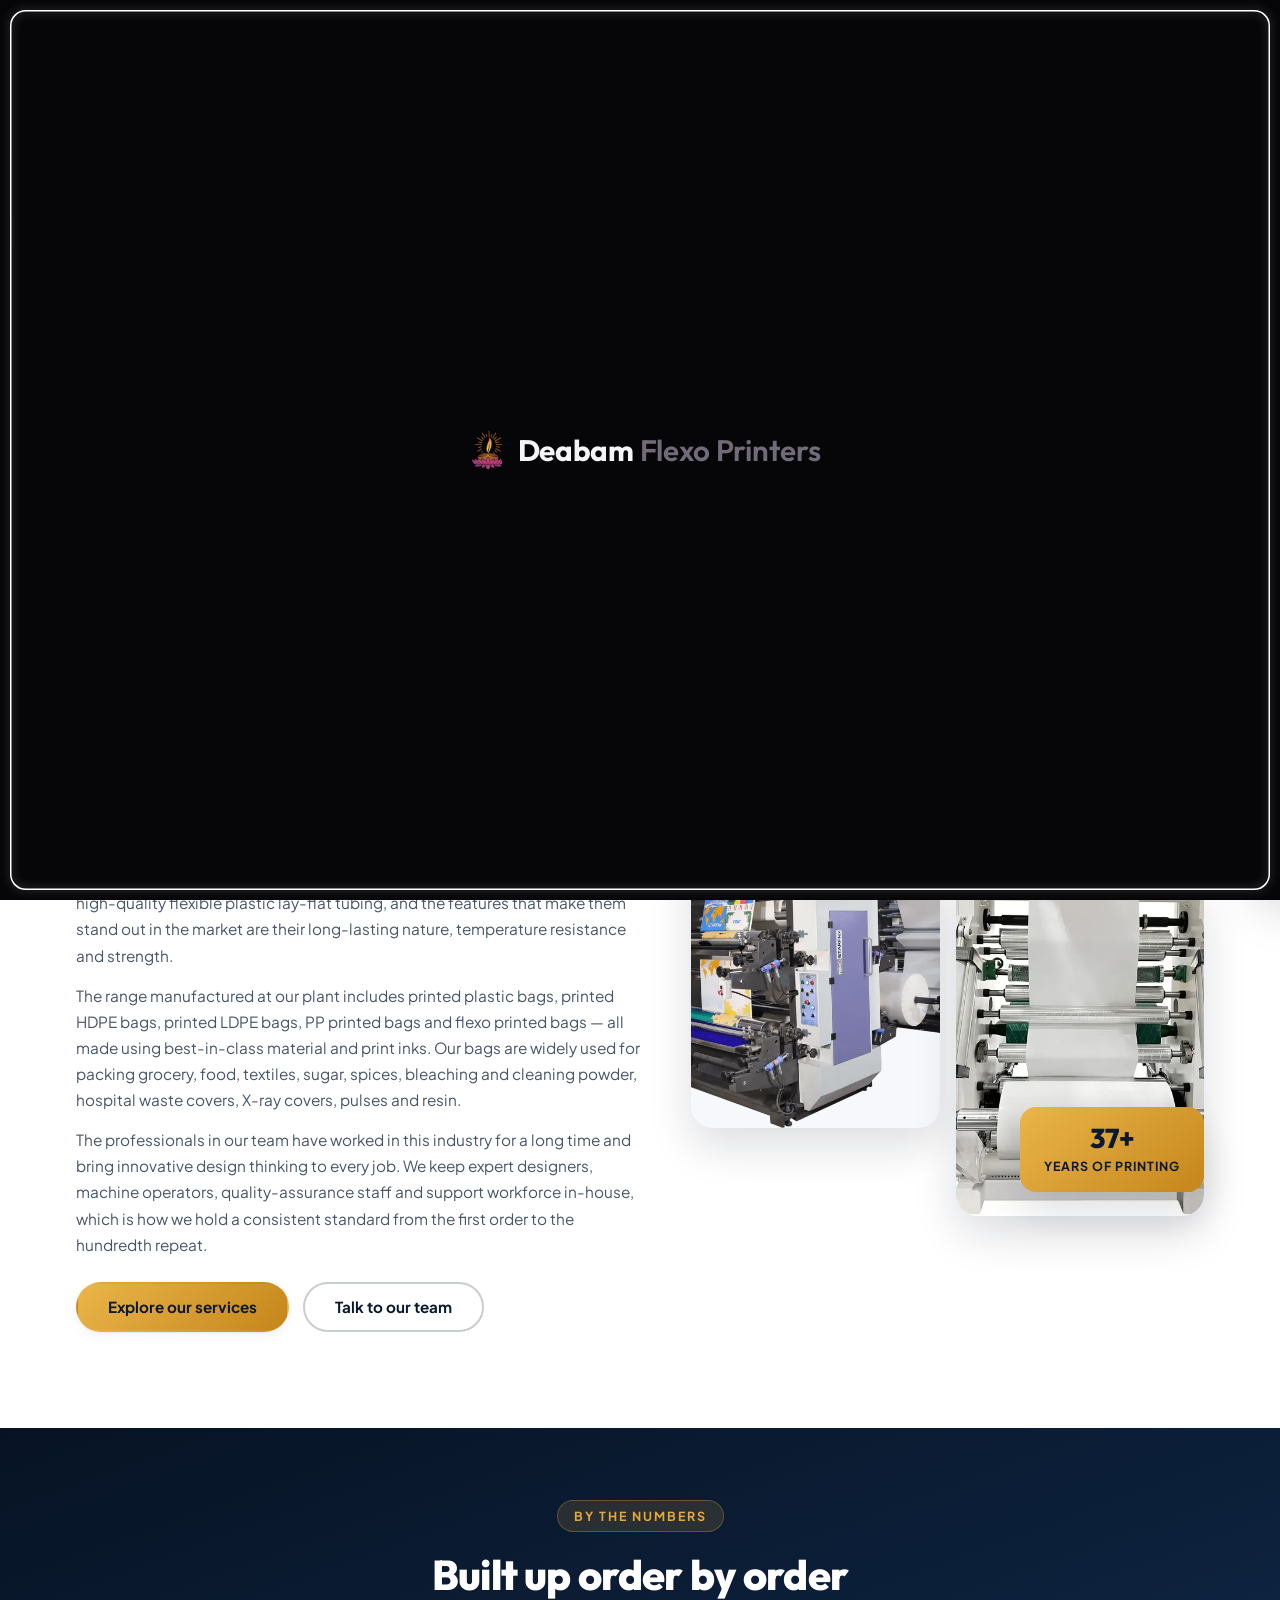
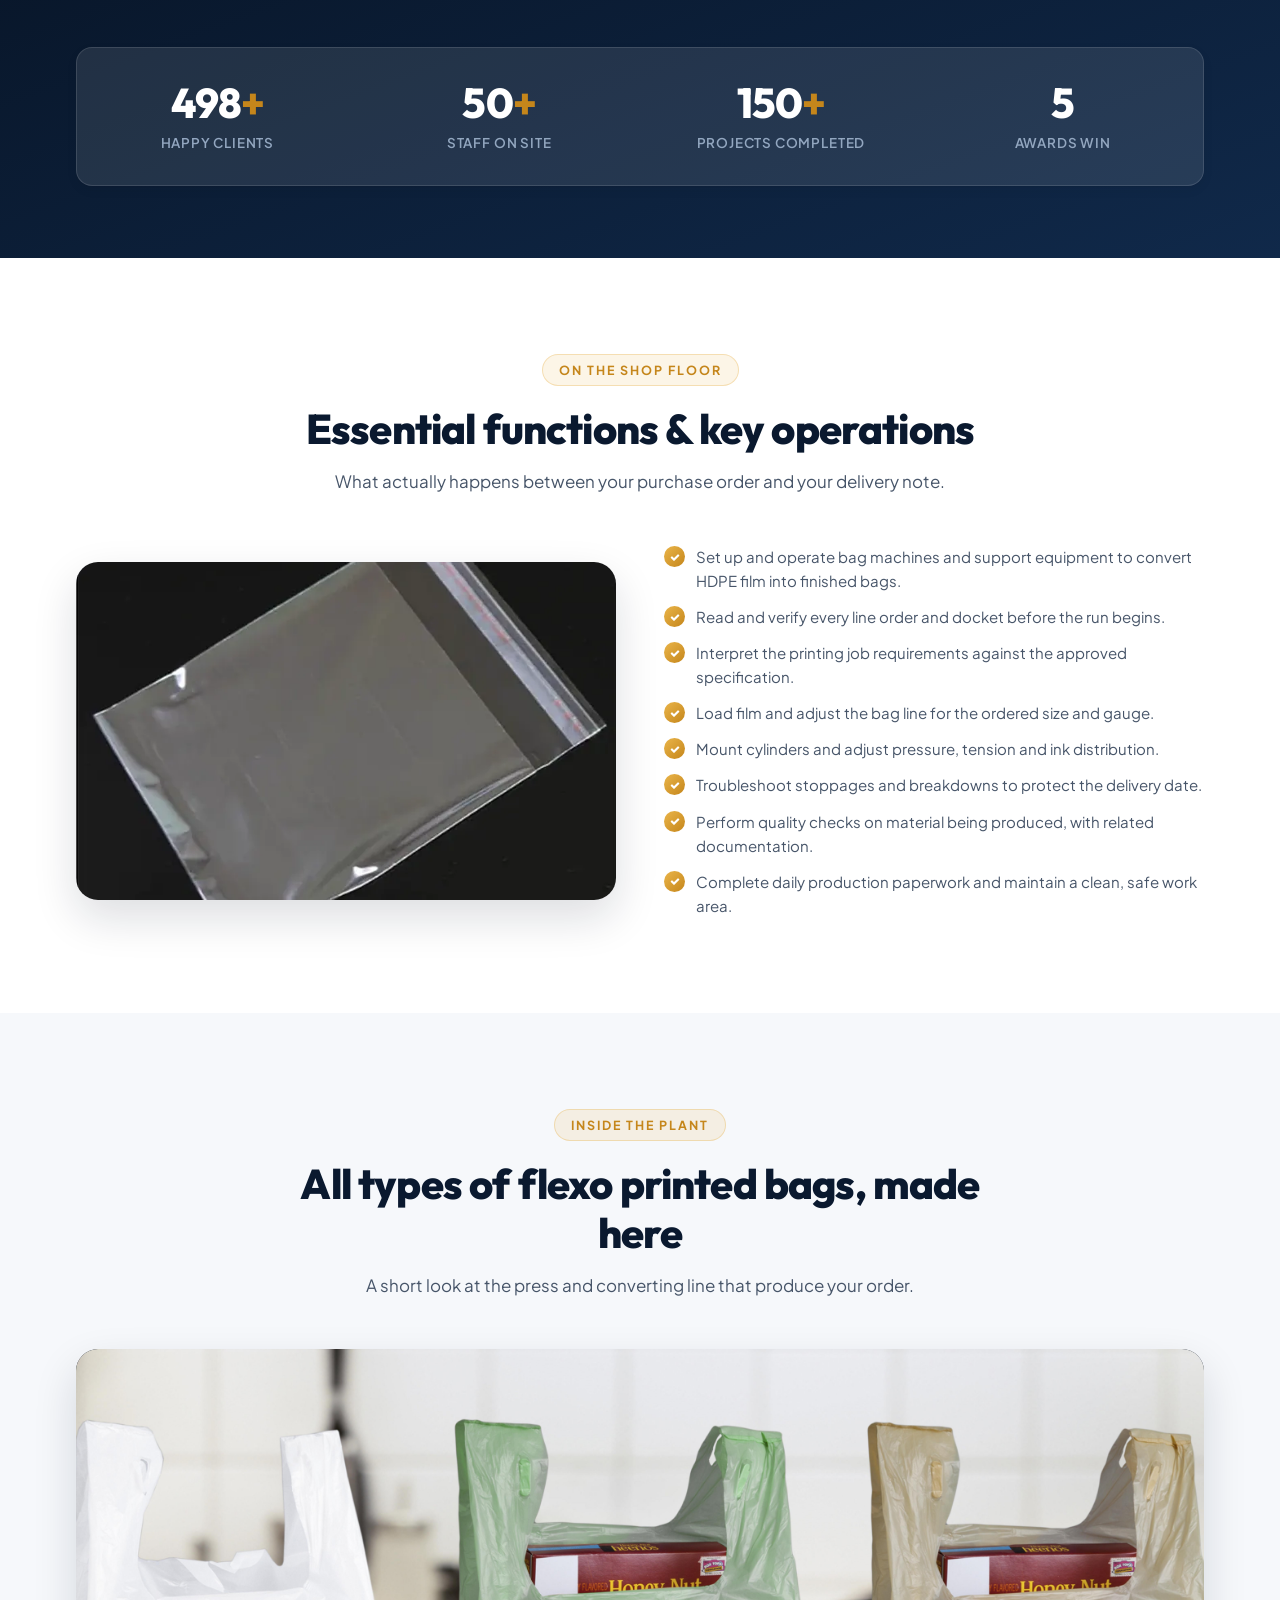
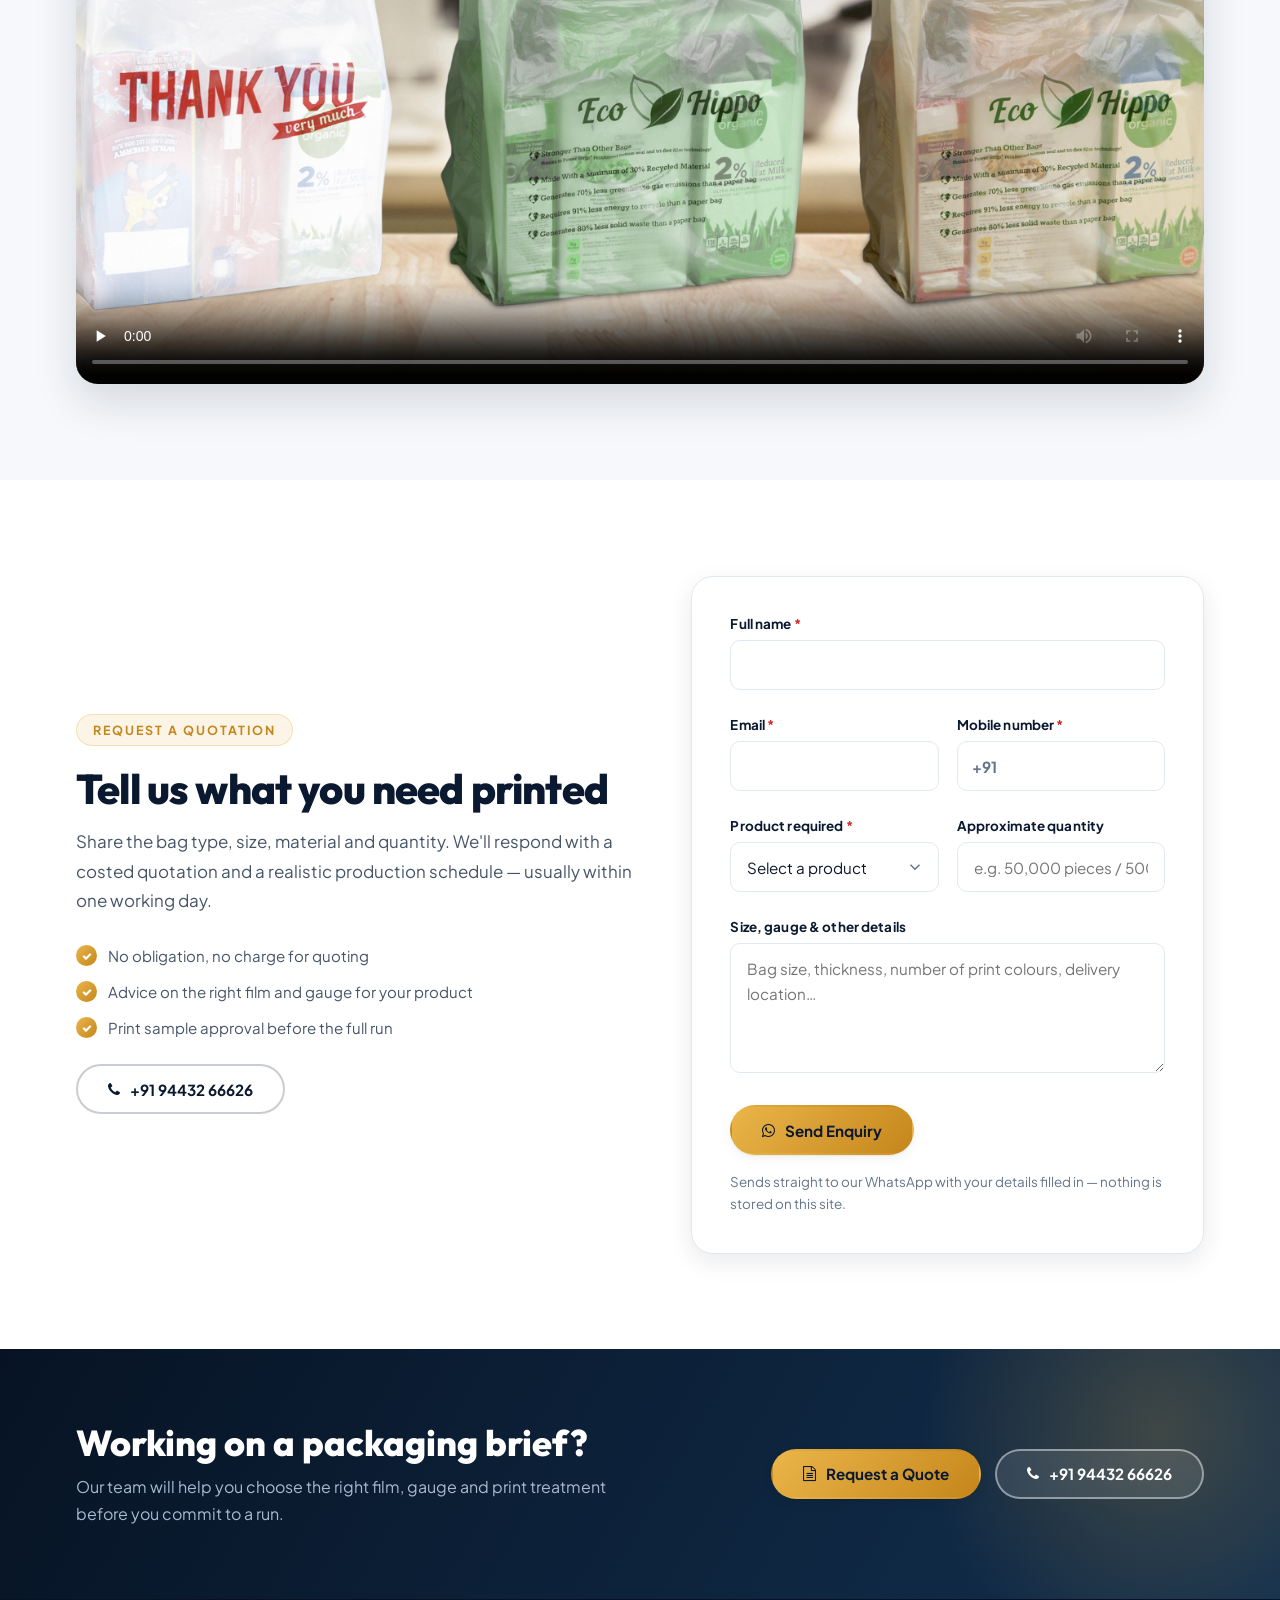
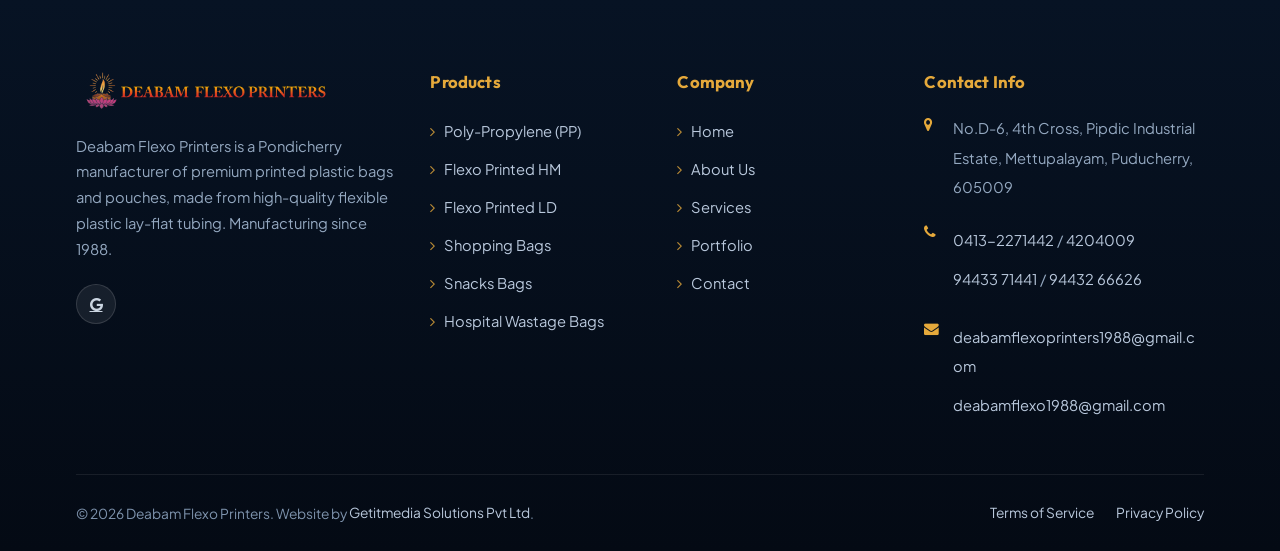
<file: about.html>
<!DOCTYPE html>
<html lang="en">

<head>
  <meta charset="utf-8">
  <script>(function (d) { var c = " dx-js"; try { if (sessionStorage.getItem("dxSeenSplash") === "1") c += " dx-splash-seen" } catch (e) { } d.className += c })(document.documentElement);</script>
  <meta name="viewport" content="width=device-width, initial-scale=1, viewport-fit=cover">

  <title>About Us | Deabam Flexo Printers, Pondicherry</title>
  <meta name="description"
    content="Established 1988, Deabam Flexo Printers manufactures printed HDPE, LDPE, PP and flexo printed plastic bags in Pondicherry with an experienced in-house design, printing and quality team.">
  <meta name="theme-color" content="#0a192f">
  <link rel="canonical" href="https://deabamflexoprinters.com/about.html">

  <meta property="og:type" content="website">
  <meta property="og:title" content="About Us | Deabam Flexo Printers, Pondicherry">
  <meta property="og:description"
    content="Established 1988, Deabam Flexo Printers manufactures printed HDPE, LDPE, PP and flexo printed plastic bags in Pondicherry with an experienced in-house design, printing and quality team.">
  <meta property="og:image" content="img/iStock-1131637963.webp">

  <link rel="icon" href="img/favicon.png" sizes="64x64">

  <link rel="preconnect" href="https://fonts.googleapis.com">
  <link rel="preconnect" href="https://fonts.gstatic.com" crossorigin>
  <link rel="preconnect" href="https://cdnjs.cloudflare.com" crossorigin>
  <link rel="stylesheet" href="https://cdnjs.cloudflare.com/ajax/libs/font-awesome/4.7.0/css/font-awesome.min.css">
  <link rel="stylesheet"
    href="https://fonts.googleapis.com/css2?family=Plus+Jakarta+Sans:wght@400;500;600;700&family=Outfit:wght@600;700;800&display=swap">
  <link rel="stylesheet" href="css/deabam-ui.css">
  <style>
    :root {
      --font-heading: 'Outfit', system-ui, sans-serif;
      --font-body: 'Plus Jakarta Sans', system-ui, sans-serif;
    }

    body {
      margin: 0;
      font-family: var(--font-body);
      color: var(--dx-body);
      background: #fff;
      -webkit-font-smoothing: antialiased;
    }
  </style>
</head>

<body>
  <!-- Brand splash: first page of a session only -->
  <div class="dx-preloader" role="status" aria-live="polite" aria-label="Loading Deabam Flexo Printers">
    <div class="dx-preloader__stage">
      <svg class="dx-preloader__ring" aria-hidden="true" focusable="false">
        <rect class="dx-preloader__track" x="0.75" y="0.75" rx="15" ry="15"></rect>
        <rect class="dx-preloader__line" x="0.75" y="0.75" rx="15" ry="15"></rect>
      </svg>
      <div class="dx-preloader__brand">
        <img class="dx-preloader__mark" src="img/opt/mark.webp" alt="" width="104" height="104">
        <p class="dx-preloader__name">Deabam <span>Flexo Printers</span></p>
      </div>
    </div>
  </div>

  <a class="dx-skip" href="#main">Skip to content</a>
  <div class="dx-progress" aria-hidden="true"></div>

  <!-- ============================= HEADER ============================= -->
  <div class="dx-topbar">
    <div class="dx-shell dx-topbar__in">
      <div class="dx-topbar__info">
        <a href="tel:+919443371441"><i class="fa fa-phone" aria-hidden="true"></i>+91 94432 66626</a>
        <a href="https://maps.google.com/?q=Deabam+Flexo+Printers+Puducherry" target="_blank" rel="noopener">
          <i class="fa fa-map-marker" aria-hidden="true"></i> No.D-6, 4th Cross, Pipdic Industrial Estate, Mettupalayam, Puducherry, 605009
        </a>
      </div>
      
    </div>
  </div>

  <header class="dx-header">
    <div class="dx-shell dx-header__in">
      <a class="dx-logo" href="index.html" aria-label="Deabam Flexo Printers home">
        <img src="img/opt/Gnanalay.webp" alt="Deabam Flexo Printers" width="339" height="50">
      </a>
      <nav class="dx-nav" aria-label="Primary">
        <a href="index.html">Home</a>
        <a href="about.html" class="is-current" aria-current="page">About Us</a>
        <a href="services.html">Services</a>
        <a href="hospital.html">Wastage Bags</a>
        <a href="portfolio.html">Portfolio</a>
        <a href="contact.html">Contact</a>
      </nav>
      <div class="dx-header__cta">
        <a href="https://wa.me/919443371441?text=Hi%20Deabam%20Flexo%20Printers%2C%20I%27d%20like%20a%20quote%20for%20printed%20bags."
          target="_blank" rel="noopener" class="dx-btn dx-btn--primary"><i class="fa fa-whatsapp"
            aria-hidden="true"></i> Get a Quote</a>
        <button class="dx-burger" type="button" aria-label="Open menu" aria-expanded="false"
          aria-controls="dxDrawer"><span></span></button>
      </div>
    </div>
  </header>

  <!-- Mobile drawer -->
  <div class="dx-scrim" id="dxScrim"></div>
  <aside class="dx-drawer" id="dxDrawer" aria-hidden="true" aria-label="Mobile navigation">
    <div class="dx-drawer__top">
      <img src="img/opt/Gnanalay.webp" alt="Deabam Flexo Printers" width="237" height="35">
      <button class="dx-drawer__close" type="button" aria-label="Close menu"><i class="fa fa-times"
          aria-hidden="true"></i></button>
    </div>
    <ul class="dx-drawer__nav">
      <li><a href="index.html">Home</a></li>
      <li><a href="about.html" class="is-current" aria-current="page">About Us</a></li>
      <li><a href="services.html">Services</a></li>
      <li><a href="hospital.html">Wastage Bags</a></li>
      <li><a href="portfolio.html">Portfolio</a></li>
      <li><a href="contact.html">Contact</a></li>
    </ul>
    <div class="dx-drawer__foot">
      <a href="https://wa.me/919443371441?text=Hi%20Deabam%20Flexo%20Printers%2C%20I%27d%20like%20a%20quote%20for%20printed%20bags."
        target="_blank" rel="noopener" class="dx-btn dx-btn--primary"><i class="fa fa-whatsapp" aria-hidden="true"></i>
        Get a Quote</a>
      <a href="tel:+919443371441" class="dx-btn dx-btn--ghost"><i class="fa fa-phone" aria-hidden="true"></i>+91 94432
        66626</a>
      <div class="dx-drawer__social">
        <a href="https://share.google/8mvgsZUDwznDsF4i6" target="_blank" rel="noopener" aria-label="Google"><i
            class="fa fa-google" aria-hidden="true"></i></a>
      </div>
    </div>
  </aside>

  <main id="main">

    <!-- ============================= BANNER ============================= -->
    <section class="dx-banner dx-banner--about">
      <div class="dx-shell dx-banner__inner">
        <h1 class="dx-banner__title">About Deabam Flexo Printers</h1>
        <p class="dx-banner__text">Nearly four decades of flexographic printing, converting and packaging manufacture
          from a single Pondicherry plant.</p>
        <ul class="dx-crumb">
          <li><a href="index.html">Home</a></li>
          <li>About Us</li>
        </ul>
      </div>
    </section>

    <!-- ============================= STORY ============================= -->
    <section class="dx-section">
      <div class="dx-shell">
        <div class="dx-split dx-split--wide">
          <div data-reveal="left">
            <span class="dx-eyebrow">Our story</span>
            <h2 class="dx-h2">A personalised approach to every packaging order</h2>
            <p class="dx-text">
              Established in 1988, Deabam Flexo Printers is a well-known manufacturer of a premium range of
              printed plastic bags and pouches. Our bags are made from high-quality flexible plastic lay-flat
              tubing, and the features that make them stand out in the market are their long-lasting nature,
              temperature resistance and strength.
            </p>
            <p class="dx-text">
              The range manufactured at our plant includes printed plastic bags, printed HDPE bags, printed
              LDPE bags, PP printed bags and flexo printed bags — all made using best-in-class material and
              print inks. Our bags are widely used for packing grocery, food, textiles, sugar, spices,
              bleaching and cleaning powder, hospital waste covers, X-ray covers, pulses and resin.
            </p>
            <p class="dx-text">
              The professionals in our team have worked in this industry for a long time and bring innovative
              design thinking to every job. We keep expert designers, machine operators, quality-assurance
              staff and support workforce in-house, which is how we hold a consistent standard from the first
              order to the hundredth repeat.
            </p>
            <div class="dx-btn-row">
              <a href="services.html" class="dx-btn dx-btn--primary">Explore our services</a>
              <a href="contact.html" class="dx-btn dx-btn--ghost">Talk to our team</a>
            </div>
          </div>
          <div data-reveal="right" style="position:relative">
            <div class="dx-collage">
              <figure class="dx-media" style="margin:0">
                <img src="img/opt/widewebstack.webp" alt="Wide web flexo printing press in operation" loading="lazy"
                  width="800" height="1000">
              </figure>
              <figure class="dx-media" style="margin:0">
                <img src="img/opt/machine.webp" alt="Close-up of a flexo printing machine's roller and ink unit"
                  loading="lazy" width="800" height="1000">
              </figure>
            </div>
            <div class="dx-badge-float"><strong>37+</strong><span>Years of printing</span></div>
          </div>
        </div>
      </div>
    </section>

    <!-- ============================= COUNTERS ============================= -->
    <section class="dx-section dx-section--navy dx-section--tight">
      <div class="dx-shell">
        <div class="dx-head dx-head--center" data-reveal>
          <span class="dx-eyebrow">By the numbers</span>
          <h2 class="dx-h2">Built up order by order</h2>
        </div>
        <div class="dx-stats" data-reveal>
          <div class="dx-stat">
            <div class="dx-stat__num"><span data-count="500">0</span><em>+</em></div>
            <div class="dx-stat__label">Happy clients</div>
          </div>
          <div class="dx-stat">
            <div class="dx-stat__num"><span data-count="50">0</span><em>+</em></div>
            <div class="dx-stat__label">Staff on site</div>
          </div>
          <div class="dx-stat">
            <div class="dx-stat__num"><span data-count="150">0</span><em>+</em></div>
            <div class="dx-stat__label">Projects completed</div>
          </div>
          <div class="dx-stat">
            <div class="dx-stat__num"><span data-count="5">0</span></div>
            <div class="dx-stat__label">Awards Win</div>
          </div>
        </div>
      </div>
    </section>

    <!-- ============================= SHOPFLOOR ============================= -->
    <section class="dx-section">
      <div class="dx-shell">
        <div class="dx-head dx-head--center" data-reveal>
          <span class="dx-eyebrow">On the shop floor</span>
          <h2 class="dx-h2">Essential functions &amp; key operations</h2>
          <p class="dx-lead">What actually happens between your purchase order and your delivery note.</p>
        </div>

        <div class="dx-split">
          <figure class="dx-media dx-media--wide" data-reveal="left" style="margin:0">
            <img src="img/opt/transparent-packing-cover.webp" alt="Transparent printed packing covers produced in-house"
              loading="lazy" width="900" height="560">
          </figure>
          <div data-reveal="right">
            <ul class="dx-list">
              <li>Set up and operate bag machines and support equipment to convert HDPE film into finished bags.</li>
              <li>Read and verify every line order and docket before the run begins.</li>
              <li>Interpret the printing job requirements against the approved specification.</li>
              <li>Load film and adjust the bag line for the ordered size and gauge.</li>
              <li>Mount cylinders and adjust pressure, tension and ink distribution.</li>
              <li>Troubleshoot stoppages and breakdowns to protect the delivery date.</li>
              <li>Perform quality checks on material being produced, with related documentation.</li>
              <li>Complete daily production paperwork and maintain a clean, safe work area.</li>
            </ul>
          </div>
        </div>
      </div>
    </section>

    <!-- ============================= VIDEO ============================= -->
    <section class="dx-section dx-section--soft">
      <div class="dx-shell">
        <div class="dx-head dx-head--center" data-reveal>
          <span class="dx-eyebrow">Inside the plant</span>
          <h2 class="dx-h2">All types of flexo printed bags, made here</h2>
          <p class="dx-lead">A short look at the press and converting line that produce your order.</p>
        </div>
        <div class="dx-video" data-reveal>
          <video controls preload="none" playsinline poster="img/CP-Hippo-Sak-1.jpg">
            <source src="img/video.mp4" type="video/mp4">
            Your browser does not support embedded video.
          </video>
        </div>
      </div>
    </section>

    <!-- ============================= ENQUIRY ============================= -->
    <section class="dx-section">
      <div class="dx-shell">
        <div class="dx-split dx-split--wide">
          <div data-reveal="left">
            <span class="dx-eyebrow">Request a quotation</span>
            <h2 class="dx-h2">Tell us what you need printed</h2>
            <p class="dx-lead">
              Share the bag type, size, material and quantity. We'll respond with a costed quotation and a
              realistic production schedule — usually within one working day.
            </p>
            <ul class="dx-list" style="margin-top:28px">
              <li>No obligation, no charge for quoting</li>
              <li>Advice on the right film and gauge for your product</li>
              <li>Print sample approval before the full run</li>
            </ul>
            <div class="dx-btn-row">
              <a href="tel:+919443371441" class="dx-btn dx-btn--ghost"><i class="fa fa-phone" aria-hidden="true"></i>+91
                94432 66626</a>
            </div>
          </div>

          <div data-reveal="right">
            <form class="dx-form" data-enquiry="whatsapp" novalidate>
              <div class="dx-alert dx-alert--ok">
                <i class="fa fa-check-circle" aria-hidden="true"></i>
                <span>Thanks — your enquiry is ready. Tap send in the WhatsApp chat that just opened, or call us on+91
                  94432 66626.</span>
              </div>

              <div class="dx-form__grid">
                <div class="dx-field dx-field--full">
                  <label for="ab-name">Full name <span>*</span></label>
                  <input type="text" id="ab-name" name="name" autocomplete="name" required>
                  <div class="dx-field__err"></div>
                </div>
                <div class="dx-field">
                  <label for="ab-email">Email <span>*</span></label>
                  <input type="email" id="ab-email" name="email" autocomplete="email" required>
                  <div class="dx-field__err"></div>
                </div>
                <div class="dx-field">
                  <label for="ab-phone">Mobile number <span>*</span></label>
                  <div class="dx-field__phone"><span>+91</span>
                    <input type="tel" id="ab-phone" name="phone" inputmode="numeric" maxlength="10"
                      autocomplete="tel-national" required>
                  </div>
                  <div class="dx-field__err"></div>
                </div>
                <div class="dx-field">
                  <label for="ab-product">Product required <span>*</span></label>
                  <select id="ab-product" name="product" required>
                    <option value="">Select a product</option>
                    <option>PP printed bags</option>
                    <option>Flexo printed HM bags</option>
                    <option>Flexo printed LD bags</option>
                    <option>Shopping / carry bags</option>
                    <option>Snacks &amp; cookie bags</option>
                    <option>Hospital wastage bags</option>
                    <option>Not sure — need advice</option>
                  </select>
                  <div class="dx-field__err"></div>
                </div>
                <div class="dx-field">
                  <label for="ab-qty">Approximate quantity</label>
                  <input type="text" id="ab-qty" name="quantity" placeholder="e.g. 50,000 pieces / 500 kg">
                  <div class="dx-field__err"></div>
                </div>
                <div class="dx-field dx-field--full">
                  <label for="ab-msg">Size, gauge &amp; other details</label>
                  <textarea id="ab-msg" name="message"
                    placeholder="Bag size, thickness, number of print colours, delivery location…"></textarea>
                  <div class="dx-field__err"></div>
                </div>
              </div>

              <div class="dx-btn-row">
                <button type="submit" class="dx-btn dx-btn--primary"><i class="fa fa-whatsapp" aria-hidden="true"></i>
                  Send Enquiry</button>
              </div>
              <p class="dx-form__note">Sends straight to our WhatsApp with your details filled in — nothing is stored on
                this site.</p>
            </form>
          </div>
        </div>
      </div>
    </section>

    <!-- ============================= CTA ============================= -->
    <section class="dx-cta">
      <div class="dx-shell dx-cta__inner">
        <div data-reveal="left">
          <h2 class="dx-cta__title">Working on a packaging brief?</h2>
          <p class="dx-cta__text">Our team will help you choose the right film, gauge and print treatment before you
            commit to a run.</p>
        </div>
        <div class="dx-cta__actions" data-reveal="right">
          <a href="contact.html" class="dx-btn dx-btn--primary"><i class="fa fa-file-text-o" aria-hidden="true"></i>
            Request a Quote</a>
          <a href="tel:+919443371441" class="dx-btn dx-btn--light"><i class="fa fa-phone" aria-hidden="true"></i>+91
            94432 66626</a>
        </div>
      </div>
    </section>

  </main>

  <!-- ============================= FOOTER ============================= -->
  <footer class="dx-footer">
    <div class="dx-shell">
      <div class="dx-footer__grid">
        <div>
          <div class="dx-footer__logo"><img src="img/opt/Gnanalay-logo-copy.webp" alt="Deabam Flexo Printers"
              width="312" height="46" loading="lazy"></div>
          <p>Deabam Flexo Printers is a Pondicherry manufacturer of premium printed plastic bags and pouches, made from
            high-quality flexible plastic lay-flat tubing. Manufacturing since 1988.</p>
          <div class="dx-foot-social">
            <a href="https://share.google/8mvgsZUDwznDsF4i6" target="_blank" rel="noopener" aria-label="Google"><i
                class="fa fa-google" aria-hidden="true"></i></a>
          </div>
        </div>

        <div>
          <h3 class="dx-footer__title">Products</h3>
          <ul class="dx-footer__links">
            <li><a href="services.html">Poly-Propylene (PP)</a></li>
            <li><a href="services.html">Flexo Printed HM</a></li>
            <li><a href="services.html">Flexo Printed LD</a></li>
            <li><a href="portfolio.html">Shopping Bags</a></li>
            <li><a href="portfolio.html">Snacks Bags</a></li>
            <li><a href="hospital.html">Hospital Wastage Bags</a></li>
          </ul>
        </div>

        <div>
          <h3 class="dx-footer__title">Company</h3>
          <ul class="dx-footer__links">
            <li><a href="index.html">Home</a></li>
            <li><a href="about.html">About Us</a></li>
            <li><a href="services.html">Services</a></li>
            <li><a href="portfolio.html">Portfolio</a></li>
            <li><a href="contact.html">Contact</a></li>
          </ul>
        </div>

        <div>
          <h3 class="dx-footer__title">Contact Info</h3>
          <div class="dx-footer__contact">
            <div>
              <i class="fa fa-map-marker" aria-hidden="true"></i>
              <span>No.D-6, 4th Cross, Pipdic Industrial Estate, Mettupalayam, Puducherry, 605009</span>
            </div>
            <div>
              <i class="fa fa-phone" aria-hidden="true"></i>
              <span>
                <a href="tel:+914132271442">0413-2271442</a> / <a href="tel:+914134204009">4204009</a><br>
                <a href="tel:+919443371441">94433 71441</a> / <a href="tel:+919443266626">94432 66626</a>
              </span>
            </div>
            <div>
              <i class="fa fa-envelope" aria-hidden="true"></i>
              <span>
                <a href="mailto:deabamflexoprinters1988@gmail.com">deabamflexoprinters1988@gmail.com</a><br>
                <a href="mailto:deabamflexo1988@gmail.com">deabamflexo1988@gmail.com</a>
              </span>
            </div>
          </div>
        </div>
      </div>

      <div class="dx-footer__bottom">
        <div>© <span class="current-year">2026</span> Deabam Flexo Printers. Website by <a href="#">Getitmedia Solutions
            Pvt Ltd</a>.</div>
        <nav aria-label="Legal">
          <a href="contact.html">Terms of Service</a>
          <a href="contact.html">Privacy Policy</a>
        </nav>
      </div>
    </div>
  </footer>

  <!-- ============================= FLOATING ACTIONS ============================= -->
  <div class="dx-fab">
    <a class="dx-fab__btn dx-fab__btn--wa"
      href="https://wa.me/919443371441?text=Hi%20Deabam%20Flexo%20Printers%2C%20I%27d%20like%20a%20quote%20for%20printed%20bags."
      target="_blank" rel="noopener" aria-label="Chat on WhatsApp"><i class="fa fa-whatsapp" aria-hidden="true"></i></a>
    <a class="dx-fab__btn dx-fab__btn--call" href="tel:+919443371441" aria-label="Call us"><i class="fa fa-phone"
        aria-hidden="true"></i></a>
    <button class="dx-fab__btn dx-fab__btn--top" type="button" aria-label="Back to top"><i class="fa fa-angle-up"
        aria-hidden="true"></i></button>
  </div>



  <script type="application/ld+json">
  {
    "@context": "https://schema.org",
    "@type": "LocalBusiness",
    "name": "Deabam Flexo Printers",
    "description": "Manufacturer of flexographic printed PP, HM, LDPE and HDPE plastic bags, carry bags and pouches.",
    "image": "img/opt/Gnanalay.webp",
    "foundingDate": "1988",
    "telephone": "+91-9443371441",
    "email": "deabamflexoprinters1988@gmail.com",
    "address": {
      "@type": "PostalAddress",
      "streetAddress": "No.D-6, 4th Cross, Pipdic Industrial Estate, Mettupalayam",
      "addressLocality": "Puducherry",
      "postalCode": "605009",
      "addressCountry": "IN"
    }
  }
  </script>

  <script src="js/site.js" defer></script>
</body>

</html>
</file>
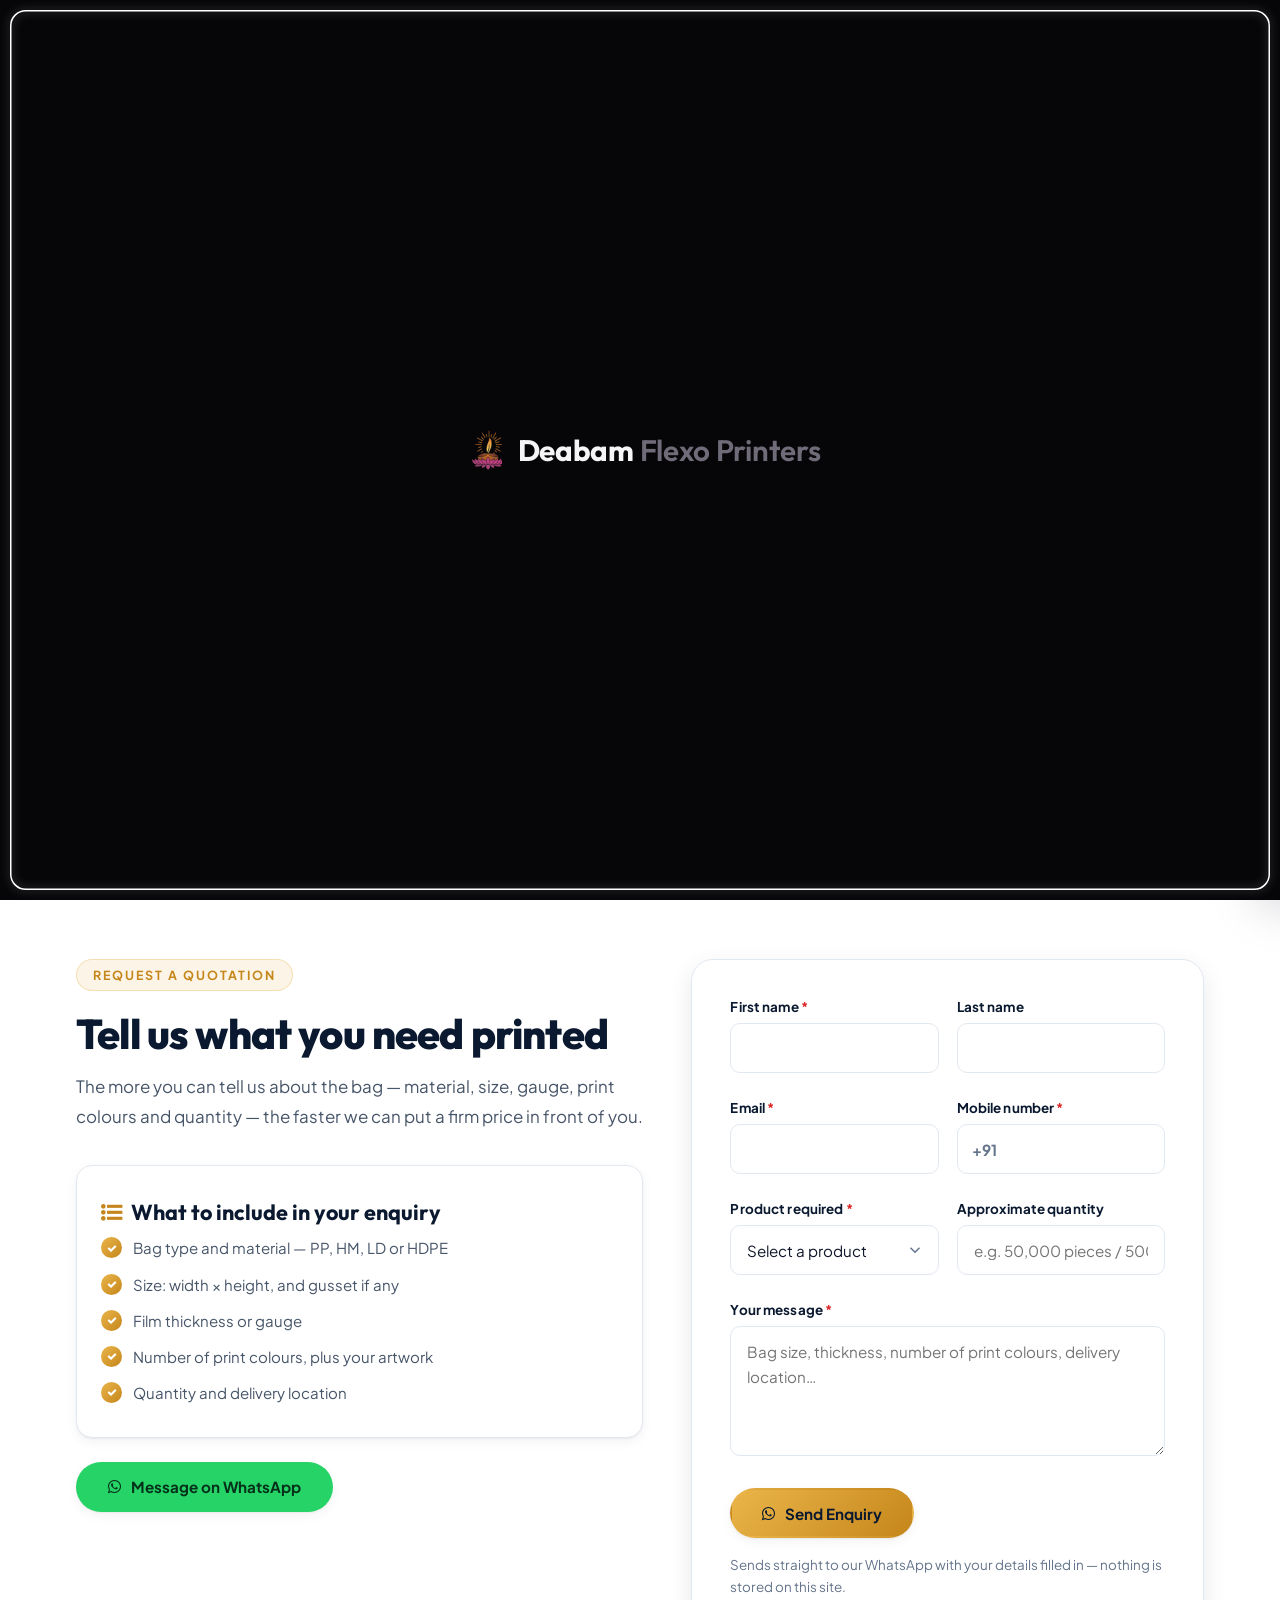
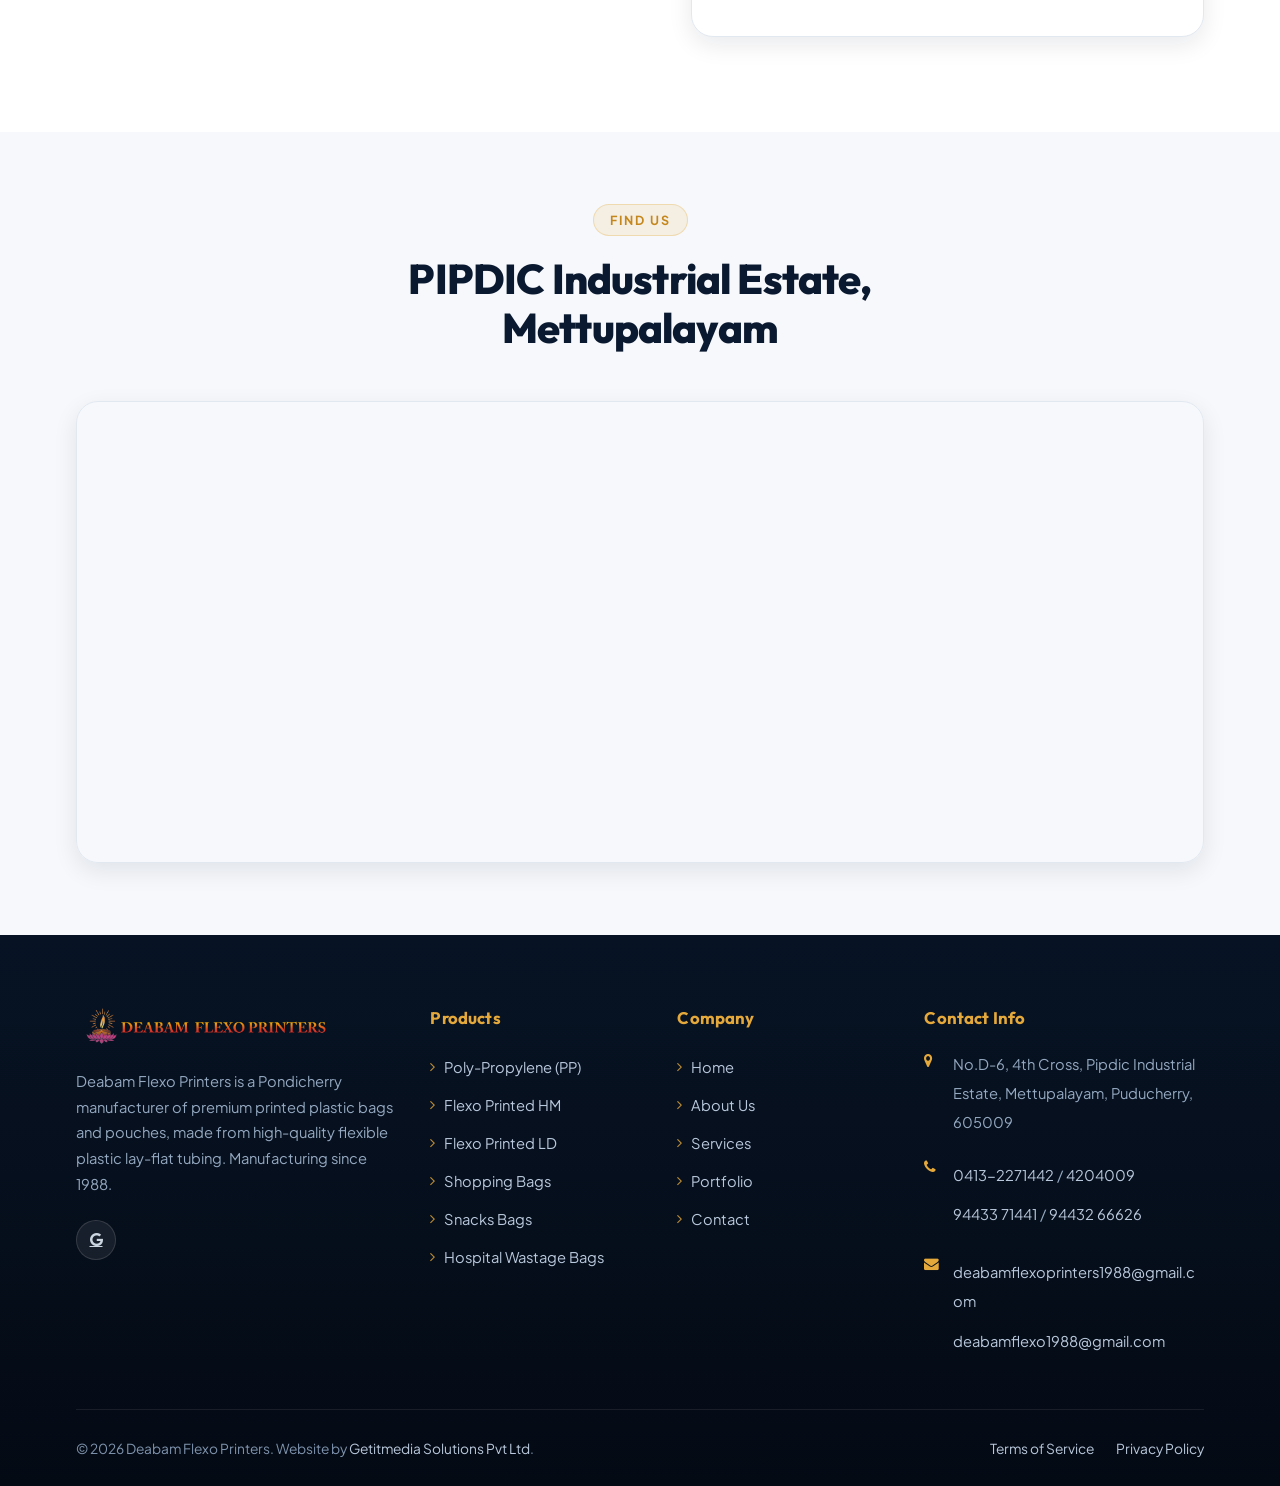
<file: contact.html>
<!DOCTYPE html>
<html lang="en">

<head>
  <meta charset="utf-8">
  <script>(function (d) { var c = " dx-js"; try { if (sessionStorage.getItem("dxSeenSplash") === "1") c += " dx-splash-seen" } catch (e) { } d.className += c })(document.documentElement);</script>
  <meta name="viewport" content="width=device-width, initial-scale=1, viewport-fit=cover">

  <title>Contact Us | Deabam Flexo Printers, Pondicherry</title>
  <meta name="description"
    content="Contact Deabam Flexo Printers, PIPDIC Industrial Estate, Mettupalayam, Puducherry — phone 0413-2271442, mobile 94433 71441. Request a quotation for printed plastic bags.">
  <meta name="theme-color" content="#0a192f">
  <link rel="canonical" href="https://deabamflexoprinters.com/contact.html">

  <meta property="og:type" content="website">
  <meta property="og:title" content="Contact Us | Deabam Flexo Printers, Pondicherry">
  <meta property="og:description"
    content="Contact Deabam Flexo Printers, PIPDIC Industrial Estate, Mettupalayam, Puducherry — phone 0413-2271442, mobile 94433 71441. Request a quotation for printed plastic bags.">
  <meta property="og:image" content="img/iStock-1131637963.webp">

  <link rel="icon" href="img/favicon.png" sizes="64x64">

  <link rel="preconnect" href="https://fonts.googleapis.com">
  <link rel="preconnect" href="https://fonts.gstatic.com" crossorigin>
  <link rel="preconnect" href="https://cdnjs.cloudflare.com" crossorigin>
  <link rel="stylesheet" href="https://cdnjs.cloudflare.com/ajax/libs/font-awesome/4.7.0/css/font-awesome.min.css">
  <link rel="stylesheet"
    href="https://fonts.googleapis.com/css2?family=Plus+Jakarta+Sans:wght@400;500;600;700&family=Outfit:wght@600;700;800&display=swap">
  <link rel="stylesheet" href="css/deabam-ui.css">
  <style>
    :root {
      --font-heading: 'Outfit', system-ui, sans-serif;
      --font-body: 'Plus Jakarta Sans', system-ui, sans-serif;
    }

    body {
      margin: 0;
      font-family: var(--font-body);
      color: var(--dx-body);
      background: #fff;
      -webkit-font-smoothing: antialiased;
    }
  </style>
</head>

<body>
  <!-- Brand splash: first page of a session only -->
  <div class="dx-preloader" role="status" aria-live="polite" aria-label="Loading Deabam Flexo Printers">
    <div class="dx-preloader__stage">
      <svg class="dx-preloader__ring" aria-hidden="true" focusable="false">
        <rect class="dx-preloader__track" x="0.75" y="0.75" rx="15" ry="15"></rect>
        <rect class="dx-preloader__line" x="0.75" y="0.75" rx="15" ry="15"></rect>
      </svg>
      <div class="dx-preloader__brand">
        <img class="dx-preloader__mark" src="img/opt/mark.webp" alt="" width="104" height="104">
        <p class="dx-preloader__name">Deabam <span>Flexo Printers</span></p>
      </div>
    </div>
  </div>

  <a class="dx-skip" href="#main">Skip to content</a>
  <div class="dx-progress" aria-hidden="true"></div>

  <!-- ============================= HEADER ============================= -->
  <div class="dx-topbar">
    <div class="dx-shell dx-topbar__in">
      <div class="dx-topbar__info">
        <a href="tel:+919443371441"><i class="fa fa-phone" aria-hidden="true"></i>+91 94432 66626</a>
        <a href="https://maps.google.com/?q=Deabam+Flexo+Printers+Puducherry" target="_blank" rel="noopener">
          <i class="fa fa-map-marker" aria-hidden="true"></i> No.D-6, 4th Cross, Pipdic Industrial Estate, Mettupalayam, Puducherry, 605009
        </a>
      </div>
      
    </div>
  </div>

  <header class="dx-header">
    <div class="dx-shell dx-header__in">
      <a class="dx-logo" href="index.html" aria-label="Deabam Flexo Printers home">
        <img src="img/opt/Gnanalay.webp" alt="Deabam Flexo Printers" width="339" height="50">
      </a>
      <nav class="dx-nav" aria-label="Primary">
        <a href="index.html">Home</a>
        <a href="about.html">About Us</a>
        <a href="services.html">Services</a>
        <a href="hospital.html">Wastage Bags</a>
        <a href="portfolio.html">Portfolio</a>
        <a href="contact.html" class="is-current" aria-current="page">Contact</a>
      </nav>
      <div class="dx-header__cta">
        <a href="https://wa.me/919443371441?text=Hi%20Deabam%20Flexo%20Printers%2C%20I%27d%20like%20a%20quote%20for%20printed%20bags."
          target="_blank" rel="noopener" class="dx-btn dx-btn--primary"><i class="fa fa-whatsapp"
            aria-hidden="true"></i> Get a Quote</a>
        <button class="dx-burger" type="button" aria-label="Open menu" aria-expanded="false"
          aria-controls="dxDrawer"><span></span></button>
      </div>
    </div>
  </header>

  <!-- Mobile drawer -->
  <div class="dx-scrim" id="dxScrim"></div>
  <aside class="dx-drawer" id="dxDrawer" aria-hidden="true" aria-label="Mobile navigation">
    <div class="dx-drawer__top">
      <img src="img/opt/Gnanalay.webp" alt="Deabam Flexo Printers" width="237" height="35">
      <button class="dx-drawer__close" type="button" aria-label="Close menu"><i class="fa fa-times"
          aria-hidden="true"></i></button>
    </div>
    <ul class="dx-drawer__nav">
      <li><a href="index.html">Home</a></li>
      <li><a href="about.html">About Us</a></li>
      <li><a href="services.html">Services</a></li>
      <li><a href="hospital.html">Wastage Bags</a></li>
      <li><a href="portfolio.html">Portfolio</a></li>
      <li><a href="contact.html" class="is-current" aria-current="page">Contact</a></li>
    </ul>
    <div class="dx-drawer__foot">
      <a href="https://wa.me/919443371441?text=Hi%20Deabam%20Flexo%20Printers%2C%20I%27d%20like%20a%20quote%20for%20printed%20bags."
        target="_blank" rel="noopener" class="dx-btn dx-btn--primary"><i class="fa fa-whatsapp" aria-hidden="true"></i>
        Get a Quote</a>
      <a href="tel:+919443371441" class="dx-btn dx-btn--ghost"><i class="fa fa-phone" aria-hidden="true"></i>+91 94432
        66626</a>
      <div class="dx-drawer__social">
        <a href="https://share.google/8mvgsZUDwznDsF4i6" target="_blank" rel="noopener" aria-label="Google"><i
            class="fa fa-google" aria-hidden="true"></i></a>
      </div>
    </div>
  </aside>

  <main id="main">

    <!-- ============================= BANNER ============================= -->
    <section class="dx-banner dx-banner--contact">
      <div class="dx-shell dx-banner__inner">
        <h1 class="dx-banner__title">Contact Us</h1>
        <p class="dx-banner__text">Call, message or send your specification — we quote most enquiries within one working
          day.</p>
        <ul class="dx-crumb">
          <li><a href="index.html">Home</a></li>
          <li>Contact Us</li>
        </ul>
      </div>
    </section>

    <!-- ============================= CONTACT CARDS ============================= -->
    <section class="dx-section dx-section--tight">
      <div class="dx-shell">
        <div class="dx-contact-grid">
          <article class="dx-ccard" data-reveal>
            <div class="dx-ccard__icon"><i class="fa fa-map-marker" aria-hidden="true"></i></div>
            <div>
              <div class="dx-ccard__label">Visit the plant</div>
              <a href="https://maps.google.com/?q=Deabam+Flexo+Printers+Puducherry" target="_blank" rel="noopener">
                No. D-6, 4th Cross Street, PIPDIC Industrial Estate, Mettupalayam, Puducherry – 605 009
              </a>
            </div>
          </article>

          <article class="dx-ccard" data-reveal data-reveal-delay="80">
            <div class="dx-ccard__icon"><i class="fa fa-phone" aria-hidden="true"></i></div>
            <div>
              <div class="dx-ccard__label">Call us</div>
              <a href="tel:+914132271442">0413 - 2271442</a>
              <a href="tel:+914134204009">0413 - 4204009</a>
              <a href="tel:+919443371441">+91 94433 71441</a>
              <a href="tel:+919443266626">+91 94432 66626</a>
            </div>
          </article>

          <article class="dx-ccard" data-reveal data-reveal-delay="160">
            <div class="dx-ccard__icon"><i class="fa fa-envelope" aria-hidden="true"></i></div>
            <div>
              <div class="dx-ccard__label">Email us</div>
              <a href="mailto:deabamflexoprinters1988@gmail.com">deabamflexoprinters1988@gmail.com</a>
              <a href="mailto:deabamflexo1988@gmail.com">deabamflexo1988@gmail.com</a>
            </div>
          </article>
        </div>
      </div>
    </section>

    <!-- ============================= FORM ============================= -->
    <section class="dx-section" style="padding-top:0">
      <div class="dx-shell">
        <div class="dx-split dx-split--wide" style="align-items:flex-start">
          <div data-reveal="left">
            <span class="dx-eyebrow">Request a quotation</span>
            <h2 class="dx-h2">Tell us what you need printed</h2>
            <p class="dx-lead">
              The more you can tell us about the bag — material, size, gauge, print colours and quantity —
              the faster we can put a firm price in front of you.
            </p>

            <div class="dx-card" style="margin-top:34px">
              <h3 class="dx-h3"><i class="fa fa-list-ul" aria-hidden="true"
                  style="color:var(--dx-gold-dark);margin-right:8px"></i>What to include in your enquiry</h3>
              <ul class="dx-list">
                <li>Bag type and material — PP, HM, LD or HDPE</li>
                <li>Size: width × height, and gusset if any</li>
                <li>Film thickness or gauge</li>
                <li>Number of print colours, plus your artwork</li>
                <li>Quantity and delivery location</li>
              </ul>
            </div>

            <div class="dx-btn-row">
              <a href="https://wa.me/919443371441" target="_blank" rel="noopener" class="dx-btn dx-btn--wa"><i
                  class="fa fa-whatsapp" aria-hidden="true"></i> Message on WhatsApp</a>
            </div>
          </div>

          <div data-reveal="right">
            <form class="dx-form" data-enquiry="whatsapp" novalidate>
              <div class="dx-alert dx-alert--ok">
                <i class="fa fa-check-circle" aria-hidden="true"></i>
                <span>Thanks — your enquiry is ready. Tap send in the WhatsApp chat that just opened, or call us on+91
                  94432 66626.</span>
              </div>

              <div class="dx-form__grid">
                <div class="dx-field">
                  <label for="ct-first">First name <span>*</span></label>
                  <input type="text" id="ct-first" name="first_name" autocomplete="given-name" required>
                  <div class="dx-field__err"></div>
                </div>
                <div class="dx-field">
                  <label for="ct-last">Last name</label>
                  <input type="text" id="ct-last" name="last_name" autocomplete="family-name">
                  <div class="dx-field__err"></div>
                </div>
                <div class="dx-field">
                  <label for="ct-email">Email <span>*</span></label>
                  <input type="email" id="ct-email" name="email" autocomplete="email" required>
                  <div class="dx-field__err"></div>
                </div>
                <div class="dx-field">
                  <label for="ct-phone">Mobile number <span>*</span></label>
                  <div class="dx-field__phone"><span>+91</span>
                    <input type="tel" id="ct-phone" name="phone" inputmode="numeric" maxlength="10"
                      autocomplete="tel-national" required>
                  </div>
                  <div class="dx-field__err"></div>
                </div>
                <div class="dx-field">
                  <label for="ct-product">Product required <span>*</span></label>
                  <select id="ct-product" name="product" required>
                    <option value="">Select a product</option>
                    <option>PP printed bags</option>
                    <option>Flexo printed HM bags</option>
                    <option>Flexo printed LD bags</option>
                    <option>Shopping / carry bags</option>
                    <option>Snacks &amp; cookie bags</option>
                    <option>Hospital wastage bags</option>
                    <option>Not sure — need advice</option>
                  </select>
                  <div class="dx-field__err"></div>
                </div>
                <div class="dx-field">
                  <label for="ct-qty">Approximate quantity</label>
                  <input type="text" id="ct-qty" name="quantity" placeholder="e.g. 50,000 pieces / 500 kg">
                  <div class="dx-field__err"></div>
                </div>
                <div class="dx-field dx-field--full">
                  <label for="ct-msg">Your message <span>*</span></label>
                  <textarea id="ct-msg" name="message"
                    placeholder="Bag size, thickness, number of print colours, delivery location…" required></textarea>
                  <div class="dx-field__err"></div>
                </div>
              </div>

              <div class="dx-btn-row">
                <button type="submit" class="dx-btn dx-btn--primary"><i class="fa fa-whatsapp" aria-hidden="true"></i>
                  Send Enquiry</button>
              </div>
              <p class="dx-form__note">Sends straight to our WhatsApp with your details filled in — nothing is stored on
                this site.</p>
            </form>
          </div>
        </div>
      </div>
    </section>

    <!-- ============================= MAP ============================= -->
    <section class="dx-section dx-section--soft dx-section--tight">
      <div class="dx-shell">
        <div class="dx-head dx-head--center" data-reveal>
          <span class="dx-eyebrow">Find us</span>
          <h2 class="dx-h2">PIPDIC Industrial Estate, Mettupalayam</h2>
        </div>
        <div class="dx-map" data-reveal>
          <iframe
            src="https://www.google.com/maps/embed?pb=!1m18!1m12!1m3!1d74734.53353744392!2d79.74319804500871!3d11.944291675017228!2m3!1f0!2f0!3f0!3m2!1i1024!2i768!4f13.1!3m3!1m2!1s0x3a5360e29bd8de2d%3A0x15daefceb7645031!2sDEABAM%20FLEXO%20PRINTERS%20-%20Multi%20Colour%20Printers%20%26%20Manufacturers%20of%20Plastic%20Bags!5e1!3m2!1sen!2sin!4v1760695736437!5m2!1sen!2sin"
            title="Map showing Deabam Flexo Printers, Puducherry" loading="lazy"
            referrerpolicy="no-referrer-when-downgrade" allowfullscreen></iframe>
        </div>
      </div>
    </section>

  </main>

  <!-- ============================= FOOTER ============================= -->
  <footer class="dx-footer">
    <div class="dx-shell">
      <div class="dx-footer__grid">
        <div>
          <div class="dx-footer__logo"><img src="img/opt/Gnanalay-logo-copy.webp" alt="Deabam Flexo Printers"
              width="312" height="46" loading="lazy"></div>
          <p>Deabam Flexo Printers is a Pondicherry manufacturer of premium printed plastic bags and pouches, made from
            high-quality flexible plastic lay-flat tubing. Manufacturing since 1988.</p>
          <div class="dx-foot-social">
            <a href="https://share.google/8mvgsZUDwznDsF4i6" target="_blank" rel="noopener" aria-label="Google"><i
                class="fa fa-google" aria-hidden="true"></i></a>
          </div>
        </div>

        <div>
          <h3 class="dx-footer__title">Products</h3>
          <ul class="dx-footer__links">
            <li><a href="services.html">Poly-Propylene (PP)</a></li>
            <li><a href="services.html">Flexo Printed HM</a></li>
            <li><a href="services.html">Flexo Printed LD</a></li>
            <li><a href="portfolio.html">Shopping Bags</a></li>
            <li><a href="portfolio.html">Snacks Bags</a></li>
            <li><a href="hospital.html">Hospital Wastage Bags</a></li>
          </ul>
        </div>

        <div>
          <h3 class="dx-footer__title">Company</h3>
          <ul class="dx-footer__links">
            <li><a href="index.html">Home</a></li>
            <li><a href="about.html">About Us</a></li>
            <li><a href="services.html">Services</a></li>
            <li><a href="portfolio.html">Portfolio</a></li>
            <li><a href="contact.html">Contact</a></li>
          </ul>
        </div>

        <div>
          <h3 class="dx-footer__title">Contact Info</h3>
          <div class="dx-footer__contact">
            <div>
              <i class="fa fa-map-marker" aria-hidden="true"></i>
              <span>No.D-6, 4th Cross, Pipdic Industrial Estate, Mettupalayam, Puducherry, 605009</span>
            </div>
            <div>
              <i class="fa fa-phone" aria-hidden="true"></i>
              <span>
                <a href="tel:+914132271442">0413-2271442</a> / <a href="tel:+914134204009">4204009</a><br>
                <a href="tel:+919443371441">94433 71441</a> / <a href="tel:+919443266626">94432 66626</a>
              </span>
            </div>
            <div>
              <i class="fa fa-envelope" aria-hidden="true"></i>
              <span>
                <a href="mailto:deabamflexoprinters1988@gmail.com">deabamflexoprinters1988@gmail.com</a><br>
                <a href="mailto:deabamflexo1988@gmail.com">deabamflexo1988@gmail.com</a>
              </span>
            </div>
          </div>
        </div>
      </div>

      <div class="dx-footer__bottom">
        <div>© <span class="current-year">2026</span> Deabam Flexo Printers. Website by <a href="#">Getitmedia Solutions
            Pvt Ltd</a>.</div>
        <nav aria-label="Legal">
          <a href="contact.html">Terms of Service</a>
          <a href="contact.html">Privacy Policy</a>
        </nav>
      </div>
    </div>
  </footer>

  <!-- ============================= FLOATING ACTIONS ============================= -->
  <div class="dx-fab">
    <a class="dx-fab__btn dx-fab__btn--wa"
      href="https://wa.me/919443371441?text=Hi%20Deabam%20Flexo%20Printers%2C%20I%27d%20like%20a%20quote%20for%20printed%20bags."
      target="_blank" rel="noopener" aria-label="Chat on WhatsApp"><i class="fa fa-whatsapp" aria-hidden="true"></i></a>
    <a class="dx-fab__btn dx-fab__btn--call" href="tel:+919443371441" aria-label="Call us"><i class="fa fa-phone"
        aria-hidden="true"></i></a>
    <button class="dx-fab__btn dx-fab__btn--top" type="button" aria-label="Back to top"><i class="fa fa-angle-up"
        aria-hidden="true"></i></button>
  </div>



  <script type="application/ld+json">
  {
    "@context": "https://schema.org",
    "@type": "LocalBusiness",
    "name": "Deabam Flexo Printers",
    "description": "Manufacturer of flexographic printed PP, HM, LDPE and HDPE plastic bags, carry bags and pouches.",
    "image": "img/opt/Gnanalay.webp",
    "foundingDate": "1988",
    "telephone": "+91-9443371441",
    "email": "deabamflexoprinters1988@gmail.com",
    "address": {
      "@type": "PostalAddress",
      "streetAddress": "No.D-6, 4th Cross, Pipdic Industrial Estate, Mettupalayam",
      "addressLocality": "Puducherry",
      "postalCode": "605009",
      "addressCountry": "IN"
    }
  }
  </script>

  <script src="js/site.js" defer></script>
</body>

</html>
</file>
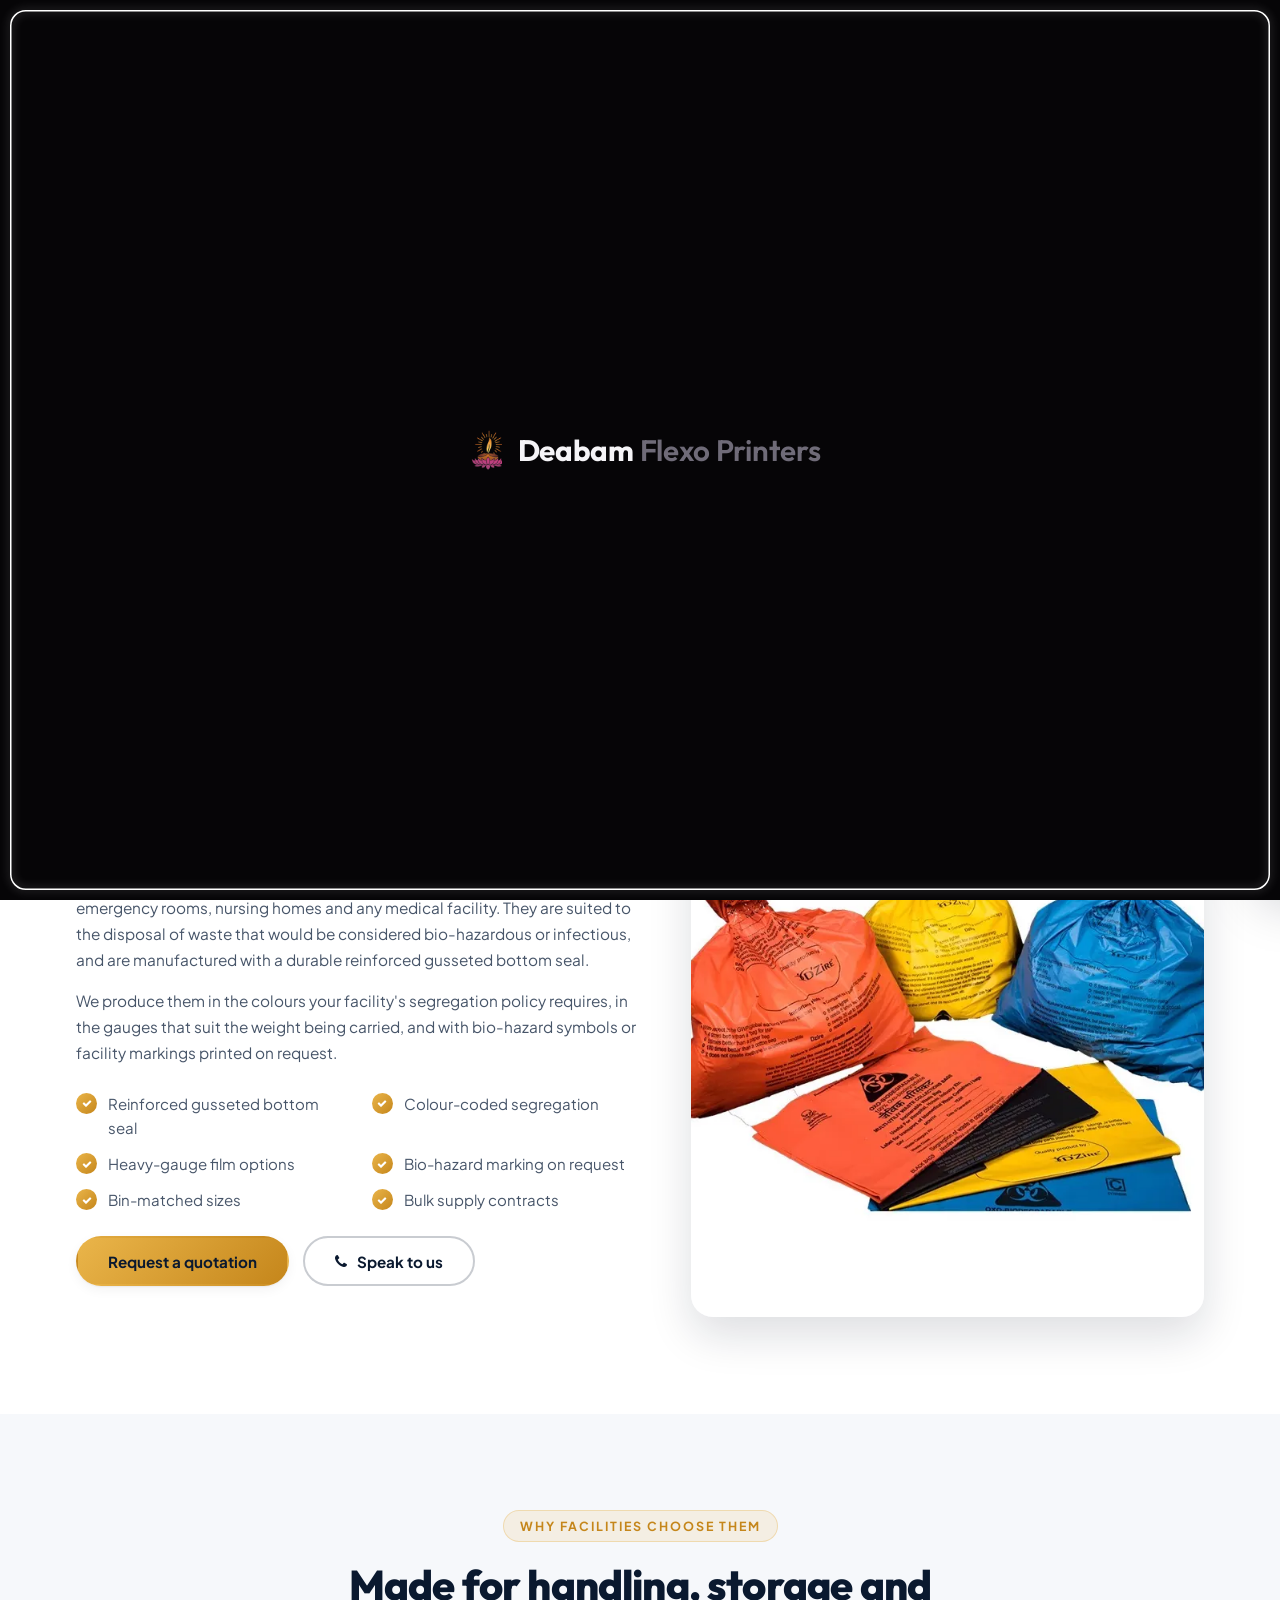
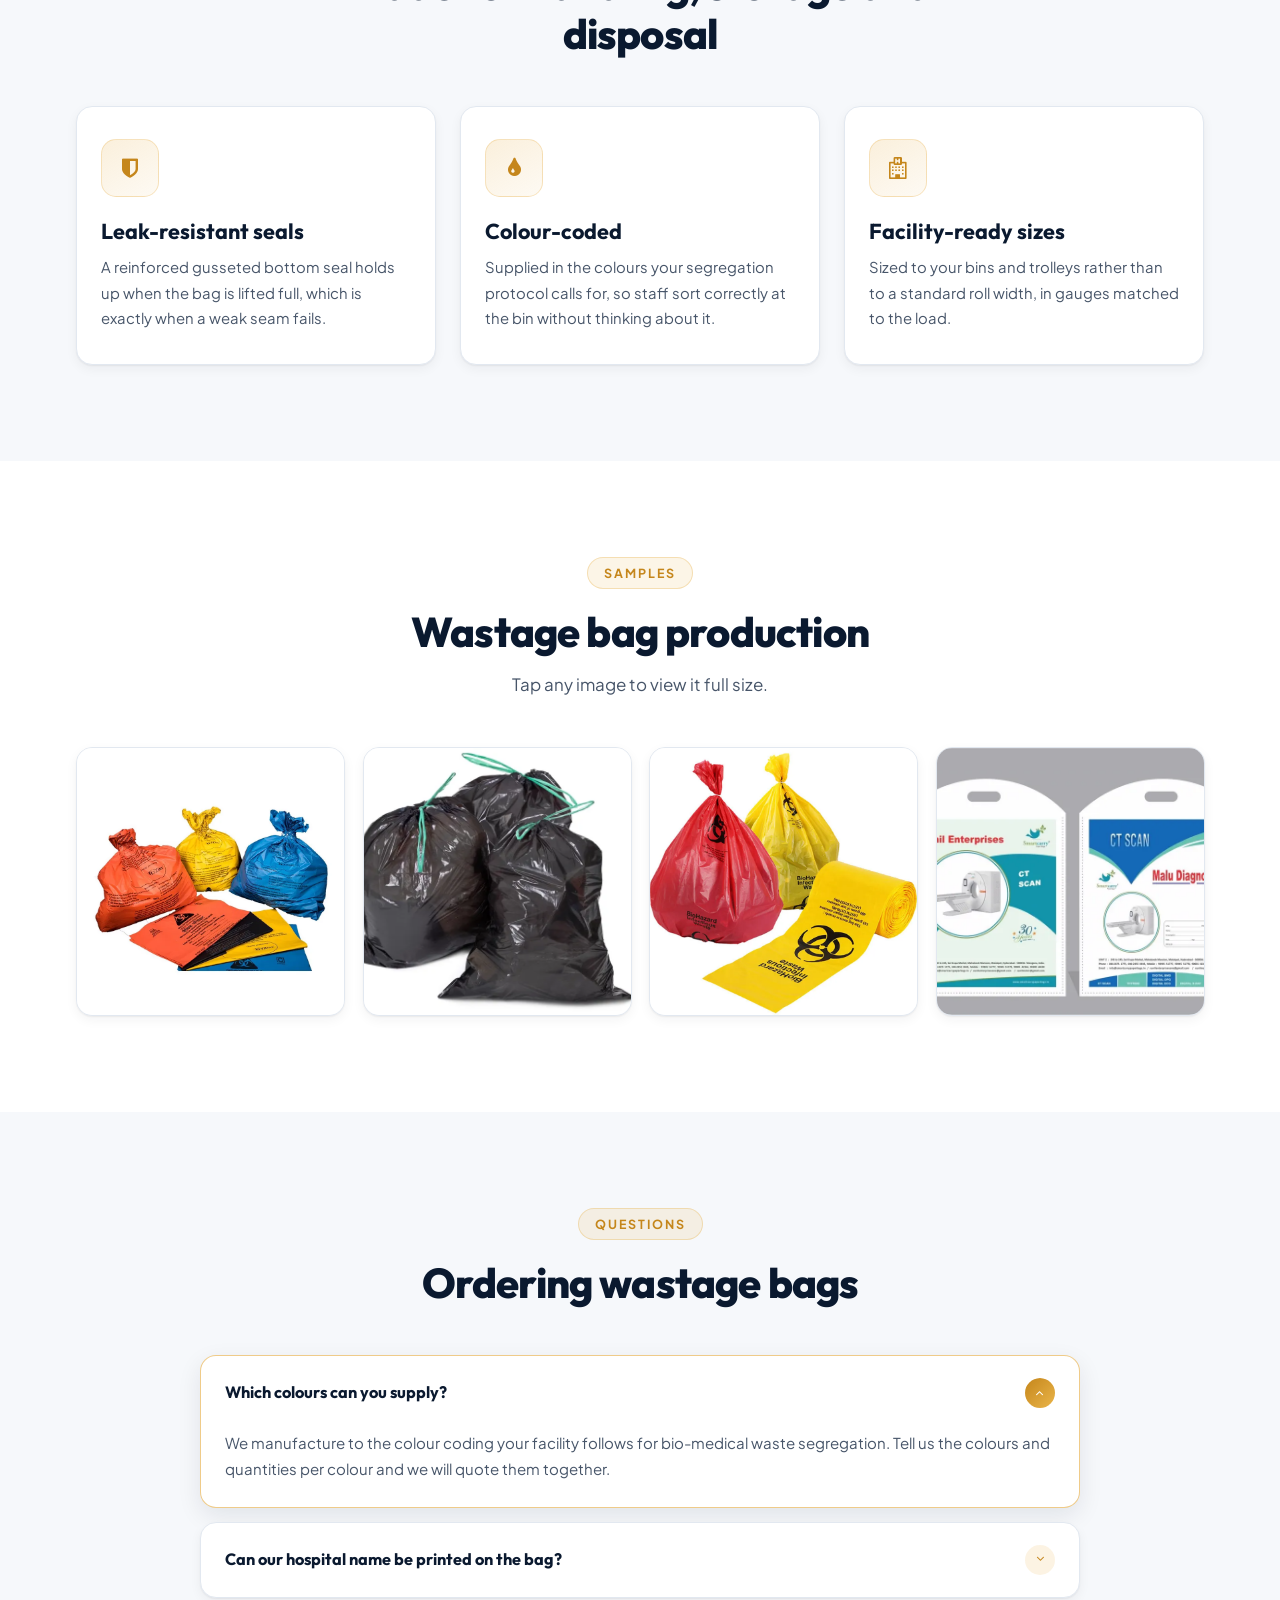
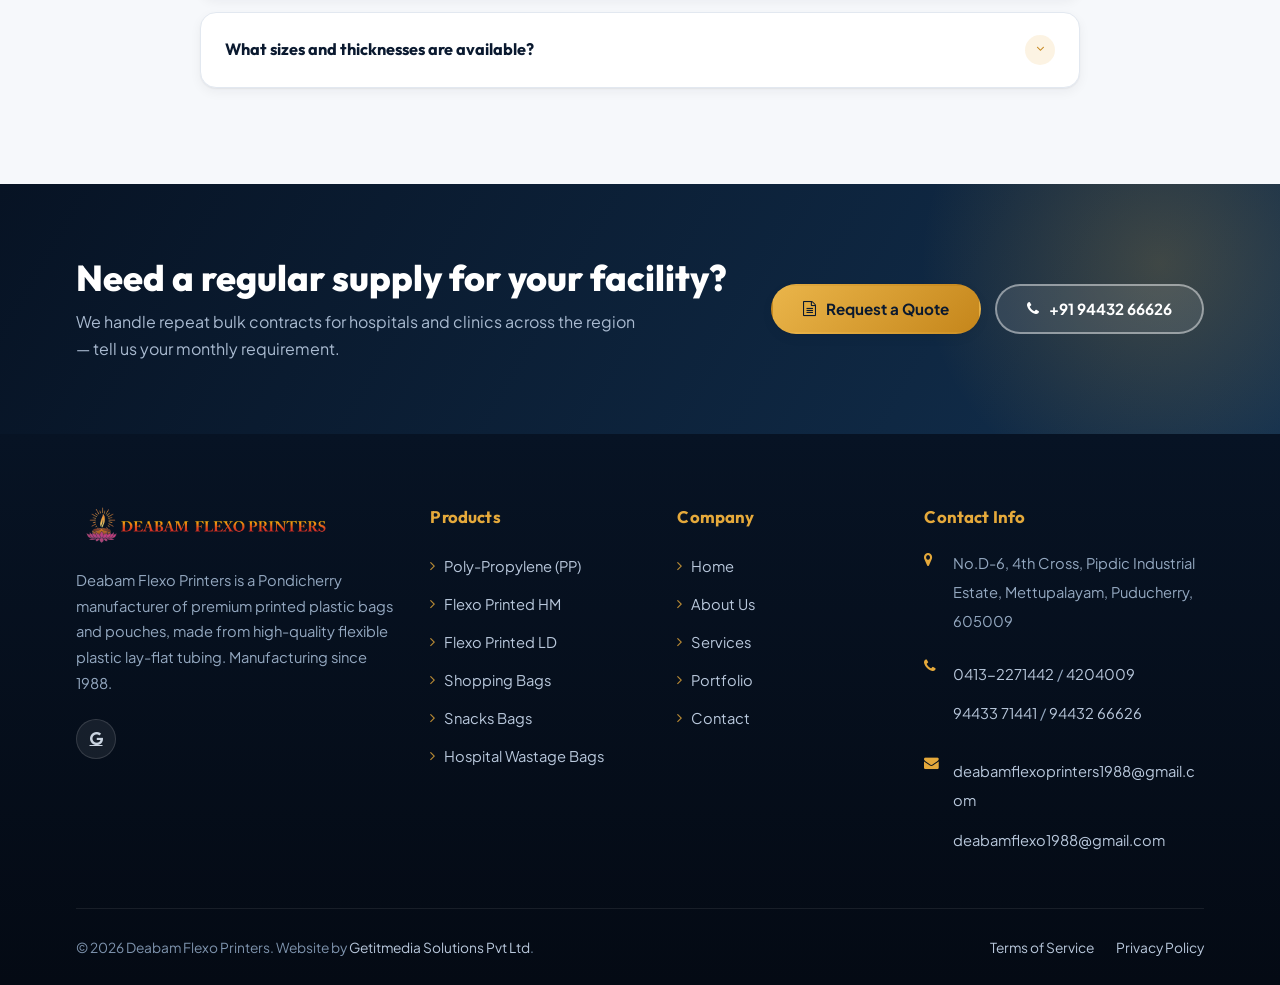
<file: hospital.html>
<!DOCTYPE html>
<html lang="en">

<head>
  <meta charset="utf-8">
  <script>(function (d) { var c = " dx-js"; try { if (sessionStorage.getItem("dxSeenSplash") === "1") c += " dx-splash-seen" } catch (e) { } d.className += c })(document.documentElement);</script>
  <meta name="viewport" content="width=device-width, initial-scale=1, viewport-fit=cover">

  <title>Hospital Wastage Bags | Bio-Medical Waste Liners — Deabam Flexo Printers</title>
  <meta name="description"
    content="Colour-coded hospital wastage and bio-medical waste bags manufactured in Pondicherry, with reinforced gusseted bottom seals for hospitals, clinics, labs and nursing homes.">
  <meta name="theme-color" content="#0a192f">
  <link rel="canonical" href="https://deabamflexoprinters.com/hospital.html">

  <meta property="og:type" content="website">
  <meta property="og:title" content="Hospital Wastage Bags | Bio-Medical Waste Liners — Deabam Flexo Printers">
  <meta property="og:description"
    content="Colour-coded hospital wastage and bio-medical waste bags manufactured in Pondicherry, with reinforced gusseted bottom seals for hospitals, clinics, labs and nursing homes.">
  <meta property="og:image" content="img/iStock-1131637963.webp">

  <link rel="icon" href="img/favicon.png" sizes="64x64">

  <link rel="preconnect" href="https://fonts.googleapis.com">
  <link rel="preconnect" href="https://fonts.gstatic.com" crossorigin>
  <link rel="preconnect" href="https://cdnjs.cloudflare.com" crossorigin>
  <link rel="stylesheet" href="https://cdnjs.cloudflare.com/ajax/libs/font-awesome/4.7.0/css/font-awesome.min.css">
  <link rel="stylesheet"
    href="https://fonts.googleapis.com/css2?family=Plus+Jakarta+Sans:wght@400;500;600;700&family=Outfit:wght@600;700;800&display=swap">
  <link rel="stylesheet" href="css/deabam-ui.css">
  <style>
    :root {
      --font-heading: 'Outfit', system-ui, sans-serif;
      --font-body: 'Plus Jakarta Sans', system-ui, sans-serif;
    }

    body {
      margin: 0;
      font-family: var(--font-body);
      color: var(--dx-body);
      background: #fff;
      -webkit-font-smoothing: antialiased;
    }
  </style>
</head>

<body>
  <!-- Brand splash: first page of a session only -->
  <div class="dx-preloader" role="status" aria-live="polite" aria-label="Loading Deabam Flexo Printers">
    <div class="dx-preloader__stage">
      <svg class="dx-preloader__ring" aria-hidden="true" focusable="false">
        <rect class="dx-preloader__track" x="0.75" y="0.75" rx="15" ry="15"></rect>
        <rect class="dx-preloader__line" x="0.75" y="0.75" rx="15" ry="15"></rect>
      </svg>
      <div class="dx-preloader__brand">
        <img class="dx-preloader__mark" src="img/opt/mark.webp" alt="" width="104" height="104">
        <p class="dx-preloader__name">Deabam <span>Flexo Printers</span></p>
      </div>
    </div>
  </div>

  <a class="dx-skip" href="#main">Skip to content</a>
  <div class="dx-progress" aria-hidden="true"></div>

  <!-- ============================= HEADER ============================= -->
  <div class="dx-topbar">
    <div class="dx-shell dx-topbar__in">
      <div class="dx-topbar__info">
        <a href="tel:+919443371441"><i class="fa fa-phone" aria-hidden="true"></i>+91 94432 66626</a>
        <a href="https://maps.google.com/?q=Deabam+Flexo+Printers+Puducherry" target="_blank" rel="noopener">
          <i class="fa fa-map-marker" aria-hidden="true"></i> No.D-6, 4th Cross, Pipdic Industrial Estate, Mettupalayam, Puducherry, 605009
        </a>
      </div>
      
    </div>
  </div>

  <header class="dx-header">
    <div class="dx-shell dx-header__in">
      <a class="dx-logo" href="index.html" aria-label="Deabam Flexo Printers home">
        <img src="img/opt/Gnanalay.webp" alt="Deabam Flexo Printers" width="339" height="50">
      </a>
      <nav class="dx-nav" aria-label="Primary">
        <a href="index.html">Home</a>
        <a href="about.html">About Us</a>
        <a href="services.html">Services</a>
        <a href="hospital.html" class="is-current" aria-current="page">Wastage Bags</a>
        <a href="portfolio.html">Portfolio</a>
        <a href="contact.html">Contact</a>
      </nav>
      <div class="dx-header__cta">
        <a href="https://wa.me/919443371441?text=Hi%20Deabam%20Flexo%20Printers%2C%20I%27d%20like%20a%20quote%20for%20printed%20bags."
          target="_blank" rel="noopener" class="dx-btn dx-btn--primary"><i class="fa fa-whatsapp"
            aria-hidden="true"></i> Get a Quote</a>
        <button class="dx-burger" type="button" aria-label="Open menu" aria-expanded="false"
          aria-controls="dxDrawer"><span></span></button>
      </div>
    </div>
  </header>

  <!-- Mobile drawer -->
  <div class="dx-scrim" id="dxScrim"></div>
  <aside class="dx-drawer" id="dxDrawer" aria-hidden="true" aria-label="Mobile navigation">
    <div class="dx-drawer__top">
      <img src="img/opt/Gnanalay.webp" alt="Deabam Flexo Printers" width="237" height="35">
      <button class="dx-drawer__close" type="button" aria-label="Close menu"><i class="fa fa-times"
          aria-hidden="true"></i></button>
    </div>
    <ul class="dx-drawer__nav">
      <li><a href="index.html">Home</a></li>
      <li><a href="about.html">About Us</a></li>
      <li><a href="services.html">Services</a></li>
      <li><a href="hospital.html" class="is-current" aria-current="page">Wastage Bags</a></li>
      <li><a href="portfolio.html">Portfolio</a></li>
      <li><a href="contact.html">Contact</a></li>
    </ul>
    <div class="dx-drawer__foot">
      <a href="https://wa.me/919443371441?text=Hi%20Deabam%20Flexo%20Printers%2C%20I%27d%20like%20a%20quote%20for%20printed%20bags."
        target="_blank" rel="noopener" class="dx-btn dx-btn--primary"><i class="fa fa-whatsapp" aria-hidden="true"></i>
        Get a Quote</a>
      <a href="tel:+919443371441" class="dx-btn dx-btn--ghost"><i class="fa fa-phone" aria-hidden="true"></i>+91 94432
        66626</a>
      <div class="dx-drawer__social">
        <a href="https://share.google/8mvgsZUDwznDsF4i6" target="_blank" rel="noopener" aria-label="Google"><i
            class="fa fa-google" aria-hidden="true"></i></a>
      </div>
    </div>
  </aside>

  <main id="main">

    <!-- ============================= BANNER ============================= -->
    <section class="dx-banner dx-banner--wastage">
      <div class="dx-shell dx-banner__inner">
        <h1 class="dx-banner__title">Hospital Wastage Bags</h1>
        <p class="dx-banner__text">Bio-medical waste liners for hospitals, clinics, laboratories and nursing homes —
          durable film, reinforced seals, printed to your requirement.</p>
        <ul class="dx-crumb">
          <li><a href="index.html">Home</a></li>
          <li>Wastage Bags</li>
        </ul>
      </div>
    </section>

    <!-- ============================= INTRO ============================= -->
    <section class="dx-section">
      <div class="dx-shell">
        <div class="dx-split dx-split--wide">
          <div data-reveal="left">
            <span class="dx-eyebrow">Medical waste packaging</span>
            <h2 class="dx-h2">Built for waste that cannot leak</h2>
            <p class="dx-text">
              Medical waste garbage bags are ideal for hospitals, doctors' offices, clinics, emergency rooms,
              nursing homes and any medical facility. They are suited to the disposal of waste that would be
              considered bio-hazardous or infectious, and are manufactured with a durable reinforced gusseted
              bottom seal.
            </p>
            <p class="dx-text">
              We produce them in the colours your facility's segregation policy requires, in the gauges that
              suit the weight being carried, and with bio-hazard symbols or facility markings printed on
              request.
            </p>
            <ul class="dx-list dx-list--2col" style="margin-top:26px">
              <li>Reinforced gusseted bottom seal</li>
              <li>Colour-coded segregation</li>
              <li>Heavy-gauge film options</li>
              <li>Bio-hazard marking on request</li>
              <li>Bin-matched sizes</li>
              <li>Bulk supply contracts</li>
            </ul>
            <div class="dx-btn-row">
              <a href="contact.html" class="dx-btn dx-btn--primary">Request a quotation</a>
              <a href="tel:+919443371441" class="dx-btn dx-btn--ghost"><i class="fa fa-phone" aria-hidden="true"></i>
                Speak to us</a>
            </div>
          </div>

          <figure class="dx-media dx-media--tall" data-reveal="right" style="margin:0">
            <img src="img/opt/port2.webp" alt="Colour-coded hospital wastage bags" loading="lazy" width="900"
              height="1100">
          </figure>
        </div>
      </div>
    </section>

    <!-- ============================= FEATURES ============================= -->
    <section class="dx-section dx-section--soft">
      <div class="dx-shell">
        <div class="dx-head dx-head--center" data-reveal>
          <span class="dx-eyebrow">Why facilities choose them</span>
          <h2 class="dx-h2">Made for handling, storage and disposal</h2>
        </div>
        <div class="dx-grid dx-grid--3">
          <article class="dx-card" data-reveal>
            <div class="dx-card__icon"><i class="fa fa-shield" aria-hidden="true"></i></div>
            <h3 class="dx-h3">Leak-resistant seals</h3>
            <p class="dx-card__text">A reinforced gusseted bottom seal holds up when the bag is lifted full, which is
              exactly when a weak seam fails.</p>
          </article>
          <article class="dx-card" data-reveal data-reveal-delay="80">
            <div class="dx-card__icon"><i class="fa fa-tint" aria-hidden="true"></i></div>
            <h3 class="dx-h3">Colour-coded</h3>
            <p class="dx-card__text">Supplied in the colours your segregation protocol calls for, so staff sort
              correctly at the bin without thinking about it.</p>
          </article>
          <article class="dx-card" data-reveal data-reveal-delay="160">
            <div class="dx-card__icon"><i class="fa fa-hospital-o" aria-hidden="true"></i></div>
            <h3 class="dx-h3">Facility-ready sizes</h3>
            <p class="dx-card__text">Sized to your bins and trolleys rather than to a standard roll width, in gauges
              matched to the load.</p>
          </article>
        </div>
      </div>
    </section>

    <!-- ============================= GALLERY ============================= -->
    <section class="dx-section">
      <div class="dx-shell">
        <div class="dx-head dx-head--center" data-reveal>
          <span class="dx-eyebrow">Samples</span>
          <h2 class="dx-h2">Wastage bag production</h2>
          <p class="dx-lead">Tap any image to view it full size.</p>
        </div>
        <div class="dx-gal" data-gallery="hospital" data-reveal>
          <a class="dx-gal__item" href="img/port2.jpg"><img src="img/opt/port2.webp"
              alt="Hospital wastage bag production" loading="lazy" width="400" height="400"></a>
          <a class="dx-gal__item" href="img/port4.jpg"><img src="img/opt/port4.webp" alt="Bio-medical waste liner"
              loading="lazy" width="400" height="400"></a>
          <a class="dx-gal__item" href="img/port5.jpg"><img src="img/opt/port5.webp" alt="Colour-coded waste bags"
              loading="lazy" width="400" height="400"></a>
          <a class="dx-gal__item" href="img/port3.jpeg"><img src="img/opt/port3.webp" alt="Waste bag roll stock"
              loading="lazy" width="400" height="400"></a>
        </div>
      </div>
    </section>

    <!-- ============================= FAQ ============================= -->
    <section class="dx-section dx-section--soft">
      <div class="dx-shell">
        <div class="dx-head dx-head--center" data-reveal>
          <span class="dx-eyebrow">Questions</span>
          <h2 class="dx-h2">Ordering wastage bags</h2>
        </div>
        <div class="dx-faq" data-reveal>
          <div class="dx-faq__item is-open">
            <button class="dx-faq__q" type="button" aria-expanded="true">Which colours can you supply?<i
                class="fa fa-angle-down" aria-hidden="true"></i></button>
            <div class="dx-faq__a">
              <div>
                <p>We manufacture to the colour coding your facility follows for bio-medical waste segregation. Tell us
                  the colours and quantities per colour and we will quote them together.</p>
              </div>
            </div>
          </div>
          <div class="dx-faq__item">
            <button class="dx-faq__q" type="button" aria-expanded="false">Can our hospital name be printed on the bag?<i
                class="fa fa-angle-down" aria-hidden="true"></i></button>
            <div class="dx-faq__a">
              <div>
                <p>Yes. Facility name, bio-hazard symbols and handling instructions can all be printed. Send the artwork
                  or the wording and we will prepare a proof.</p>
              </div>
            </div>
          </div>
          <div class="dx-faq__item">
            <button class="dx-faq__q" type="button" aria-expanded="false">What sizes and thicknesses are available?<i
                class="fa fa-angle-down" aria-hidden="true"></i></button>
            <div class="dx-faq__a">
              <div>
                <p>Sizes are made to match your bins, and gauge is chosen for the weight the bag will carry. Share your
                  bin dimensions and typical load and we will recommend a specification.</p>
              </div>
            </div>
          </div>
        </div>
      </div>
    </section>

    <!-- ============================= CTA ============================= -->
    <section class="dx-cta">
      <div class="dx-shell dx-cta__inner">
        <div data-reveal="left">
          <h2 class="dx-cta__title">Need a regular supply for your facility?</h2>
          <p class="dx-cta__text">We handle repeat bulk contracts for hospitals and clinics across the region — tell us
            your monthly requirement.</p>
        </div>
        <div class="dx-cta__actions" data-reveal="right">
          <a href="contact.html" class="dx-btn dx-btn--primary"><i class="fa fa-file-text-o" aria-hidden="true"></i>
            Request a Quote</a>
          <a href="tel:+919443371441" class="dx-btn dx-btn--light"><i class="fa fa-phone" aria-hidden="true"></i>+91
            94432 66626</a>
        </div>
      </div>
    </section>

  </main>

  <!-- ============================= FOOTER ============================= -->
  <footer class="dx-footer">
    <div class="dx-shell">
      <div class="dx-footer__grid">
        <div>
          <div class="dx-footer__logo"><img src="img/opt/Gnanalay-logo-copy.webp" alt="Deabam Flexo Printers"
              width="312" height="46" loading="lazy"></div>
          <p>Deabam Flexo Printers is a Pondicherry manufacturer of premium printed plastic bags and pouches, made from
            high-quality flexible plastic lay-flat tubing. Manufacturing since 1988.</p>
          <div class="dx-foot-social">
            <a href="https://share.google/8mvgsZUDwznDsF4i6" target="_blank" rel="noopener" aria-label="Google"><i
                class="fa fa-google" aria-hidden="true"></i></a>
          </div>
        </div>

        <div>
          <h3 class="dx-footer__title">Products</h3>
          <ul class="dx-footer__links">
            <li><a href="services.html">Poly-Propylene (PP)</a></li>
            <li><a href="services.html">Flexo Printed HM</a></li>
            <li><a href="services.html">Flexo Printed LD</a></li>
            <li><a href="portfolio.html">Shopping Bags</a></li>
            <li><a href="portfolio.html">Snacks Bags</a></li>
            <li><a href="hospital.html">Hospital Wastage Bags</a></li>
          </ul>
        </div>

        <div>
          <h3 class="dx-footer__title">Company</h3>
          <ul class="dx-footer__links">
            <li><a href="index.html">Home</a></li>
            <li><a href="about.html">About Us</a></li>
            <li><a href="services.html">Services</a></li>
            <li><a href="portfolio.html">Portfolio</a></li>
            <li><a href="contact.html">Contact</a></li>
          </ul>
        </div>

        <div>
          <h3 class="dx-footer__title">Contact Info</h3>
          <div class="dx-footer__contact">
            <div>
              <i class="fa fa-map-marker" aria-hidden="true"></i>
              <span>No.D-6, 4th Cross, Pipdic Industrial Estate, Mettupalayam, Puducherry, 605009</span>
            </div>
            <div>
              <i class="fa fa-phone" aria-hidden="true"></i>
              <span>
                <a href="tel:+914132271442">0413-2271442</a> / <a href="tel:+914134204009">4204009</a><br>
                <a href="tel:+919443371441">94433 71441</a> / <a href="tel:+919443266626">94432 66626</a>
              </span>
            </div>
            <div>
              <i class="fa fa-envelope" aria-hidden="true"></i>
              <span>
                <a href="mailto:deabamflexoprinters1988@gmail.com">deabamflexoprinters1988@gmail.com</a><br>
                <a href="mailto:deabamflexo1988@gmail.com">deabamflexo1988@gmail.com</a>
              </span>
            </div>
          </div>
        </div>
      </div>

      <div class="dx-footer__bottom">
        <div>© <span class="current-year">2026</span> Deabam Flexo Printers. Website by <a href="#">Getitmedia Solutions
            Pvt Ltd</a>.</div>
        <nav aria-label="Legal">
          <a href="contact.html">Terms of Service</a>
          <a href="contact.html">Privacy Policy</a>
        </nav>
      </div>
    </div>
  </footer>

  <!-- ============================= FLOATING ACTIONS ============================= -->
  <div class="dx-fab">
    <a class="dx-fab__btn dx-fab__btn--wa"
      href="https://wa.me/919443371441?text=Hi%20Deabam%20Flexo%20Printers%2C%20I%27d%20like%20a%20quote%20for%20printed%20bags."
      target="_blank" rel="noopener" aria-label="Chat on WhatsApp"><i class="fa fa-whatsapp" aria-hidden="true"></i></a>
    <a class="dx-fab__btn dx-fab__btn--call" href="tel:+919443371441" aria-label="Call us"><i class="fa fa-phone"
        aria-hidden="true"></i></a>
    <button class="dx-fab__btn dx-fab__btn--top" type="button" aria-label="Back to top"><i class="fa fa-angle-up"
        aria-hidden="true"></i></button>
  </div>



  <script type="application/ld+json">
  {
    "@context": "https://schema.org",
    "@type": "LocalBusiness",
    "name": "Deabam Flexo Printers",
    "description": "Manufacturer of flexographic printed PP, HM, LDPE and HDPE plastic bags, carry bags and pouches.",
    "image": "img/opt/Gnanalay.webp",
    "foundingDate": "1988",
    "telephone": "+91-9443371441",
    "email": "deabamflexoprinters1988@gmail.com",
    "address": {
      "@type": "PostalAddress",
      "streetAddress": "No.D-6, 4th Cross, Pipdic Industrial Estate, Mettupalayam",
      "addressLocality": "Puducherry",
      "postalCode": "605009",
      "addressCountry": "IN"
    }
  }
  </script>

  <script src="js/site.js" defer></script>
</body>

</html>
</file>
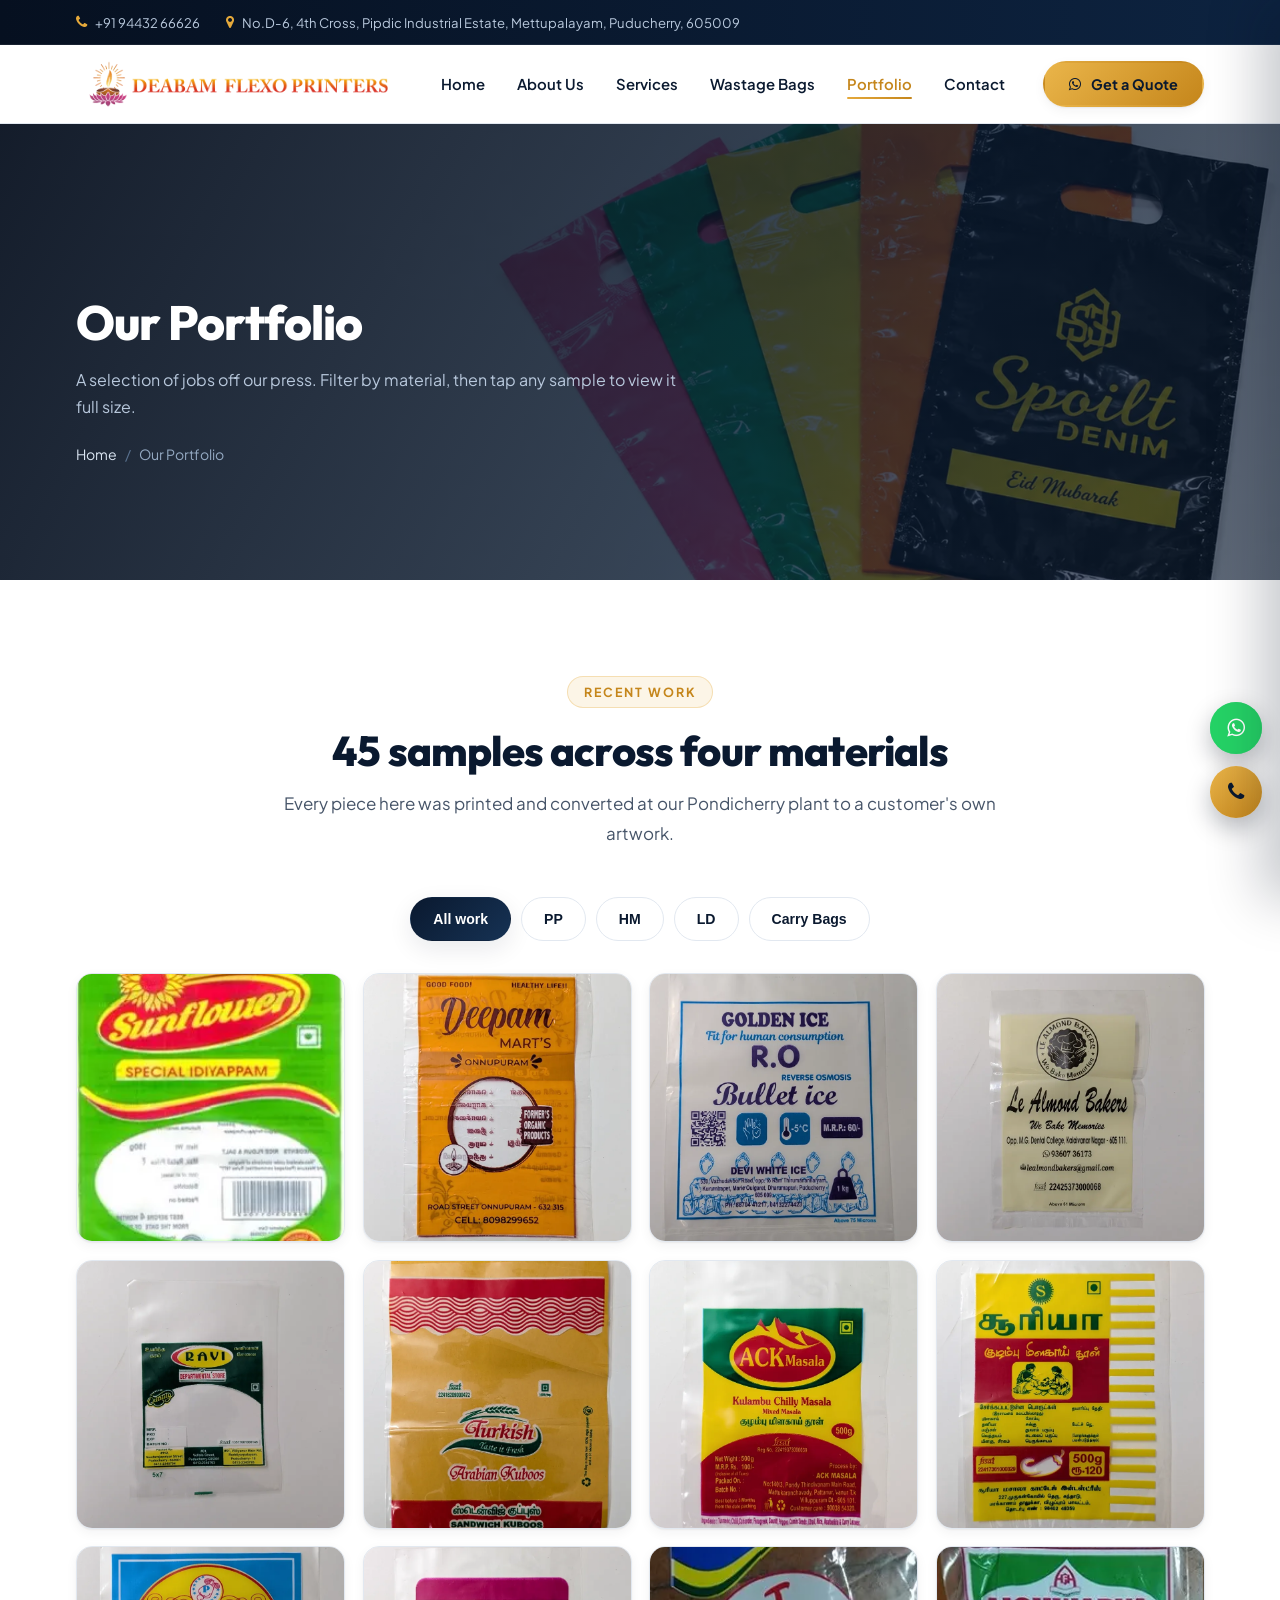
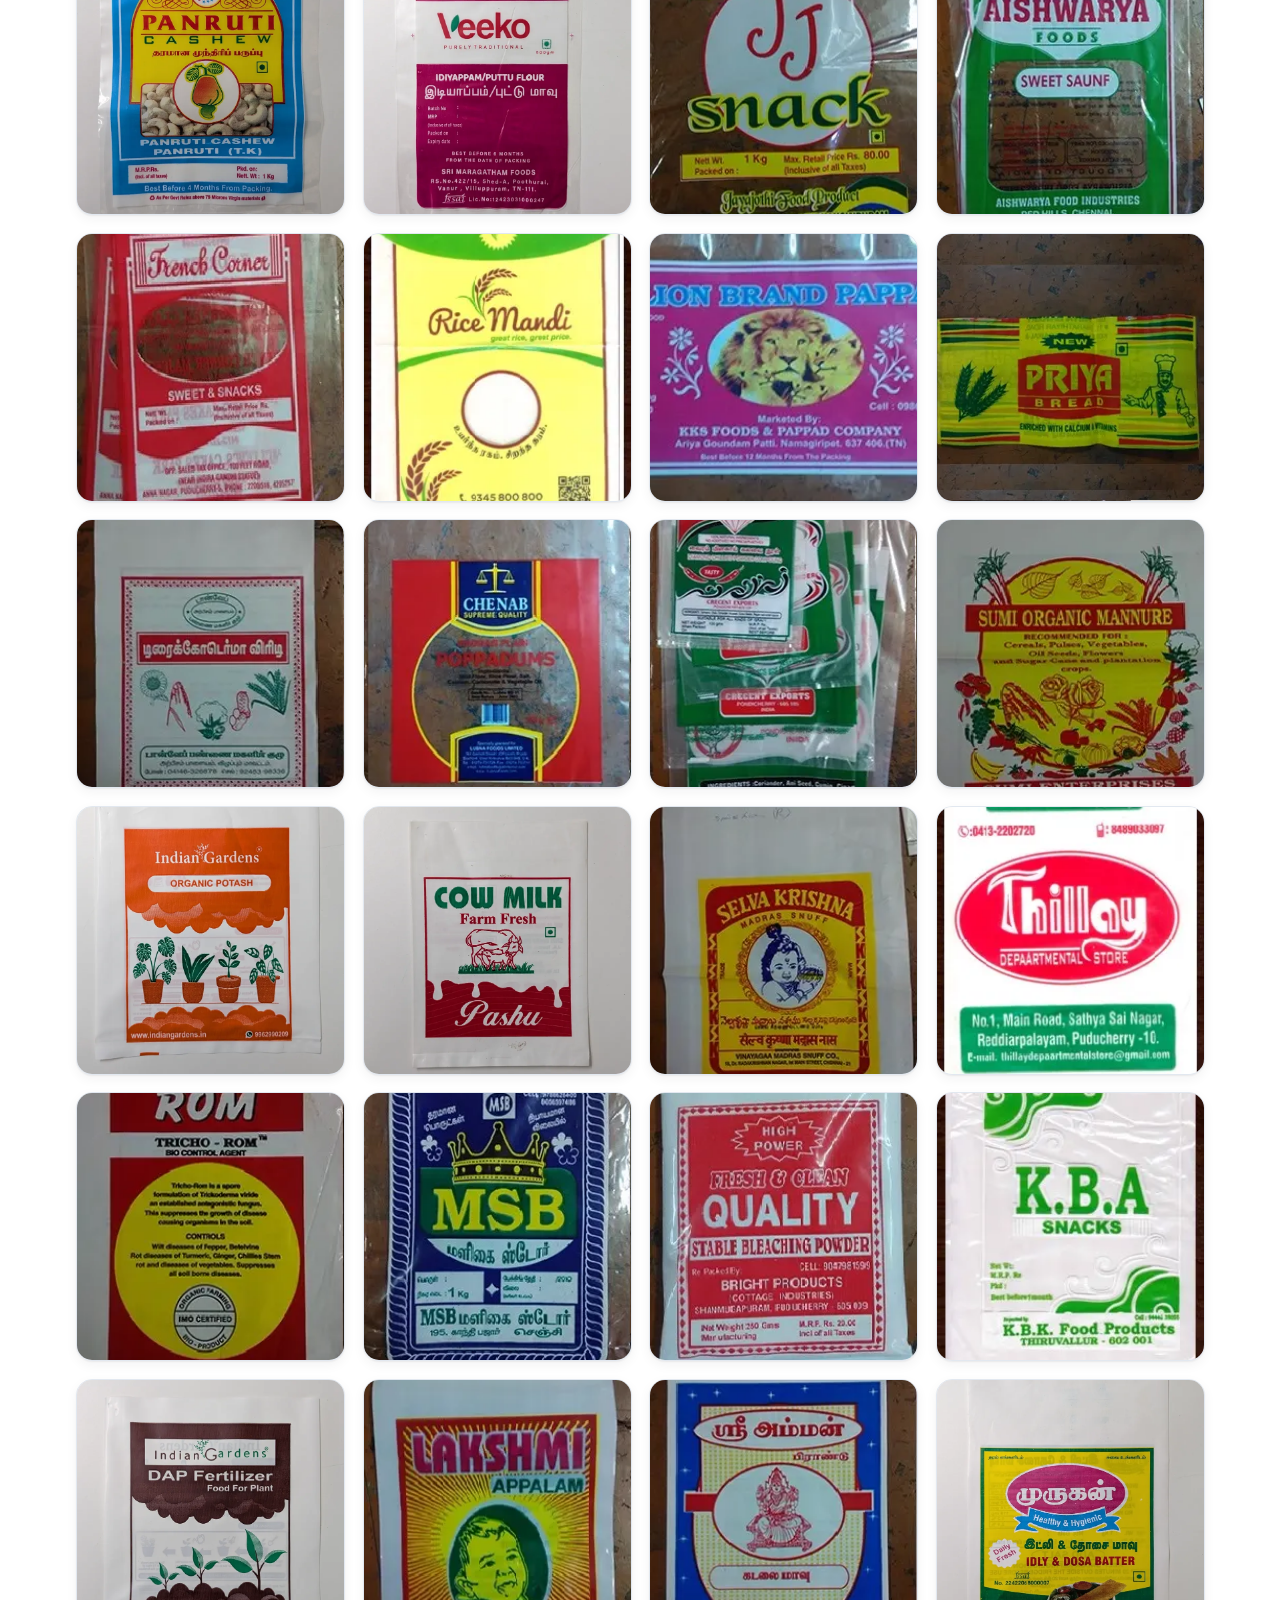
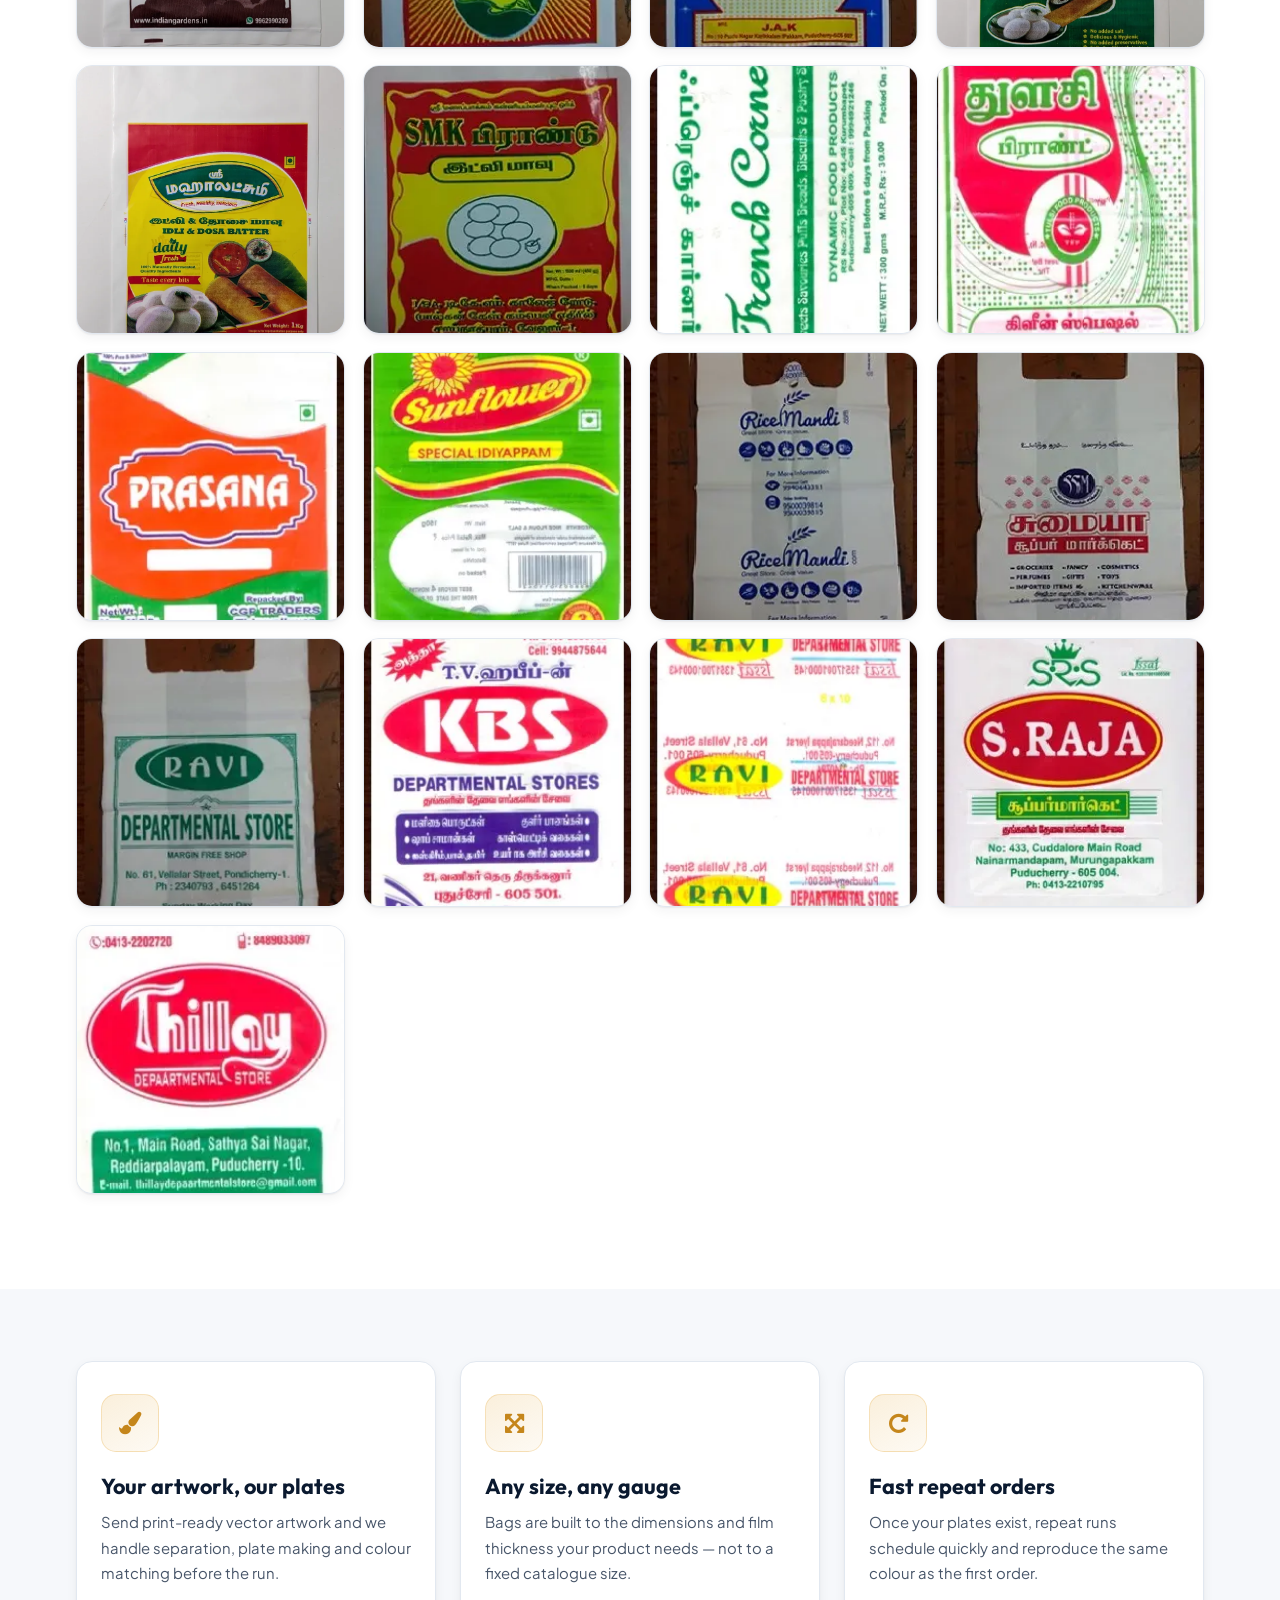
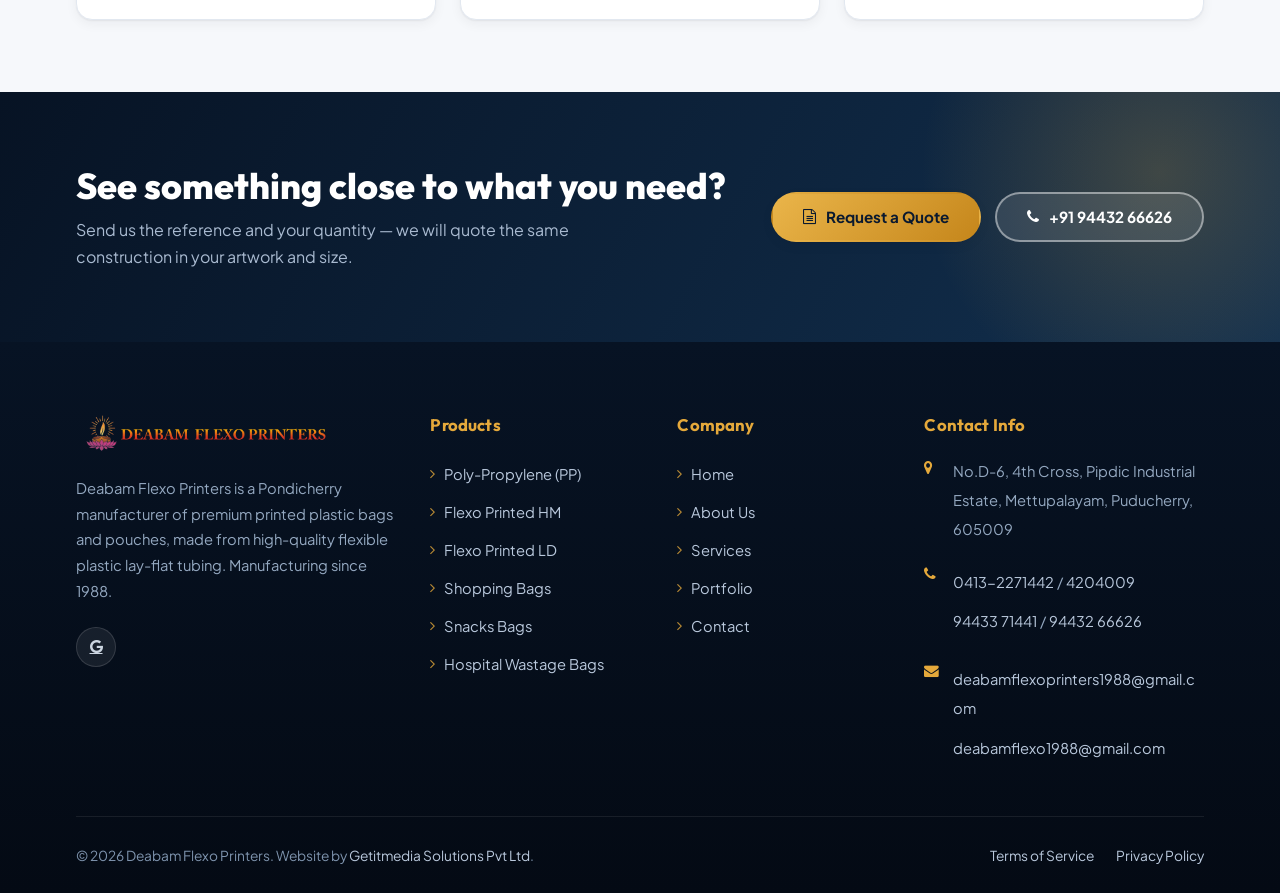
<file: portfolio.html>
<!DOCTYPE html>
<html lang="en">

<head>
  <meta charset="utf-8">
  <script>(function (d) { var c = " dx-js"; try { if (sessionStorage.getItem("dxSeenSplash") === "1") c += " dx-splash-seen" } catch (e) { } d.className += c })(document.documentElement);</script>
  <meta name="viewport" content="width=device-width, initial-scale=1, viewport-fit=cover">

  <title>Portfolio | Printed Bag Samples — Deabam Flexo Printers</title>
  <meta name="description"
    content="Browse printed bag samples from Deabam Flexo Printers, Pondicherry — PP, HM, LD and carry bag work produced on our flexographic line.">
  <meta name="theme-color" content="#0a192f">
  <link rel="canonical" href="https://deabamflexoprinters.com/portfolio.html">

  <meta property="og:type" content="website">
  <meta property="og:title" content="Portfolio | Printed Bag Samples — Deabam Flexo Printers">
  <meta property="og:description"
    content="Browse printed bag samples from Deabam Flexo Printers, Pondicherry — PP, HM, LD and carry bag work produced on our flexographic line.">
  <meta property="og:image" content="img/iStock-1131637963.webp">

  <link rel="icon" href="img/favicon.png" sizes="64x64">

  <link rel="preconnect" href="https://fonts.googleapis.com">
  <link rel="preconnect" href="https://fonts.gstatic.com" crossorigin>
  <link rel="preconnect" href="https://cdnjs.cloudflare.com" crossorigin>
  <link rel="stylesheet" href="https://cdnjs.cloudflare.com/ajax/libs/font-awesome/4.7.0/css/font-awesome.min.css">
  <link rel="stylesheet"
    href="https://fonts.googleapis.com/css2?family=Plus+Jakarta+Sans:wght@400;500;600;700&family=Outfit:wght@600;700;800&display=swap">
  <link rel="stylesheet" href="css/deabam-ui.css">
  <style>
    :root {
      --font-heading: 'Outfit', system-ui, sans-serif;
      --font-body: 'Plus Jakarta Sans', system-ui, sans-serif;
    }

    body {
      margin: 0;
      font-family: var(--font-body);
      color: var(--dx-body);
      background: #fff;
      -webkit-font-smoothing: antialiased;
    }
  </style>
</head>

<body>
  <!-- Brand splash: first page of a session only -->
  <div class="dx-preloader" role="status" aria-live="polite" aria-label="Loading Deabam Flexo Printers">
    <div class="dx-preloader__stage">
      <svg class="dx-preloader__ring" aria-hidden="true" focusable="false">
        <rect class="dx-preloader__track" x="0.75" y="0.75" rx="15" ry="15"></rect>
        <rect class="dx-preloader__line" x="0.75" y="0.75" rx="15" ry="15"></rect>
      </svg>
      <div class="dx-preloader__brand">
        <img class="dx-preloader__mark" src="img/opt/mark.webp" alt="" width="104" height="104">
        <p class="dx-preloader__name">Deabam <span>Flexo Printers</span></p>
      </div>
    </div>
  </div>

  <a class="dx-skip" href="#main">Skip to content</a>
  <div class="dx-progress" aria-hidden="true"></div>

  <!-- ============================= HEADER ============================= -->
  <div class="dx-topbar">
    <div class="dx-shell dx-topbar__in">
      <div class="dx-topbar__info">
        <a href="tel:+919443371441"><i class="fa fa-phone" aria-hidden="true"></i>+91 94432 66626</a>
        <a href="https://maps.google.com/?q=Deabam+Flexo+Printers+Puducherry" target="_blank" rel="noopener">
          <i class="fa fa-map-marker" aria-hidden="true"></i> No.D-6, 4th Cross, Pipdic Industrial Estate, Mettupalayam, Puducherry, 605009
        </a>
      </div>
      
    </div>
  </div>

  <header class="dx-header">
    <div class="dx-shell dx-header__in">
      <a class="dx-logo" href="index.html" aria-label="Deabam Flexo Printers home">
        <img src="img/opt/Gnanalay.webp" alt="Deabam Flexo Printers" width="339" height="50">
      </a>
      <nav class="dx-nav" aria-label="Primary">
        <a href="index.html">Home</a>
        <a href="about.html">About Us</a>
        <a href="services.html">Services</a>
        <a href="hospital.html">Wastage Bags</a>
        <a href="portfolio.html" class="is-current" aria-current="page">Portfolio</a>
        <a href="contact.html">Contact</a>
      </nav>
      <div class="dx-header__cta">
        <a href="https://wa.me/919443371441?text=Hi%20Deabam%20Flexo%20Printers%2C%20I%27d%20like%20a%20quote%20for%20printed%20bags."
          target="_blank" rel="noopener" class="dx-btn dx-btn--primary"><i class="fa fa-whatsapp"
            aria-hidden="true"></i> Get a Quote</a>
        <button class="dx-burger" type="button" aria-label="Open menu" aria-expanded="false"
          aria-controls="dxDrawer"><span></span></button>
      </div>
    </div>
  </header>

  <!-- Mobile drawer -->
  <div class="dx-scrim" id="dxScrim"></div>
  <aside class="dx-drawer" id="dxDrawer" aria-hidden="true" aria-label="Mobile navigation">
    <div class="dx-drawer__top">
      <img src="img/opt/Gnanalay.webp" alt="Deabam Flexo Printers" width="237" height="35">
      <button class="dx-drawer__close" type="button" aria-label="Close menu"><i class="fa fa-times"
          aria-hidden="true"></i></button>
    </div>
    <ul class="dx-drawer__nav">
      <li><a href="index.html">Home</a></li>
      <li><a href="about.html">About Us</a></li>
      <li><a href="services.html">Services</a></li>
      <li><a href="hospital.html">Wastage Bags</a></li>
      <li><a href="portfolio.html" class="is-current" aria-current="page">Portfolio</a></li>
      <li><a href="contact.html">Contact</a></li>
    </ul>
    <div class="dx-drawer__foot">
      <a href="https://wa.me/919443371441?text=Hi%20Deabam%20Flexo%20Printers%2C%20I%27d%20like%20a%20quote%20for%20printed%20bags."
        target="_blank" rel="noopener" class="dx-btn dx-btn--primary"><i class="fa fa-whatsapp" aria-hidden="true"></i>
        Get a Quote</a>
      <a href="tel:+919443371441" class="dx-btn dx-btn--ghost"><i class="fa fa-phone" aria-hidden="true"></i>+91 94432
        66626</a>
      <div class="dx-drawer__social">
        <a href="https://share.google/8mvgsZUDwznDsF4i6" target="_blank" rel="noopener" aria-label="Google"><i
            class="fa fa-google" aria-hidden="true"></i></a>
      </div>
    </div>
  </aside>

  <main id="main">

    <!-- ============================= BANNER ============================= -->
    <section class="dx-banner dx-banner--portfolio">
      <div class="dx-shell dx-banner__inner">
        <h1 class="dx-banner__title">Our Portfolio</h1>
        <p class="dx-banner__text">A selection of jobs off our press. Filter by material, then tap any sample to view it
          full size.</p>
        <ul class="dx-crumb">
          <li><a href="index.html">Home</a></li>
          <li>Our Portfolio</li>
        </ul>
      </div>
    </section>

    <!-- ============================= WORK GALLERY ============================= -->
    <section class="dx-section">
      <div class="dx-shell">
        <div class="dx-head dx-head--center" data-reveal>
          <span class="dx-eyebrow">Recent work</span>
          <h2 class="dx-h2">45 samples across four materials</h2>
          <p class="dx-lead">Every piece here was printed and converted at our Pondicherry plant to a customer's own
            artwork.</p>
        </div>

        <div class="dx-filter" data-gallery-filter="work" role="group" aria-label="Filter samples by material"
          data-reveal>
          <button type="button" class="is-active" data-filter="*" aria-pressed="true">All work</button>
          <button type="button" data-filter="pp" aria-pressed="false">PP</button>
          <button type="button" data-filter="hm" aria-pressed="false">HM</button>
          <button type="button" data-filter="ld" aria-pressed="false">LD</button>
          <button type="button" data-filter="carry" aria-pressed="false">Carry Bags</button>
        </div>

        <div class="dx-gal" data-gallery="work" data-reveal>
          <a class="dx-gal__item" data-cat="pp" href="img/p88.jpg"><img src="img/opt/p88.webp"
              alt="Poly-Propylene (PP) — printed bag sample" loading="lazy" width="400" height="400"></a>
          <a class="dx-gal__item" data-cat="pp" href="img/ff1.jpg"><img src="img/opt/ff1.webp"
              alt="Poly-Propylene (PP) — printed bag sample" loading="lazy" width="400" height="400"></a>
          <a class="dx-gal__item" data-cat="pp" href="img/ff2.jpg"><img src="img/opt/ff2.webp"
              alt="Poly-Propylene (PP) — printed bag sample" loading="lazy" width="400" height="400"></a>
          <a class="dx-gal__item" data-cat="pp" href="img/ff3.jpg"><img src="img/opt/ff3.webp"
              alt="Poly-Propylene (PP) — printed bag sample" loading="lazy" width="400" height="400"></a>
          <a class="dx-gal__item" data-cat="pp" href="img/ff9.jpg"><img src="img/opt/ff9.webp"
              alt="Poly-Propylene (PP) — printed bag sample" loading="lazy" width="400" height="400"></a>
          <a class="dx-gal__item" data-cat="pp" href="img/ff10.jpg"><img src="img/opt/ff10.webp"
              alt="Poly-Propylene (PP) — printed bag sample" loading="lazy" width="400" height="400"></a>
          <a class="dx-gal__item" data-cat="pp" href="img/ff11.jpg"><img src="img/opt/ff11.webp"
              alt="Poly-Propylene (PP) — printed bag sample" loading="lazy" width="400" height="400"></a>
          <a class="dx-gal__item" data-cat="pp" href="img/ff12.jpg"><img src="img/opt/ff12.webp"
              alt="Poly-Propylene (PP) — printed bag sample" loading="lazy" width="400" height="400"></a>
          <a class="dx-gal__item" data-cat="pp" href="img/ff13.jpg"><img src="img/opt/ff13.webp"
              alt="Poly-Propylene (PP) — printed bag sample" loading="lazy" width="400" height="400"></a>
          <a class="dx-gal__item" data-cat="pp" href="img/ff14.jpg"><img src="img/opt/ff14.webp"
              alt="Poly-Propylene (PP) — printed bag sample" loading="lazy" width="400" height="400"></a>
          <a class="dx-gal__item" data-cat="pp" href="img/p10.jpg"><img src="img/opt/p10.webp"
              alt="Poly-Propylene (PP) — printed bag sample" loading="lazy" width="400" height="400"></a>
          <a class="dx-gal__item" data-cat="pp" href="img/p20.jpg"><img src="img/opt/p20.webp"
              alt="Poly-Propylene (PP) — printed bag sample" loading="lazy" width="400" height="400"></a>
          <a class="dx-gal__item" data-cat="pp" href="img/p19.jpg"><img src="img/opt/p19.webp"
              alt="Poly-Propylene (PP) — printed bag sample" loading="lazy" width="400" height="400"></a>
          <a class="dx-gal__item" data-cat="pp" href="img/p2.jpg"><img src="img/opt/p2.webp"
              alt="Poly-Propylene (PP) — printed rice sack sample" loading="lazy" width="400" height="400"></a>
          <a class="dx-gal__item" data-cat="pp" href="img/p14.jpg"><img src="img/opt/p14.webp"
              alt="Poly-Propylene (PP) — printed pappad sack sample" loading="lazy" width="400" height="400"></a>
          <a class="dx-gal__item" data-cat="pp" href="img/p15.jpg"><img src="img/opt/p15.webp"
              alt="Poly-Propylene (PP) — printed woven sack sample" loading="lazy" width="400" height="400"></a>
          <a class="dx-gal__item" data-cat="pp" href="img/p18.jpg"><img src="img/opt/p18.webp"
              alt="Poly-Propylene (PP) — printed woven sack sample" loading="lazy" width="400" height="400"></a>
          <a class="dx-gal__item" data-cat="pp" href="img/p21.jpg"><img src="img/opt/p21.webp"
              alt="Poly-Propylene (PP) — printed poppadum pack sample" loading="lazy" width="400" height="400"></a>
          <a class="dx-gal__item" data-cat="pp" href="img/p22.jpg"><img src="img/opt/p22.webp"
              alt="Poly-Propylene (PP) — printed spice pouch sample" loading="lazy" width="400" height="400"></a>
          <a class="dx-gal__item" data-cat="hm" href="img/p25.jpg"><img src="img/opt/p25.webp"
              alt="High Molecular (HM) — printed bag sample" loading="lazy" width="400" height="400"></a>
          <a class="dx-gal__item" data-cat="hm" href="img/ff6.jpg"><img src="img/opt/ff6.webp"
              alt="High Molecular (HM) — printed bag sample" loading="lazy" width="400" height="400"></a>
          <a class="dx-gal__item" data-cat="hm" href="img/ff4.jpg"><img src="img/opt/ff4.webp"
              alt="High Molecular (HM) — printed bag sample" loading="lazy" width="400" height="400"></a>
          <a class="dx-gal__item" data-cat="hm" href="img/p16.jpg"><img src="img/opt/p16.webp"
              alt="High Molecular (HM) — printed bag sample" loading="lazy" width="400" height="400"></a>
          <a class="dx-gal__item" data-cat="hm" href="img/p5.jpg"><img src="img/opt/p5.webp"
              alt="High Molecular (HM) — printed bag sample" loading="lazy" width="400" height="400"></a>
          <a class="dx-gal__item" data-cat="hm" href="img/p26.jpg"><img src="img/opt/p26.webp"
              alt="High Molecular (HM) — printed bag sample" loading="lazy" width="400" height="400"></a>
          <a class="dx-gal__item" data-cat="hm" href="img/p23.jpg"><img src="img/opt/p23.webp"
              alt="High Molecular (HM) — printed grocery store pouch sample" loading="lazy" width="400"
              height="400"></a>
          <a class="dx-gal__item" data-cat="hm" href="img/p24.jpg"><img src="img/opt/p24.webp"
              alt="High Molecular (HM) — printed bleaching powder pouch sample" loading="lazy" width="400"
              height="400"></a>
          <a class="dx-gal__item" data-cat="hm" href="img/p32.jpg"><img src="img/opt/p32.webp"
              alt="High Molecular (HM) — printed snacks pouch sample" loading="lazy" width="400" height="400"></a>
          <a class="dx-gal__item" data-cat="hm" href="img/ff5.jpg"><img src="img/opt/ff5.webp"
              alt="High Molecular (HM) — printed fertilizer pouch sample" loading="lazy" width="400" height="400"></a>
          <a class="dx-gal__item" data-cat="ld" href="img/p11.jpg"><img src="img/opt/p11.webp"
              alt="Low Density (LD) — printed bag sample" loading="lazy" width="400" height="400"></a>
          <a class="dx-gal__item" data-cat="ld" href="img/p12.jpg"><img src="img/opt/p12.webp"
              alt="Low Density (LD) — printed bag sample" loading="lazy" width="400" height="400"></a>
          <a class="dx-gal__item" data-cat="ld" href="img/ff7.jpg"><img src="img/opt/ff7.webp"
              alt="Low Density (LD) — printed bag sample" loading="lazy" width="400" height="400"></a>
          <a class="dx-gal__item" data-cat="ld" href="img/ff8.jpg"><img src="img/opt/ff8.webp"
              alt="Low Density (LD) — printed bag sample" loading="lazy" width="400" height="400"></a>
          <a class="dx-gal__item" data-cat="ld" href="img/p13.jpg"><img src="img/opt/p13.webp"
              alt="Low Density (LD) — printed bag sample" loading="lazy" width="400" height="400"></a>
          <a class="dx-gal__item" data-cat="ld" href="img/p1.jpg"><img src="img/opt/p1.webp"
              alt="Low Density (LD) — printed bag sample" loading="lazy" width="400" height="400"></a>
          <a class="dx-gal__item" data-cat="ld" href="img/p66.jpg"><img src="img/opt/p66.webp"
              alt="Low Density (LD) — printed food pouch sample" loading="lazy" width="400" height="400"></a>
          <a class="dx-gal__item" data-cat="ld" href="img/p7.jpg"><img src="img/opt/p7.webp"
              alt="Low Density (LD) — printed food pouch sample" loading="lazy" width="400" height="400"></a>
          <a class="dx-gal__item" data-cat="ld" href="img/p8.jpg"><img src="img/opt/p8.webp"
              alt="Low Density (LD) — printed idiyappam pouch sample" loading="lazy" width="400" height="400"></a>
          <a class="dx-gal__item" data-cat="carry" href="img/p27.jpg"><img src="img/opt/p27.webp"
              alt="Carry Bag Printing — printed bag sample" loading="lazy" width="400" height="400"></a>
          <a class="dx-gal__item" data-cat="carry" href="img/p28.jpg"><img src="img/opt/p28.webp"
              alt="Carry Bag Printing — printed bag sample" loading="lazy" width="400" height="400"></a>
          <a class="dx-gal__item" data-cat="carry" href="img/p29.jpg"><img src="img/opt/p29.webp"
              alt="Carry Bag Printing — printed bag sample" loading="lazy" width="400" height="400"></a>
          <a class="dx-gal__item" data-cat="carry" href="img/p3.jpg"><img src="img/opt/p3.webp"
              alt="Carry Bag Printing — printed departmental store bag sample" loading="lazy" width="400"
              height="400"></a>
          <a class="dx-gal__item" data-cat="carry" href="img/p4.jpg"><img src="img/opt/p4.webp"
              alt="Carry Bag Printing — printed departmental store bag sample" loading="lazy" width="400"
              height="400"></a>
          <a class="dx-gal__item" data-cat="carry" href="img/p9.jpg"><img src="img/opt/p9.webp"
              alt="Carry Bag Printing — printed supermarket bag sample" loading="lazy" width="400" height="400"></a>
          <a class="dx-gal__item" data-cat="carry" href="img/p55.jpg"><img src="img/opt/p55.webp"
              alt="Carry Bag Printing — printed departmental store bag sample" loading="lazy" width="400"
              height="400"></a>
        </div>
      </div>
    </section>

    <!-- ============================= CAPABILITY ============================= -->
    <section class="dx-section dx-section--soft dx-section--tight">
      <div class="dx-shell">
        <div class="dx-grid dx-grid--3">
          <article class="dx-card" data-reveal>
            <div class="dx-card__icon"><i class="fa fa-paint-brush" aria-hidden="true"></i></div>
            <h3 class="dx-h3">Your artwork, our plates</h3>
            <p class="dx-card__text">Send print-ready vector artwork and we handle separation, plate making and colour
              matching before the run.</p>
          </article>
          <article class="dx-card" data-reveal data-reveal-delay="80">
            <div class="dx-card__icon"><i class="fa fa-arrows-alt" aria-hidden="true"></i></div>
            <h3 class="dx-h3">Any size, any gauge</h3>
            <p class="dx-card__text">Bags are built to the dimensions and film thickness your product needs — not to a
              fixed catalogue size.</p>
          </article>
          <article class="dx-card" data-reveal data-reveal-delay="160">
            <div class="dx-card__icon"><i class="fa fa-repeat" aria-hidden="true"></i></div>
            <h3 class="dx-h3">Fast repeat orders</h3>
            <p class="dx-card__text">Once your plates exist, repeat runs schedule quickly and reproduce the same colour
              as the first order.</p>
          </article>
        </div>
      </div>
    </section>

    <!-- ============================= CTA ============================= -->
    <section class="dx-cta">
      <div class="dx-shell dx-cta__inner">
        <div data-reveal="left">
          <h2 class="dx-cta__title">See something close to what you need?</h2>
          <p class="dx-cta__text">Send us the reference and your quantity — we will quote the same construction in your
            artwork and size.</p>
        </div>
        <div class="dx-cta__actions" data-reveal="right">
          <a href="contact.html" class="dx-btn dx-btn--primary"><i class="fa fa-file-text-o" aria-hidden="true"></i>
            Request a Quote</a>
          <a href="tel:+919443371441" class="dx-btn dx-btn--light"><i class="fa fa-phone" aria-hidden="true"></i>+91
            94432 66626</a>
        </div>
      </div>
    </section>

  </main>

  <!-- ============================= FOOTER ============================= -->
  <footer class="dx-footer">
    <div class="dx-shell">
      <div class="dx-footer__grid">
        <div>
          <div class="dx-footer__logo"><img src="img/opt/Gnanalay-logo-copy.webp" alt="Deabam Flexo Printers"
              width="312" height="46" loading="lazy"></div>
          <p>Deabam Flexo Printers is a Pondicherry manufacturer of premium printed plastic bags and pouches, made from
            high-quality flexible plastic lay-flat tubing. Manufacturing since 1988.</p>
          <div class="dx-foot-social">
            <a href="https://share.google/8mvgsZUDwznDsF4i6" target="_blank" rel="noopener" aria-label="Google"><i
                class="fa fa-google" aria-hidden="true"></i></a>
          </div>
        </div>

        <div>
          <h3 class="dx-footer__title">Products</h3>
          <ul class="dx-footer__links">
            <li><a href="services.html">Poly-Propylene (PP)</a></li>
            <li><a href="services.html">Flexo Printed HM</a></li>
            <li><a href="services.html">Flexo Printed LD</a></li>
            <li><a href="portfolio.html">Shopping Bags</a></li>
            <li><a href="portfolio.html">Snacks Bags</a></li>
            <li><a href="hospital.html">Hospital Wastage Bags</a></li>
          </ul>
        </div>

        <div>
          <h3 class="dx-footer__title">Company</h3>
          <ul class="dx-footer__links">
            <li><a href="index.html">Home</a></li>
            <li><a href="about.html">About Us</a></li>
            <li><a href="services.html">Services</a></li>
            <li><a href="portfolio.html">Portfolio</a></li>
            <li><a href="contact.html">Contact</a></li>
          </ul>
        </div>

        <div>
          <h3 class="dx-footer__title">Contact Info</h3>
          <div class="dx-footer__contact">
            <div>
              <i class="fa fa-map-marker" aria-hidden="true"></i>
              <span>No.D-6, 4th Cross, Pipdic Industrial Estate, Mettupalayam, Puducherry, 605009</span>
            </div>
            <div>
              <i class="fa fa-phone" aria-hidden="true"></i>
              <span>
                <a href="tel:+914132271442">0413-2271442</a> / <a href="tel:+914134204009">4204009</a><br>
                <a href="tel:+919443371441">94433 71441</a> / <a href="tel:+919443266626">94432 66626</a>
              </span>
            </div>
            <div>
              <i class="fa fa-envelope" aria-hidden="true"></i>
              <span>
                <a href="mailto:deabamflexoprinters1988@gmail.com">deabamflexoprinters1988@gmail.com</a><br>
                <a href="mailto:deabamflexo1988@gmail.com">deabamflexo1988@gmail.com</a>
              </span>
            </div>
          </div>
        </div>
      </div>

      <div class="dx-footer__bottom">
        <div>© <span class="current-year">2026</span> Deabam Flexo Printers. Website by <a href="#">Getitmedia Solutions
            Pvt Ltd</a>.</div>
        <nav aria-label="Legal">
          <a href="contact.html">Terms of Service</a>
          <a href="contact.html">Privacy Policy</a>
        </nav>
      </div>
    </div>
  </footer>

  <!-- ============================= FLOATING ACTIONS ============================= -->
  <div class="dx-fab">
    <a class="dx-fab__btn dx-fab__btn--wa"
      href="https://wa.me/919443371441?text=Hi%20Deabam%20Flexo%20Printers%2C%20I%27d%20like%20a%20quote%20for%20printed%20bags."
      target="_blank" rel="noopener" aria-label="Chat on WhatsApp"><i class="fa fa-whatsapp" aria-hidden="true"></i></a>
    <a class="dx-fab__btn dx-fab__btn--call" href="tel:+919443371441" aria-label="Call us"><i class="fa fa-phone"
        aria-hidden="true"></i></a>
    <button class="dx-fab__btn dx-fab__btn--top" type="button" aria-label="Back to top"><i class="fa fa-angle-up"
        aria-hidden="true"></i></button>
  </div>



  <script type="application/ld+json">
  {
    "@context": "https://schema.org",
    "@type": "LocalBusiness",
    "name": "Deabam Flexo Printers",
    "description": "Manufacturer of flexographic printed PP, HM, LDPE and HDPE plastic bags, carry bags and pouches.",
    "image": "img/opt/Gnanalay.webp",
    "foundingDate": "1988",
    "telephone": "+91-9443371441",
    "email": "deabamflexoprinters1988@gmail.com",
    "address": {
      "@type": "PostalAddress",
      "streetAddress": "No.D-6, 4th Cross, Pipdic Industrial Estate, Mettupalayam",
      "addressLocality": "Puducherry",
      "postalCode": "605009",
      "addressCountry": "IN"
    }
  }
  </script>

  <script src="js/site.js" defer></script>
</body>

</html>
</file>
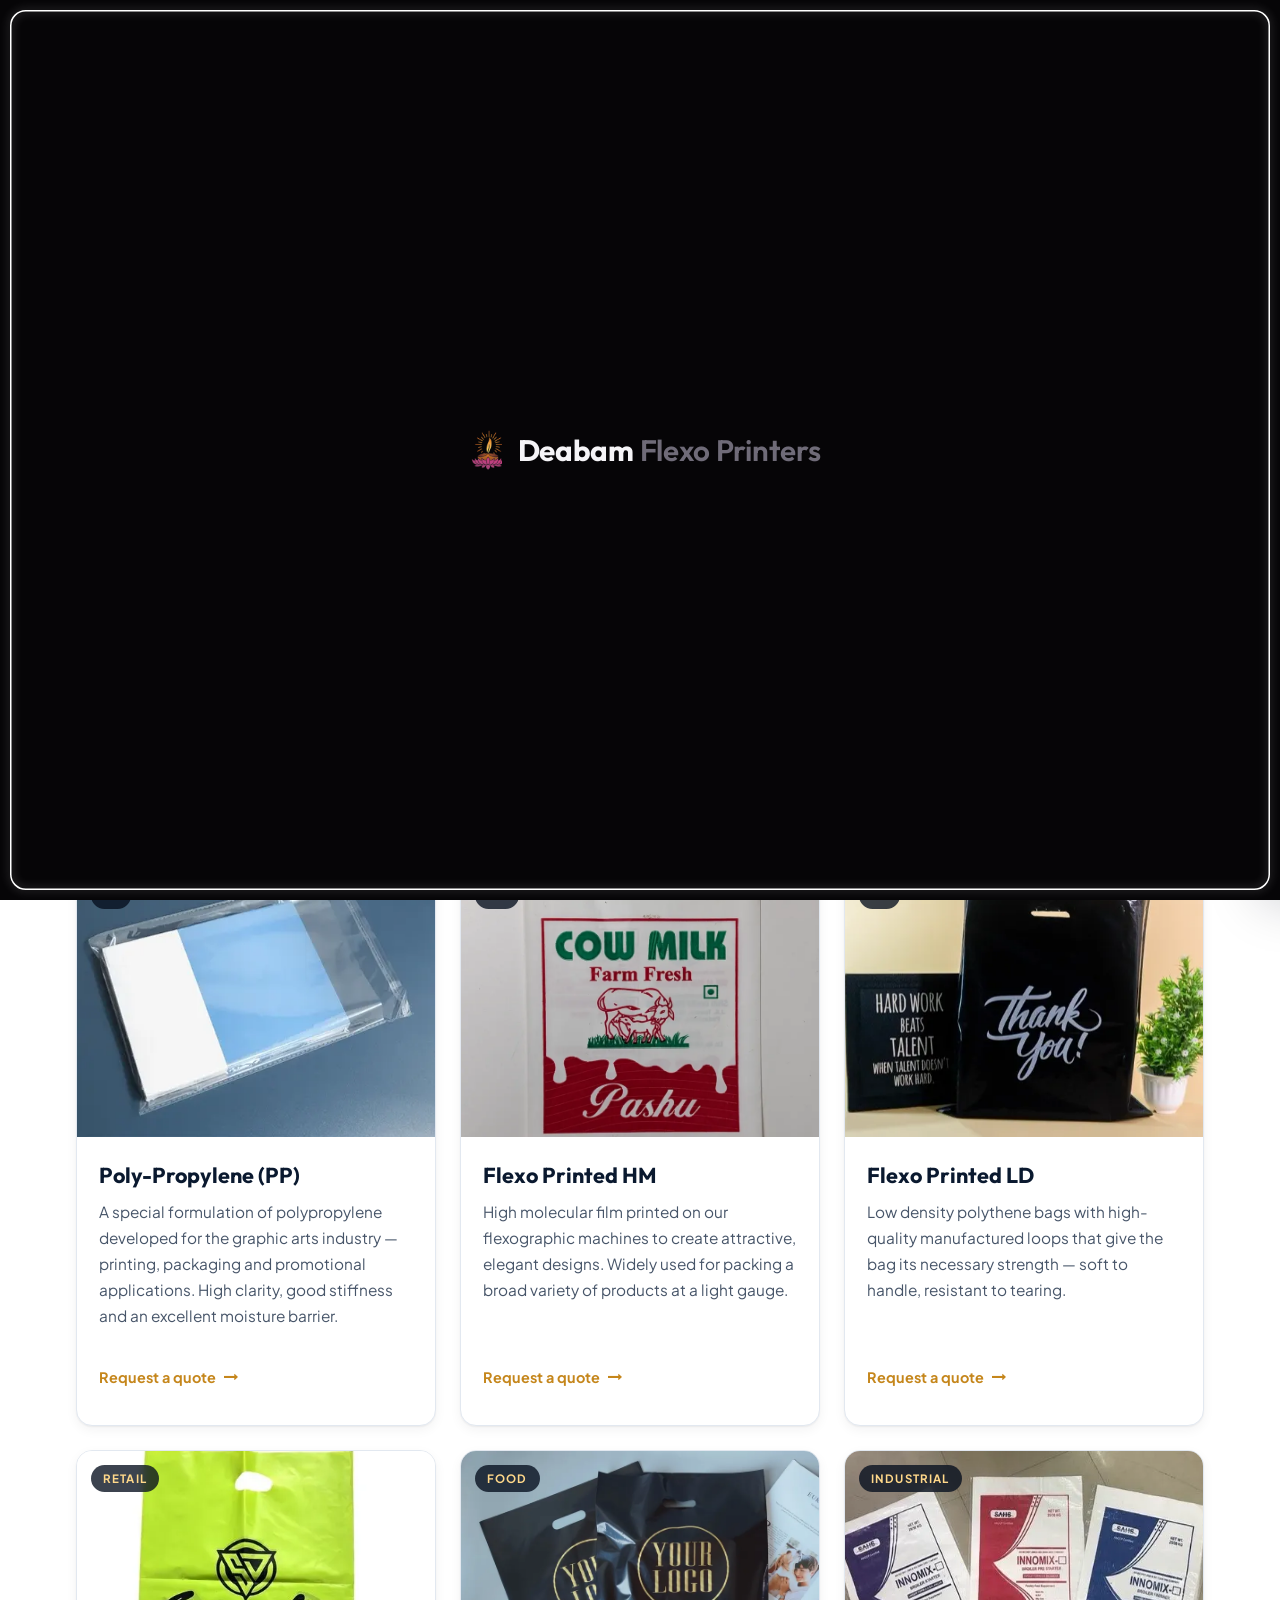
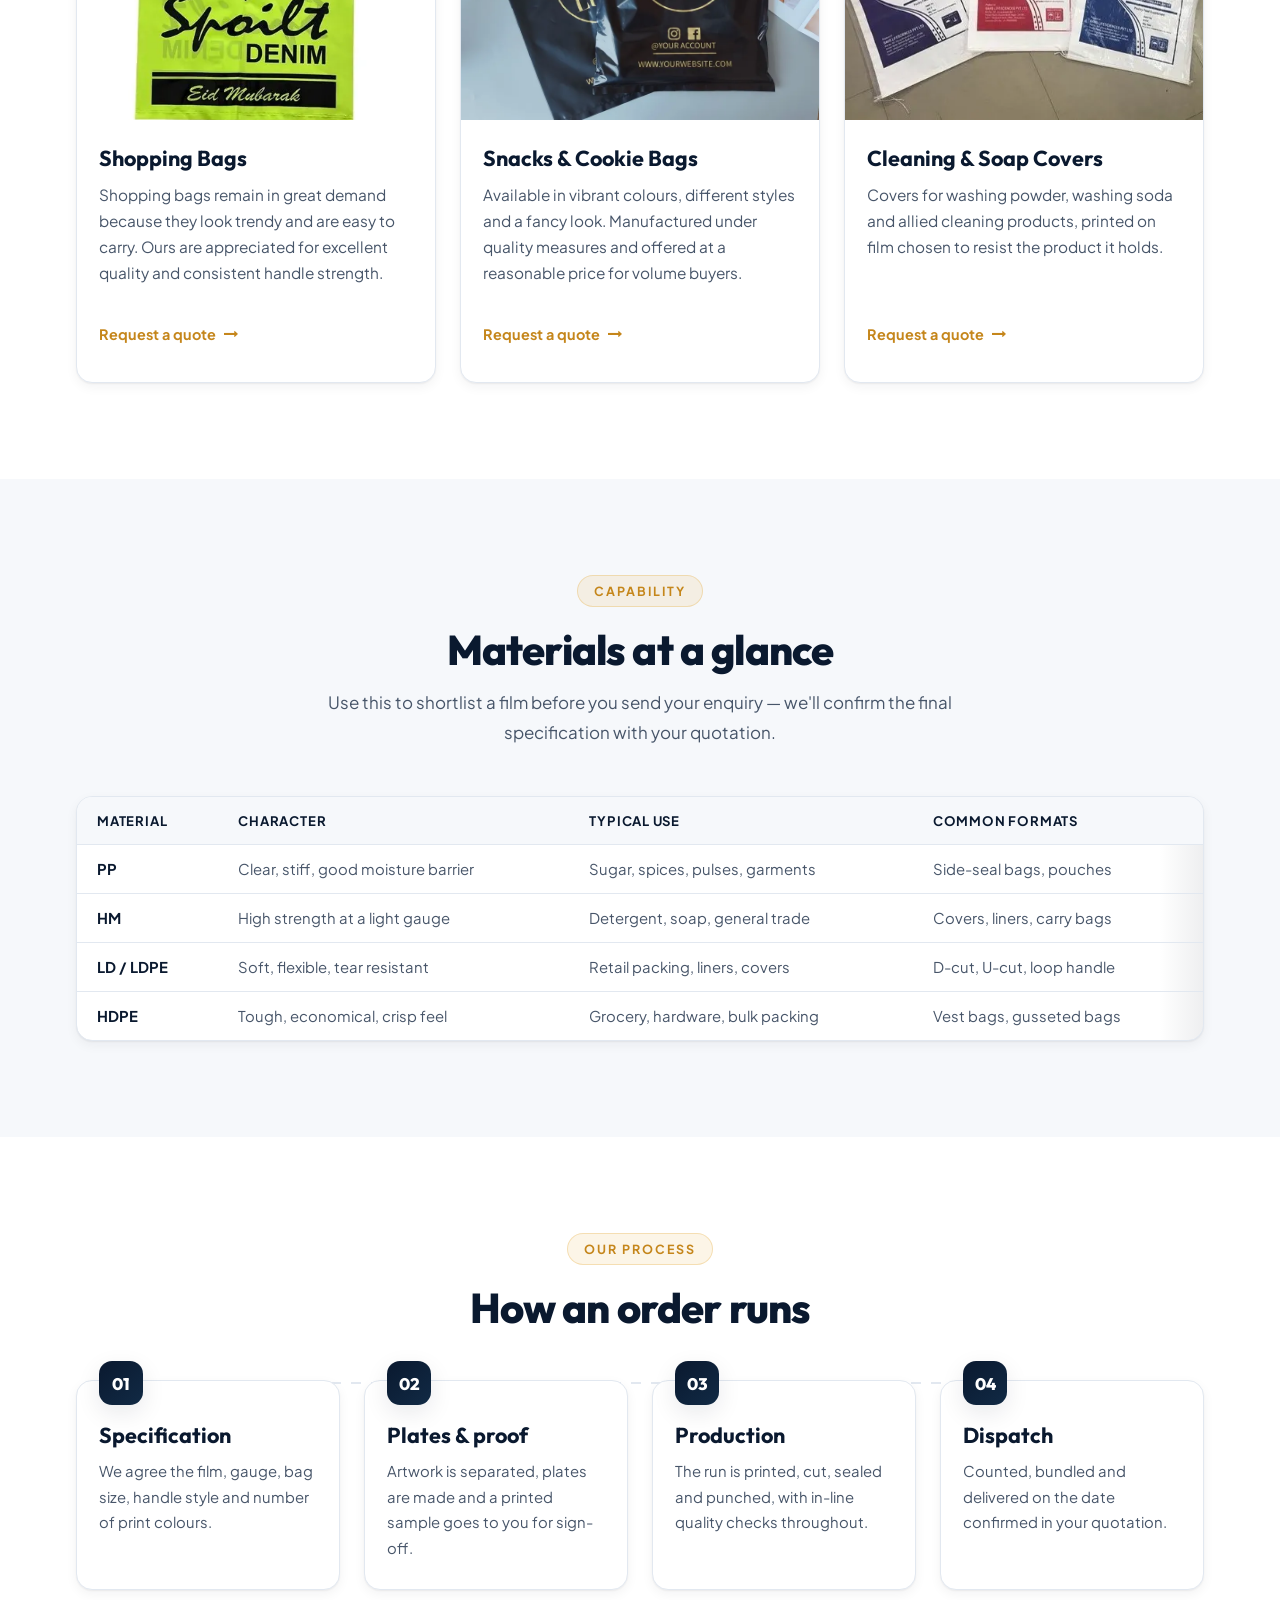
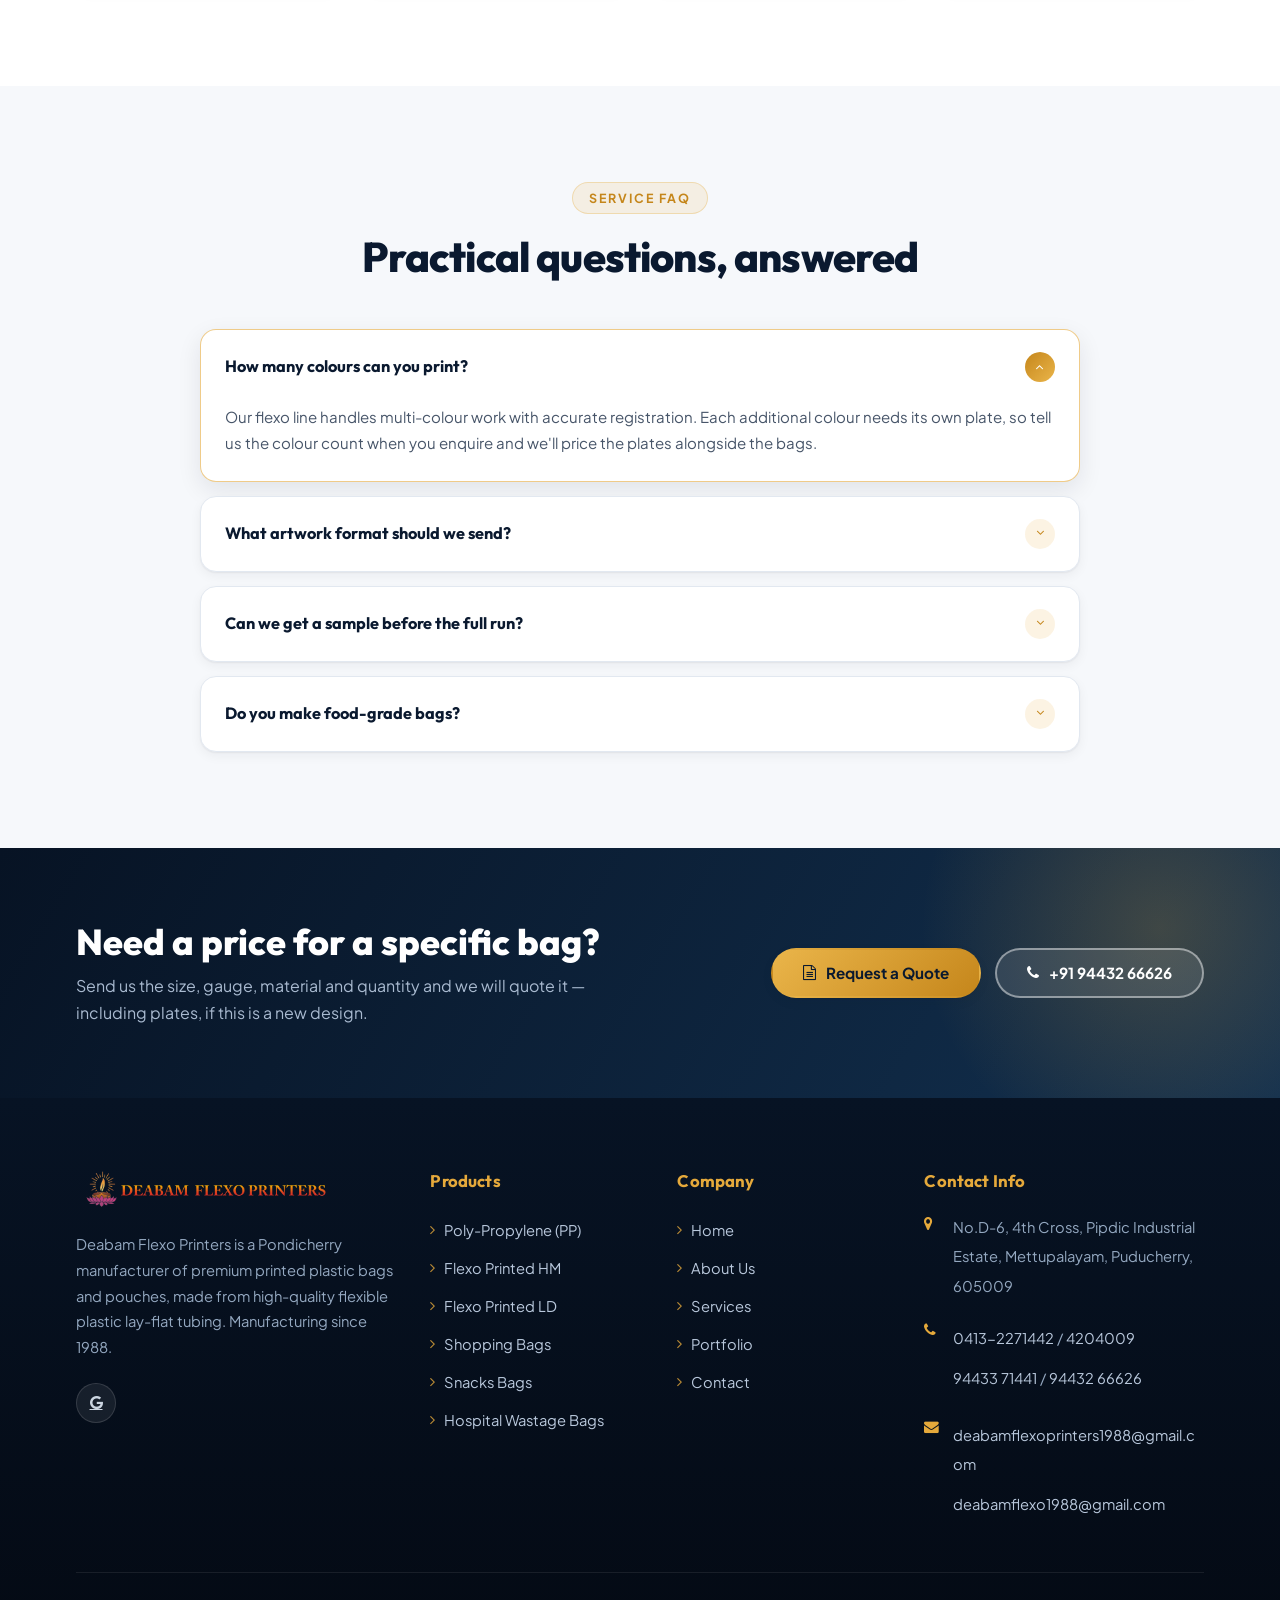
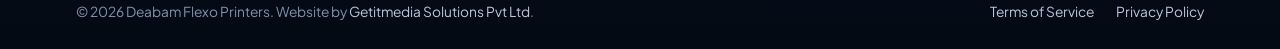
<file: services.html>
<!DOCTYPE html>
<html lang="en">

<head>
  <meta charset="utf-8">
  <script>(function (d) { var c = " dx-js"; try { if (sessionStorage.getItem("dxSeenSplash") === "1") c += " dx-splash-seen" } catch (e) { } d.className += c })(document.documentElement);</script>
  <meta name="viewport" content="width=device-width, initial-scale=1, viewport-fit=cover">

  <title>Services | Flexo Printed PP, HM &amp; LD Bags — Deabam, Pondicherry</title>
  <meta name="description"
    content="Flexographic printing services in Pondicherry: PP, HM and LDPE printed bags, shopping and carry bags, snack pouches and hospital wastage liners, printed to your artwork.">
  <meta name="theme-color" content="#0a192f">
  <link rel="canonical" href="https://deabamflexoprinters.com/services.html">

  <meta property="og:type" content="website">
  <meta property="og:title" content="Services | Flexo Printed PP, HM &amp; LD Bags — Deabam, Pondicherry">
  <meta property="og:description"
    content="Flexographic printing services in Pondicherry: PP, HM and LDPE printed bags, shopping and carry bags, snack pouches and hospital wastage liners, printed to your artwork.">
  <meta property="og:image" content="img/iStock-1131637963.webp">

  <link rel="icon" href="img/favicon.png" sizes="64x64">

  <link rel="preconnect" href="https://fonts.googleapis.com">
  <link rel="preconnect" href="https://fonts.gstatic.com" crossorigin>
  <link rel="preconnect" href="https://cdnjs.cloudflare.com" crossorigin>
  <link rel="stylesheet" href="https://cdnjs.cloudflare.com/ajax/libs/font-awesome/4.7.0/css/font-awesome.min.css">
  <link rel="stylesheet"
    href="https://fonts.googleapis.com/css2?family=Plus+Jakarta+Sans:wght@400;500;600;700&family=Outfit:wght@600;700;800&display=swap">
  <link rel="stylesheet" href="css/deabam-ui.css">
  <style>
    :root {
      --font-heading: 'Outfit', system-ui, sans-serif;
      --font-body: 'Plus Jakarta Sans', system-ui, sans-serif;
    }

    body {
      margin: 0;
      font-family: var(--font-body);
      color: var(--dx-body);
      background: #fff;
      -webkit-font-smoothing: antialiased;
    }
  </style>
</head>

<body>
  <!-- Brand splash: first page of a session only -->
  <div class="dx-preloader" role="status" aria-live="polite" aria-label="Loading Deabam Flexo Printers">
    <div class="dx-preloader__stage">
      <svg class="dx-preloader__ring" aria-hidden="true" focusable="false">
        <rect class="dx-preloader__track" x="0.75" y="0.75" rx="15" ry="15"></rect>
        <rect class="dx-preloader__line" x="0.75" y="0.75" rx="15" ry="15"></rect>
      </svg>
      <div class="dx-preloader__brand">
        <img class="dx-preloader__mark" src="img/opt/mark.webp" alt="" width="104" height="104">
        <p class="dx-preloader__name">Deabam <span>Flexo Printers</span></p>
      </div>
    </div>
  </div>

  <a class="dx-skip" href="#main">Skip to content</a>
  <div class="dx-progress" aria-hidden="true"></div>

  <!-- ============================= HEADER ============================= -->
  <div class="dx-topbar">
    <div class="dx-shell dx-topbar__in">
      <div class="dx-topbar__info">
        <a href="tel:+919443371441"><i class="fa fa-phone" aria-hidden="true"></i>+91 94432 66626</a>
        <a href="https://maps.google.com/?q=Deabam+Flexo+Printers+Puducherry" target="_blank" rel="noopener">
          <i class="fa fa-map-marker" aria-hidden="true"></i> No.D-6, 4th Cross, Pipdic Industrial Estate, Mettupalayam, Puducherry, 605009
        </a>
      </div>
      
    </div>
  </div>

  <header class="dx-header">
    <div class="dx-shell dx-header__in">
      <a class="dx-logo" href="index.html" aria-label="Deabam Flexo Printers home">
        <img src="img/opt/Gnanalay.webp" alt="Deabam Flexo Printers" width="339" height="50">
      </a>
      <nav class="dx-nav" aria-label="Primary">
        <a href="index.html">Home</a>
        <a href="about.html">About Us</a>
        <a href="services.html" class="is-current" aria-current="page">Services</a>
        <a href="hospital.html">Wastage Bags</a>
        <a href="portfolio.html">Portfolio</a>
        <a href="contact.html">Contact</a>
      </nav>
      <div class="dx-header__cta">
        <a href="https://wa.me/919443371441?text=Hi%20Deabam%20Flexo%20Printers%2C%20I%27d%20like%20a%20quote%20for%20printed%20bags."
          target="_blank" rel="noopener" class="dx-btn dx-btn--primary"><i class="fa fa-whatsapp"
            aria-hidden="true"></i> Get a Quote</a>
        <button class="dx-burger" type="button" aria-label="Open menu" aria-expanded="false"
          aria-controls="dxDrawer"><span></span></button>
      </div>
    </div>
  </header>

  <!-- Mobile drawer -->
  <div class="dx-scrim" id="dxScrim"></div>
  <aside class="dx-drawer" id="dxDrawer" aria-hidden="true" aria-label="Mobile navigation">
    <div class="dx-drawer__top">
      <img src="img/opt/Gnanalay.webp" alt="Deabam Flexo Printers" width="237" height="35">
      <button class="dx-drawer__close" type="button" aria-label="Close menu"><i class="fa fa-times"
          aria-hidden="true"></i></button>
    </div>
    <ul class="dx-drawer__nav">
      <li><a href="index.html">Home</a></li>
      <li><a href="about.html">About Us</a></li>
      <li><a href="services.html" class="is-current" aria-current="page">Services</a></li>
      <li><a href="hospital.html">Wastage Bags</a></li>
      <li><a href="portfolio.html">Portfolio</a></li>
      <li><a href="contact.html">Contact</a></li>
    </ul>
    <div class="dx-drawer__foot">
      <a href="https://wa.me/919443371441?text=Hi%20Deabam%20Flexo%20Printers%2C%20I%27d%20like%20a%20quote%20for%20printed%20bags."
        target="_blank" rel="noopener" class="dx-btn dx-btn--primary"><i class="fa fa-whatsapp" aria-hidden="true"></i>
        Get a Quote</a>
      <a href="tel:+919443371441" class="dx-btn dx-btn--ghost"><i class="fa fa-phone" aria-hidden="true"></i>+91 94432
        66626</a>
      <div class="dx-drawer__social">
        <a href="https://share.google/8mvgsZUDwznDsF4i6" target="_blank" rel="noopener" aria-label="Google"><i
            class="fa fa-google" aria-hidden="true"></i></a>
      </div>
    </div>
  </aside>

  <main id="main">

    <!-- ============================= BANNER ============================= -->
    <section class="dx-banner dx-banner--services">
      <div class="dx-shell dx-banner__inner">
        <h1 class="dx-banner__title">Our Services</h1>
        <p class="dx-banner__text">Flexo printed poly-propylene, HM and LDPE carry bags — clear and opaque — converted
          to your exact specification.</p>
        <ul class="dx-crumb">
          <li><a href="index.html">Home</a></li>
          <li>Our Services</li>
        </ul>
      </div>
    </section>

    <!-- ============================= SERVICE CARDS ============================= -->
    <section class="dx-section">
      <div class="dx-shell">
        <div class="dx-head dx-head--center" data-reveal>
          <span class="dx-eyebrow">What we do</span>
          <h2 class="dx-h2">Printed packaging, made to order</h2>
          <p class="dx-lead">Six production lines of work, all running off the same in-house flexo capability.</p>
        </div>

        <div class="dx-grid dx-grid--3">
          <article class="dx-mcard" data-reveal>
            <div class="dx-mcard__media">
              <span class="dx-mcard__tag">PP</span>
              <img src="img/opt/poly4.webp" alt="Printed polypropylene packaging" loading="lazy" width="600"
                height="450">
            </div>
            <div class="dx-mcard__body">
              <h3 class="dx-h3">Poly-Propylene (PP)</h3>
              <p class="dx-text">A special formulation of polypropylene developed for the graphic arts industry —
                printing, packaging and promotional applications. High clarity, good stiffness and an excellent moisture
                barrier.</p>
              <a class="dx-mcard__link" href="contact.html">Request a quote <i class="fa fa-long-arrow-right"
                  aria-hidden="true"></i></a>
            </div>
          </article>

          <article class="dx-mcard" data-reveal data-reveal-delay="80">
            <div class="dx-mcard__media">
              <span class="dx-mcard__tag">HM</span>
              <img src="img/opt/ff4.webp" alt="Flexo printed high molecular bags" loading="lazy" width="600"
                height="450">
            </div>
            <div class="dx-mcard__body">
              <h3 class="dx-h3">Flexo Printed HM</h3>
              <p class="dx-text">High molecular film printed on our flexographic machines to create attractive, elegant
                designs. Widely used for packing a broad variety of products at a light gauge.</p>
              <a class="dx-mcard__link" href="contact.html">Request a quote <i class="fa fa-long-arrow-right"
                  aria-hidden="true"></i></a>
            </div>
          </article>

          <article class="dx-mcard" data-reveal data-reveal-delay="160">
            <div class="dx-mcard__media">
              <span class="dx-mcard__tag">LD</span>
              <img src="img/opt/LD-Printed-D-cut-Shopping-Bag.webp" alt="LD printed D-cut shopping bag" loading="lazy"
                width="600" height="450">
            </div>
            <div class="dx-mcard__body">
              <h3 class="dx-h3">Flexo Printed LD</h3>
              <p class="dx-text">Low density polythene bags with high-quality manufactured loops that give the bag its
                necessary strength — soft to handle, resistant to tearing.</p>
              <a class="dx-mcard__link" href="contact.html">Request a quote <i class="fa fa-long-arrow-right"
                  aria-hidden="true"></i></a>
            </div>
          </article>

          <article class="dx-mcard" data-reveal>
            <div class="dx-mcard__media">
              <span class="dx-mcard__tag">Retail</span>
              <img src="img/opt/LD-Bagss.webp" alt="Printed shopping bags" loading="lazy" width="600" height="450">
            </div>
            <div class="dx-mcard__body">
              <h3 class="dx-h3">Shopping Bags</h3>
              <p class="dx-text">Shopping bags remain in great demand because they look trendy and are easy to carry.
                Ours are appreciated for excellent quality and consistent handle strength.</p>
              <a class="dx-mcard__link" href="contact.html">Request a quote <i class="fa fa-long-arrow-right"
                  aria-hidden="true"></i></a>
            </div>
          </article>

          <article class="dx-mcard" data-reveal data-reveal-delay="80">
            <div class="dx-mcard__media">
              <span class="dx-mcard__tag">Food</span>
              <img src="img/opt/poly2.webp" alt="Printed snacks and cookie bags" loading="lazy" width="600"
                height="450">
            </div>
            <div class="dx-mcard__body">
              <h3 class="dx-h3">Snacks &amp; Cookie Bags</h3>
              <p class="dx-text">Available in vibrant colours, different styles and a fancy look. Manufactured under
                quality measures and offered at a reasonable price for volume buyers.</p>
              <a class="dx-mcard__link" href="contact.html">Request a quote <i class="fa fa-long-arrow-right"
                  aria-hidden="true"></i></a>
            </div>
          </article>

          <article class="dx-mcard" data-reveal data-reveal-delay="160">
            <div class="dx-mcard__media">
              <span class="dx-mcard__tag">Industrial</span>
              <img src="img/opt/Flexo-Printed-PP-Woven-Bags.webp" alt="Cleaning product and soap covers" loading="lazy"
                width="600" height="450">
            </div>
            <div class="dx-mcard__body">
              <h3 class="dx-h3">Cleaning &amp; Soap Covers</h3>
              <p class="dx-text">Covers for washing powder, washing soda and allied cleaning products, printed on film
                chosen to resist the product it holds.</p>
              <a class="dx-mcard__link" href="contact.html">Request a quote <i class="fa fa-long-arrow-right"
                  aria-hidden="true"></i></a>
            </div>
          </article>
        </div>
      </div>
    </section>

    <!-- ============================= CAPABILITY TABLE ============================= -->
    <section class="dx-section dx-section--soft">
      <div class="dx-shell">
        <div class="dx-head dx-head--center" data-reveal>
          <span class="dx-eyebrow">Capability</span>
          <h2 class="dx-h2">Materials at a glance</h2>
          <p class="dx-lead">Use this to shortlist a film before you send your enquiry — we'll confirm the final
            specification with your quotation.</p>
        </div>

        <div class="dx-table-wrap" data-reveal>
          <table class="dx-table">
            <caption class="sr-only">Comparison of the films Deabam Flexo Printers converts</caption>
            <thead>
              <tr>
                <th scope="col">Material</th>
                <th scope="col">Character</th>
                <th scope="col">Typical use</th>
                <th scope="col">Common formats</th>
              </tr>
            </thead>
            <tbody>
              <tr>
                <td>PP</td>
                <td>Clear, stiff, good moisture barrier</td>
                <td>Sugar, spices, pulses, garments</td>
                <td>Side-seal bags, pouches</td>
              </tr>
              <tr>
                <td>HM</td>
                <td>High strength at a light gauge</td>
                <td>Detergent, soap, general trade</td>
                <td>Covers, liners, carry bags</td>
              </tr>
              <tr>
                <td>LD / LDPE</td>
                <td>Soft, flexible, tear resistant</td>
                <td>Retail packing, liners, covers</td>
                <td>D-cut, U-cut, loop handle</td>
              </tr>
              <tr>
                <td>HDPE</td>
                <td>Tough, economical, crisp feel</td>
                <td>Grocery, hardware, bulk packing</td>
                <td>Vest bags, gusseted bags</td>
              </tr>
            </tbody>
          </table>
        </div>
        <p class="dx-table-hint"><i class="fa fa-arrows-h" aria-hidden="true"></i> Swipe the table sideways to see every
          column.</p>
      </div>
    </section>

    <!-- ============================= PROCESS ============================= -->
    <section class="dx-section">
      <div class="dx-shell">
        <div class="dx-head dx-head--center" data-reveal>
          <span class="dx-eyebrow">Our process</span>
          <h2 class="dx-h2">How an order runs</h2>
        </div>
        <div class="dx-steps">
          <article class="dx-step" data-reveal>
            <div class="dx-step__num" aria-hidden="true"></div>
            <h3 class="dx-h3">Specification</h3>
            <p class="dx-card__text">We agree the film, gauge, bag size, handle style and number of print colours.</p>
          </article>
          <article class="dx-step" data-reveal data-reveal-delay="90">
            <div class="dx-step__num" aria-hidden="true"></div>
            <h3 class="dx-h3">Plates &amp; proof</h3>
            <p class="dx-card__text">Artwork is separated, plates are made and a printed sample goes to you for
              sign-off.</p>
          </article>
          <article class="dx-step" data-reveal data-reveal-delay="180">
            <div class="dx-step__num" aria-hidden="true"></div>
            <h3 class="dx-h3">Production</h3>
            <p class="dx-card__text">The run is printed, cut, sealed and punched, with in-line quality checks
              throughout.</p>
          </article>
          <article class="dx-step" data-reveal data-reveal-delay="270">
            <div class="dx-step__num" aria-hidden="true"></div>
            <h3 class="dx-h3">Dispatch</h3>
            <p class="dx-card__text">Counted, bundled and delivered on the date confirmed in your quotation.</p>
          </article>
        </div>
      </div>
    </section>

    <!-- ============================= FAQ ============================= -->
    <section class="dx-section dx-section--soft">
      <div class="dx-shell">
        <div class="dx-head dx-head--center" data-reveal>
          <span class="dx-eyebrow">Service FAQ</span>
          <h2 class="dx-h2">Practical questions, answered</h2>
        </div>
        <div class="dx-faq" data-reveal>
          <div class="dx-faq__item is-open">
            <button class="dx-faq__q" type="button" aria-expanded="true">How many colours can you print?<i
                class="fa fa-angle-down" aria-hidden="true"></i></button>
            <div class="dx-faq__a">
              <div>
                <p>Our flexo line handles multi-colour work with accurate registration. Each additional colour needs its
                  own plate, so tell us the colour count when you enquire and we'll price the plates alongside the bags.
                </p>
              </div>
            </div>
          </div>
          <div class="dx-faq__item">
            <button class="dx-faq__q" type="button" aria-expanded="false">What artwork format should we send?<i
                class="fa fa-angle-down" aria-hidden="true"></i></button>
            <div class="dx-faq__a">
              <div>
                <p>Print-ready vector files work best — AI, CDR, PDF or EPS with fonts converted to outlines. If you
                  only have a logo image, send it anyway and our design team will advise what is needed.</p>
              </div>
            </div>
          </div>
          <div class="dx-faq__item">
            <button class="dx-faq__q" type="button" aria-expanded="false">Can we get a sample before the full run?<i
                class="fa fa-angle-down" aria-hidden="true"></i></button>
            <div class="dx-faq__a">
              <div>
                <p>Yes. Once plates are ready we print a sample for your written approval, and the bulk run only starts
                  after you sign off on colour and dimension.</p>
              </div>
            </div>
          </div>
          <div class="dx-faq__item">
            <button class="dx-faq__q" type="button" aria-expanded="false">Do you make food-grade bags?<i
                class="fa fa-angle-down" aria-hidden="true"></i></button>
            <div class="dx-faq__a">
              <div>
                <p>We supply bags used for sugar, spices, pulses, snacks and bakery products. Tell us what the bag will
                  contain and we'll recommend a suitable film and ink system for that application.</p>
              </div>
            </div>
          </div>
        </div>
      </div>
    </section>

    <!-- ============================= CTA ============================= -->
    <section class="dx-cta">
      <div class="dx-shell dx-cta__inner">
        <div data-reveal="left">
          <h2 class="dx-cta__title">Need a price for a specific bag?</h2>
          <p class="dx-cta__text">Send us the size, gauge, material and quantity and we will quote it — including
            plates, if this is a new design.</p>
        </div>
        <div class="dx-cta__actions" data-reveal="right">
          <a href="contact.html" class="dx-btn dx-btn--primary"><i class="fa fa-file-text-o" aria-hidden="true"></i>
            Request a Quote</a>
          <a href="tel:+919443371441" class="dx-btn dx-btn--light"><i class="fa fa-phone" aria-hidden="true"></i>+91
            94432 66626</a>
        </div>
      </div>
    </section>

  </main>

  <!-- ============================= FOOTER ============================= -->
  <footer class="dx-footer">
    <div class="dx-shell">
      <div class="dx-footer__grid">
        <div>
          <div class="dx-footer__logo"><img src="img/opt/Gnanalay-logo-copy.webp" alt="Deabam Flexo Printers"
              width="312" height="46" loading="lazy"></div>
          <p>Deabam Flexo Printers is a Pondicherry manufacturer of premium printed plastic bags and pouches, made from
            high-quality flexible plastic lay-flat tubing. Manufacturing since 1988.</p>
          <div class="dx-foot-social">
            <a href="https://share.google/8mvgsZUDwznDsF4i6" target="_blank" rel="noopener" aria-label="Google"><i
                class="fa fa-google" aria-hidden="true"></i></a>
          </div>
        </div>

        <div>
          <h3 class="dx-footer__title">Products</h3>
          <ul class="dx-footer__links">
            <li><a href="services.html">Poly-Propylene (PP)</a></li>
            <li><a href="services.html">Flexo Printed HM</a></li>
            <li><a href="services.html">Flexo Printed LD</a></li>
            <li><a href="portfolio.html">Shopping Bags</a></li>
            <li><a href="portfolio.html">Snacks Bags</a></li>
            <li><a href="hospital.html">Hospital Wastage Bags</a></li>
          </ul>
        </div>

        <div>
          <h3 class="dx-footer__title">Company</h3>
          <ul class="dx-footer__links">
            <li><a href="index.html">Home</a></li>
            <li><a href="about.html">About Us</a></li>
            <li><a href="services.html">Services</a></li>
            <li><a href="portfolio.html">Portfolio</a></li>
            <li><a href="contact.html">Contact</a></li>
          </ul>
        </div>

        <div>
          <h3 class="dx-footer__title">Contact Info</h3>
          <div class="dx-footer__contact">
            <div>
              <i class="fa fa-map-marker" aria-hidden="true"></i>
              <span>No.D-6, 4th Cross, Pipdic Industrial Estate, Mettupalayam, Puducherry, 605009</span>
            </div>
            <div>
              <i class="fa fa-phone" aria-hidden="true"></i>
              <span>
                <a href="tel:+914132271442">0413-2271442</a> / <a href="tel:+914134204009">4204009</a><br>
                <a href="tel:+919443371441">94433 71441</a> / <a href="tel:+919443266626">94432 66626</a>
              </span>
            </div>
            <div>
              <i class="fa fa-envelope" aria-hidden="true"></i>
              <span>
                <a href="mailto:deabamflexoprinters1988@gmail.com">deabamflexoprinters1988@gmail.com</a><br>
                <a href="mailto:deabamflexo1988@gmail.com">deabamflexo1988@gmail.com</a>
              </span>
            </div>
          </div>
        </div>
      </div>

      <div class="dx-footer__bottom">
        <div>© <span class="current-year">2026</span> Deabam Flexo Printers. Website by <a href="#">Getitmedia Solutions
            Pvt Ltd</a>.</div>
        <nav aria-label="Legal">
          <a href="contact.html">Terms of Service</a>
          <a href="contact.html">Privacy Policy</a>
        </nav>
      </div>
    </div>
  </footer>

  <!-- ============================= FLOATING ACTIONS ============================= -->
  <div class="dx-fab">
    <a class="dx-fab__btn dx-fab__btn--wa"
      href="https://wa.me/919443371441?text=Hi%20Deabam%20Flexo%20Printers%2C%20I%27d%20like%20a%20quote%20for%20printed%20bags."
      target="_blank" rel="noopener" aria-label="Chat on WhatsApp"><i class="fa fa-whatsapp" aria-hidden="true"></i></a>
    <a class="dx-fab__btn dx-fab__btn--call" href="tel:+919443371441" aria-label="Call us"><i class="fa fa-phone"
        aria-hidden="true"></i></a>
    <button class="dx-fab__btn dx-fab__btn--top" type="button" aria-label="Back to top"><i class="fa fa-angle-up"
        aria-hidden="true"></i></button>
  </div>



  <script type="application/ld+json">
  {
    "@context": "https://schema.org",
    "@type": "LocalBusiness",
    "name": "Deabam Flexo Printers",
    "description": "Manufacturer of flexographic printed PP, HM, LDPE and HDPE plastic bags, carry bags and pouches.",
    "image": "img/opt/Gnanalay.webp",
    "foundingDate": "1988",
    "telephone": "+91-9443371441",
    "email": "deabamflexoprinters1988@gmail.com",
    "address": {
      "@type": "PostalAddress",
      "streetAddress": "No.D-6, 4th Cross, Pipdic Industrial Estate, Mettupalayam",
      "addressLocality": "Puducherry",
      "postalCode": "605009",
      "addressCountry": "IN"
    }
  }
  </script>

  <script src="js/site.js" defer></script>
</body>

</html>
</file>
<file: css/deabam-ui.css>
/*  =========================================================================
    Deabam Flexo Printers — UI System (single stylesheet for the whole site)

    Everything is namespaced .dx-* : header, hero, cards, process, product
    grid, tabs, FAQ, gallery + lightbox, forms, footer, mobile drawer,
    floating actions and reveal animations.

    Pairs with js/site.js. No framework, no jQuery, no build step.
    ========================================================================= */

/* =========================================================================
   1. TOKENS (extends the palette declared in polish.css)
   ========================================================================= */

:root {
  --dx-navy: #0a192f;
  --dx-navy-2: #112a45;
  --dx-gold: #e5a93b;
  --dx-gold-dark: #c5861b;
  --dx-ink: #0f172a;
  --dx-body: #475569;
  --dx-muted: #64748b;
  --dx-line: #e2e8f0;
  --dx-soft: #f6f8fb;
  --dx-white: #fff;
  --dx-green: #22c55e;

  --dx-shell: 1200px;
  --dx-gutter: 16px;

  --dx-r-sm: 10px;
  --dx-r-md: 16px;
  --dx-r-lg: 22px;

  --dx-s1: 8px;
  --dx-s2: 16px;
  --dx-s3: 24px;
  --dx-s4: 32px;
  --dx-s5: 48px;
  --dx-s6: 72px;
  --dx-s7: 96px;

  --dx-e1: 0 1px 2px rgba(15, 23, 42, .06), 0 4px 12px rgba(15, 23, 42, .05);
  --dx-e2: 0 8px 24px rgba(15, 23, 42, .09);
  --dx-e3: 0 18px 44px rgba(15, 23, 42, .14);
  --dx-glow: 0 10px 26px rgba(229, 169, 59, .32);

  --dx-t: .32s cubic-bezier(.2, .7, .3, 1);
}

*,
*::before,
*::after {
  box-sizing: border-box;
}

img {
  max-width: 100%;
}

/* Horizontal overflow containment.
   `clip` is used in preference to `hidden` because it contains overflow
   WITHOUT creating a scroll container — which keeps `position: sticky`
   working on the header. Older engines fall back to `hidden` on body. */
html,
body {
  overflow-x: hidden;
}

@supports (overflow: clip) {
  html,
  body {
    overflow-x: clip;
  }
}

/* Visually hidden but available to screen readers */
.sr-only {
  position: absolute;
  width: 1px;
  height: 1px;
  padding: 0;
  margin: -1px;
  overflow: hidden;
  clip: rect(0, 0, 0, 0);
  white-space: nowrap;
  border: 0;
}

/* =========================================================================
   1b. PRELOADER
   Brand splash shown once per browsing session on the first page load.
   It only exists when scripting is on (.dx-js) so a no-JS visitor can
   never be left staring at a screen that will not clear itself.
   ========================================================================= */

.dx-preloader {
  position: fixed;
  inset: 0;
  z-index: 10001;
  display: none;
  background: #060507;
  opacity: 1;
  transition: opacity .6s ease, visibility .6s ease;
}

.dx-js:not(.dx-splash-seen) .dx-preloader {
  display: block;
}

/* Shown only when scripting is on and this session has not seen it yet.
   The `dx-splash-seen` flag is set by the inline <head> script, before
   first paint, so returning pages never flash the splash. */

.dx-preloader.is-done {
  opacity: 0;
  visibility: hidden;
  pointer-events: none;
}

/* A hairline frame inset from all four viewport edges. The lit line is an
   SVG rounded-rect stroke drawn with stroke-dashoffset, so it travels the
   whole perimeter at a constant speed and keeps the corners perfectly
   rounded. The page is only revealed once that square has closed —
   js/site.js waits for the draw to finish. */
.dx-preloader__stage {
  position: absolute;
  inset: 10px;
  border-radius: 16px;
  display: grid;
  place-items: center;
}

.dx-preloader__ring {
  position: absolute;
  inset: 0;
  width: 100%;
  height: 100%;
  z-index: 1;
  pointer-events: none;
  overflow: visible;
}

.dx-preloader__track {
  fill: none;
  stroke: rgba(255, 255, 255, .08);
  stroke-width: 1;
}

.dx-preloader__line {
  fill: none;
  stroke: #ffffff;
  stroke-width: 1.5;
  stroke-linecap: round;
  filter: drop-shadow(0 0 5px rgba(255, 255, 255, .45));
  /* Start fully retracted before JS measures the real perimeter, otherwise
     the finished square flashes on screen for a frame and then rewinds.
     Any value larger than the perimeter hides it completely. */
  stroke-dasharray: 9999;
  stroke-dashoffset: 9999;
}

/* Centred lock-up: mark and wordmark side by side. */
.dx-preloader__brand {
  position: relative;
  z-index: 2;
  display: flex;
  align-items: center;
  justify-content: center;
  gap: clamp(10px, 2.4vw, 16px);
  padding: 0 20px;
  max-width: 100%;
}

.dx-preloader__mark {
  width: clamp(30px, 6.5vw, 42px);
  height: auto;
  flex: 0 0 auto;
  display: block;
  animation: dx-pl-breathe 2.8s ease-in-out infinite;
}

@keyframes dx-pl-breathe {
  0%, 100% { opacity: .82; }
  50%      { opacity: 1; }
}

.dx-preloader__name {
  font-family: var(--font-heading, inherit);
  font-size: clamp(1.15rem, .82rem + 1.7vw, 1.85rem);
  font-weight: 700;
  letter-spacing: -.01em;
  color: #f5f4f7;
  line-height: 1.15;
  margin: 0;
  white-space: nowrap;
}

.dx-preloader__name span {
  color: #6f6b78;
  font-weight: 600;
}

/* Phones keep the same single-line lock-up, just smaller. */
@media (max-width: 480px) {
  .dx-preloader__stage {
    inset: 8px;
    border-radius: 13px;
  }

  .dx-preloader__stage::after {
    border-radius: 12px;
  }

  .dx-preloader__brand {
    gap: 9px;
    padding: 0 12px;
  }

  .dx-preloader__mark {
    width: 26px;
  }

  .dx-preloader__name {
    font-size: 1.02rem;
  }
}

@media (max-width: 340px) {
  .dx-preloader__name {
    font-size: .92rem;
  }

  .dx-preloader__mark {
    width: 22px;
  }
}

/* Reduced motion: keep the splash and the lit frame, drop the movement. */
@media (prefers-reduced-motion: reduce) {

  .dx-preloader__mark {
    animation: none;
  }

  /* show the completed square straight away instead of drawing it */
  .dx-preloader__line {
    stroke-dasharray: none !important;
    stroke-dashoffset: 0 !important;
    transition: none !important;
  }
}

/* Scroll is locked only while the splash is up. */
body.dx-preloading {
  overflow: hidden;
}

/* Skip link — keyboard accessibility */
.dx-skip {
  position: absolute;
  left: -9999px;
  top: 0;
  z-index: 10000;
  background: var(--dx-navy);
  color: #fff;
  padding: 12px 20px;
  border-radius: 0 0 var(--dx-r-sm) 0;
  font-weight: 600;
}

.dx-skip:focus {
  left: 0;
  color: #fff;
}

:focus-visible {
  outline: 3px solid rgba(229, 169, 59, .7);
  outline-offset: 2px;
  border-radius: 4px;
}

/* =========================================================================
   2. LAYOUT PRIMITIVES
   ========================================================================= */

.dx-shell {
  width: 100%;
  max-width: var(--dx-shell);
  margin: 0 auto;
  padding-inline: var(--dx-gutter);
}

.dx-section {
  padding: var(--dx-s7) 0;
  position: relative;
}

.dx-section--tight {
  padding: var(--dx-s6) 0;
}

.dx-section--soft {
  background: var(--dx-soft);
}

.dx-section--navy {
  background: linear-gradient(160deg, #071324 0%, #10294a 100%);
  color: #cbd5e1;
}

.dx-grid {
  display: grid;
  gap: var(--dx-s3);
}

.dx-grid--2 {
  grid-template-columns: repeat(2, minmax(0, 1fr));
}

.dx-grid--3 {
  grid-template-columns: repeat(3, minmax(0, 1fr));
}

.dx-grid--4 {
  grid-template-columns: repeat(4, minmax(0, 1fr));
}

/* =========================================================================
   3. SECTION HEADINGS
   ========================================================================= */

.dx-head {
  max-width: 720px;
  margin: 0 0 var(--dx-s5);
}

.dx-head--center {
  margin-inline: auto;
  text-align: center;
}

.dx-eyebrow {
  display: inline-flex;
  align-items: center;
  gap: 8px;
  font-family: var(--font-body, inherit);
  font-size: 12.5px;
  font-weight: 700;
  letter-spacing: .16em;
  text-transform: uppercase;
  color: var(--dx-gold-dark);
  background: rgba(229, 169, 59, .12);
  border: 1px solid rgba(229, 169, 59, .3);
  padding: 7px 16px;
  border-radius: 50px;
  margin-bottom: 18px;
}

.dx-section--navy .dx-eyebrow {
  color: var(--dx-gold);
  background: rgba(229, 169, 59, .14);
}

.dx-h2 {
  font-family: var(--font-heading, inherit);
  font-size: clamp(1.7rem, 1.15rem + 2.1vw, 2.6rem);
  line-height: 1.18;
  font-weight: 800;
  letter-spacing: -.02em;
  color: var(--dx-navy);
  margin: 0 0 14px;
}

.dx-section--navy .dx-h2 {
  color: #fff;
}

.dx-h3 {
  font-family: var(--font-heading, inherit);
  font-size: clamp(1.15rem, 1rem + .5vw, 1.35rem);
  line-height: 1.3;
  font-weight: 700;
  color: var(--dx-navy);
  margin: 0 0 10px;
}

.dx-lead {
  font-size: clamp(.98rem, .93rem + .2vw, 1.06rem);
  line-height: 1.75;
  color: var(--dx-body);
  margin: 0;
}

.dx-section--navy .dx-lead {
  color: #a9bad0;
}

.dx-text {
  font-size: .96rem;
  line-height: 1.7;
  color: var(--dx-body);
  margin: 0 0 14px;
}

.dx-text:last-child {
  margin-bottom: 0;
}

/* =========================================================================
   4. BUTTONS
   ========================================================================= */

.dx-btn {
  --btn-bg: var(--dx-gold);
  --btn-fg: var(--dx-navy);
  display: inline-flex;
  align-items: center;
  justify-content: center;
  gap: 10px;
  min-height: 50px;
  padding: 13px 30px;
  border: 2px solid transparent;
  border-radius: 50px;
  font-family: var(--font-body, inherit);
  font-size: .95rem;
  font-weight: 700;
  line-height: 1;
  text-align: center;
  text-decoration: none !important;
  cursor: pointer;
  background: var(--btn-bg);
  color: var(--btn-fg) !important;
  box-shadow: var(--dx-e1);
  transition: transform var(--dx-t), box-shadow var(--dx-t), background var(--dx-t), color var(--dx-t), border-color var(--dx-t);
  position: relative;
  overflow: hidden;
}

.dx-btn i {
  font-size: 1em;
}

.dx-btn:hover,
.dx-btn:focus {
  transform: translateY(-3px);
  box-shadow: var(--dx-e2);
  text-decoration: none !important;
}

.dx-btn:active {
  transform: translateY(0) scale(.985);
}

.dx-btn--primary {
  background: linear-gradient(135deg, #eab54a 0%, #c5861b 100%);
  color: var(--dx-navy) !important;
}

.dx-btn--primary:hover {
  box-shadow: var(--dx-glow);
}

.dx-btn--dark {
  background: var(--dx-navy);
  color: #fff !important;
}

.dx-btn--dark:hover {
  background: var(--dx-navy-2);
}

.dx-btn--ghost {
  background: transparent;
  border-color: rgba(10, 25, 47, .22);
  color: var(--dx-navy) !important;
  box-shadow: none;
}

.dx-btn--ghost:hover {
  border-color: var(--dx-navy);
  background: var(--dx-navy);
  color: #fff !important;
}

.dx-btn--light {
  background: rgba(255, 255, 255, .1);
  border-color: rgba(255, 255, 255, .45);
  color: #fff !important;
  backdrop-filter: blur(6px);
  box-shadow: none;
}

.dx-btn--light:hover {
  background: #fff;
  color: var(--dx-navy) !important;
  border-color: #fff;
}

.dx-btn--wa {
  background: #25d366;
  color: #06301a !important;
}

.dx-btn--block {
  width: 100%;
}

.dx-btn-row {
  display: flex;
  flex-wrap: wrap;
  gap: 14px;
  margin-top: var(--dx-s3);
}

.dx-head--center .dx-btn-row {
  justify-content: center;
}

/* =========================================================================
   4b. HEADER — top utility bar + sticky primary bar
   ========================================================================= */

.dx-topbar {
  background: linear-gradient(90deg, #061020 0%, #0d2340 100%);
  color: #b9c9dd;
  font-size: .82rem;
  border-bottom: 1px solid rgba(255, 255, 255, .07);
}

.dx-topbar__in {
  display: flex;
  align-items: center;
  justify-content: space-between;
  gap: 20px;
  min-height: 44px;
  padding-block: 6px;
}

.dx-topbar__info {
  display: flex;
  align-items: center;
  flex-wrap: wrap;
  gap: 8px 26px;
}

.dx-topbar__info a,
.dx-topbar__info span {
  display: inline-flex;
  align-items: center;
  gap: 8px;
  min-height: 32px;
  color: #b9c9dd;
  text-decoration: none !important;
  transition: color var(--dx-t);
}

.dx-topbar__info a:hover {
  color: var(--dx-gold);
}

.dx-topbar__info i {
  color: var(--dx-gold);
  font-size: .9rem;
}

.dx-topbar__social {
  display: flex;
  gap: 7px;
}

.dx-topbar__social a {
  width: 32px;
  height: 32px;
  border-radius: 50%;
  display: grid;
  place-items: center;
  background: rgba(255, 255, 255, .08);
  color: #dbe6f3;
  font-size: .82rem;
  transition: var(--dx-t);
}

.dx-topbar__social a:hover {
  background: var(--dx-gold);
  color: var(--dx-navy);
  transform: translateY(-2px);
}

.dx-header {
  position: sticky;
  top: 0;
  z-index: 900;
  background: rgba(255, 255, 255, .96);
  backdrop-filter: blur(12px);
  border-bottom: 1px solid var(--dx-line);
  transition: box-shadow var(--dx-t), padding var(--dx-t);
}

.dx-header.is-stuck {
  box-shadow: 0 10px 30px rgba(15, 23, 42, .1);
}

.dx-header__in {
  display: flex;
  align-items: center;
  justify-content: space-between;
  gap: 24px;
  min-height: 78px;
  padding-block: 10px;
  /* the three children must be allowed to shrink or the bar overflows */
  min-width: 0;
  flex-wrap: nowrap;
}

.dx-logo {
  display: flex;
  align-items: center;
  flex: 0 1 auto;
  min-width: 0;
  min-height: 44px;
}

/* The wordmark is a very wide 6.8:1 logo, so height drives its footprint. */
.dx-logo img {
  height: 48px;
  width: auto;
  max-width: 100%;
  object-fit: contain;
  object-position: left center;
  display: block;
  transition: transform var(--dx-t), height var(--dx-t);
}

.dx-logo:hover img {
  transform: scale(1.03);
}

.dx-header.is-stuck .dx-logo img {
  height: 40px;
}

.dx-nav {
  display: flex;
  align-items: center;
  gap: 4px;
  margin-left: auto;
}

.dx-nav a {
  position: relative;
  padding: 12px 14px;
  font-size: .93rem;
  font-weight: 600;
  color: var(--dx-navy);
  text-decoration: none !important;
  border-radius: 8px;
  white-space: nowrap;
  transition: color var(--dx-t), background var(--dx-t);
}

.dx-nav a::after {
  content: '';
  position: absolute;
  left: 14px;
  right: 14px;
  bottom: 6px;
  height: 2.5px;
  border-radius: 3px;
  background: linear-gradient(90deg, var(--dx-gold), var(--dx-gold-dark));
  transform: scaleX(0);
  transform-origin: left;
  transition: transform var(--dx-t);
}

.dx-nav a:hover {
  color: var(--dx-gold-dark);
}

.dx-nav a:hover::after,
.dx-nav a.is-current::after {
  transform: scaleX(1);
}

.dx-nav a.is-current {
  color: var(--dx-gold-dark);
}

.dx-header__cta {
  display: flex;
  align-items: center;
  gap: 12px;
  flex: 0 0 auto;
}

.dx-header__cta .dx-btn {
  min-height: 46px;
  padding: 12px 24px;
  font-size: .9rem;
}

/* =========================================================================
   5. HERO (home)
   ========================================================================= */

/* Pure video/image hero — no text overlay, no dark tint. Height is set
   explicitly at every breakpoint below since there is no longer any
   content to drive it, keeping the section fully responsive on its own. */
.dx-hero {
  position: relative;
  height: min(82vh, 760px);
  min-height: 280px;
  overflow: hidden;
  background: var(--dx-navy);
}

.dx-hero__media,
.dx-hero__media video,
.dx-hero__media img {
  position: absolute;
  inset: 0;
  width: 100%;
  height: 100%;
  object-fit: cover;
}

/* The video fades in only once it is actually playing; until then the
   poster image carries the hero, so mobile never downloads the film. */
.dx-hero__media video {
  opacity: 0;
  transition: opacity .8s ease;
}

.dx-hero__media video.is-playing {
  opacity: 1;
}

/* =========================================================================
   6. PAGE BANNER (inner pages)
   ========================================================================= */

.dx-banner {
  position: relative;
  padding: 168px 0 110px;
  min-height: 380px;
  display: flex;
  align-items: center;
  background-color: var(--dx-navy);
  background-size: cover;
  background-position: center;
  background-repeat: no-repeat;
  overflow: hidden;
}

/* Per-page banner artwork.
   These live in the stylesheet rather than an inline style because a url()
   inside a CSS custom property resolves against the stylesheet's location,
   which silently breaks the path. Declared here, `../img/...` is correct.
   Phones and small tablets load the -sm variant (~25 KB instead of ~90 KB). */
.dx-banner--about {
  background-image: url(../img/hero/about_hero.webp);
}

.dx-banner--services {
  background-image: url(../img/hero/services_hero.webp);
}

.dx-banner--wastage {
  background-image: url(../img/hero/wastage_bag_hero.webp);
}

.dx-banner--portfolio {
  background-image: url(../img/hero/portfolio_hero.webp);
}

.dx-banner--contact {
  background-image: url(../img/hero/contact_hero.webp);
}

@media (max-width: 900px) {
  .dx-banner--about {
    background-image: url(../img/hero/about_hero-sm.webp);
  }

  .dx-banner--services {
    background-image: url(../img/hero/services_hero-sm.webp);
  }

  .dx-banner--wastage {
    background-image: url(../img/hero/wastage_bag_hero-sm.webp);
  }

  .dx-banner--portfolio {
    background-image: url(../img/hero/portfolio_hero-sm.webp);
  }

  .dx-banner--contact {
    background-image: url(../img/hero/contact_hero-sm.webp);
  }
}

.dx-banner::before {
  content: '';
  position: absolute;
  inset: 0;
  background: linear-gradient(120deg, rgba(6, 15, 30, .94) 0%, rgba(9, 26, 48, .8) 60%, rgba(9, 26, 48, .62) 100%);
}

.dx-banner__inner {
  position: relative;
  z-index: 2;
}

.dx-banner__title {
  font-family: var(--font-heading, inherit);
  font-size: clamp(1.85rem, 1.3rem + 2.3vw, 3rem);
  font-weight: 800;
  letter-spacing: -.02em;
  color: #fff;
  margin: 0 0 14px;
}

.dx-banner__text {
  color: #b8c8dc;
  font-size: 1rem;
  line-height: 1.7;
  max-width: 620px;
  margin: 0 0 18px;
}

.dx-crumb {
  display: flex;
  flex-wrap: wrap;
  align-items: center;
  gap: 8px;
  list-style: none;
  margin: 0;
  padding: 0;
  font-size: .88rem;
  color: #94a9c2;
}

.dx-crumb a {
  display: inline-flex;
  align-items: center;
  min-height: 32px;
  color: #dbe6f3;
  text-decoration: none;
}

.dx-crumb a:hover {
  color: var(--dx-gold);
}

.dx-crumb li + li::before {
  content: '/';
  margin-right: 8px;
  color: #59718f;
}

/* =========================================================================
   7. CARDS
   ========================================================================= */

.dx-card {
  background: #fff;
  border: 1px solid var(--dx-line);
  border-radius: var(--dx-r-md);
  box-shadow: var(--dx-e1);
  padding: var(--dx-s4) var(--dx-s3);
  height: 100%;
  transition: transform var(--dx-t), box-shadow var(--dx-t), border-color var(--dx-t);
  position: relative;
  overflow: hidden;
}

.dx-card::after {
  content: '';
  position: absolute;
  left: 0;
  top: 0;
  height: 3px;
  width: 0;
  background: linear-gradient(90deg, var(--dx-gold), var(--dx-gold-dark));
  transition: width .45s cubic-bezier(.2, .7, .3, 1);
}

.dx-card:hover {
  transform: translateY(-6px);
  box-shadow: var(--dx-e3);
  border-color: rgba(229, 169, 59, .55);
}

.dx-card:hover::after {
  width: 100%;
}

.dx-card__icon {
  width: 58px;
  height: 58px;
  border-radius: 15px;
  display: grid;
  place-items: center;
  font-size: 1.4rem;
  color: var(--dx-gold-dark);
  background: linear-gradient(150deg, rgba(229, 169, 59, .18), rgba(229, 169, 59, .06));
  border: 1px solid rgba(229, 169, 59, .28);
  margin-bottom: 20px;
  transition: transform var(--dx-t), background var(--dx-t), color var(--dx-t);
}

.dx-card:hover .dx-card__icon {
  transform: translateY(-3px) rotate(-6deg);
  background: linear-gradient(150deg, #eab54a, #c5861b);
  color: #fff;
}

.dx-card__text {
  font-size: .93rem;
  line-height: 1.72;
  color: var(--dx-body);
  margin: 0;
}

/* Media card (product / material) */
.dx-mcard {
  display: flex;
  flex-direction: column;
  background: #fff;
  border: 1px solid var(--dx-line);
  border-radius: var(--dx-r-md);
  overflow: hidden;
  box-shadow: var(--dx-e1);
  height: 100%;
  transition: transform var(--dx-t), box-shadow var(--dx-t), border-color var(--dx-t);
}

.dx-mcard:hover {
  transform: translateY(-6px);
  box-shadow: var(--dx-e3);
  border-color: rgba(229, 169, 59, .5);
}

.dx-mcard__media {
  position: relative;
  aspect-ratio: 4 / 3;
  overflow: hidden;
  background: var(--dx-soft);
}

.dx-mcard__media img {
  width: 100%;
  height: 100%;
  object-fit: cover;
  display: block;
  transition: transform .7s cubic-bezier(.2, .7, .3, 1);
}

.dx-mcard:hover .dx-mcard__media img {
  transform: scale(1.07);
}

.dx-mcard__tag {
  position: absolute;
  left: 14px;
  top: 14px;
  background: rgba(6, 15, 30, .78);
  color: #ffd88a;
  font-size: 11.5px;
  font-weight: 700;
  letter-spacing: .1em;
  text-transform: uppercase;
  padding: 6px 12px;
  border-radius: 50px;
  backdrop-filter: blur(4px);
}

.dx-mcard__body {
  padding: 24px 22px 26px;
  display: flex;
  flex-direction: column;
  flex: 1;
}

.dx-mcard__body .dx-text {
  flex: 1;
}

.dx-mcard__link {
  display: inline-flex;
  align-items: center;
  gap: 8px;
  margin-top: 12px;
  /* padding rather than pure inline text, so the tap area clears 44px */
  padding: 10px 0;
  min-height: 44px;
  font-size: .9rem;
  font-weight: 700;
  color: var(--dx-gold-dark);
  text-decoration: none !important;
  transition: gap var(--dx-t), color var(--dx-t);
}

.dx-mcard__link:hover {
  gap: 14px;
  color: var(--dx-navy);
}

/* Bulleted spec list */
.dx-list {
  list-style: none;
  margin: 0;
  padding: 0;
  display: grid;
  gap: 12px;
}

.dx-list li {
  position: relative;
  padding-left: 32px;
  font-size: .94rem;
  line-height: 1.6;
  color: var(--dx-body);
}

.dx-list li::before {
  content: '\f00c';
  font-family: 'FontAwesome';
  position: absolute;
  left: 0;
  top: 1px;
  width: 21px;
  height: 21px;
  border-radius: 50%;
  display: grid;
  place-items: center;
  font-size: 10px;
  color: #fff;
  background: linear-gradient(135deg, #eab54a, #c5861b);
}

.dx-list--2col {
  grid-template-columns: repeat(2, minmax(0, 1fr));
  gap: 12px 24px;
}

.dx-section--navy .dx-list li {
  color: #b9c8dc;
}

/* =========================================================================
   8. STAT STRIP
   ========================================================================= */

.dx-stats {
  display: grid;
  grid-template-columns: repeat(4, minmax(0, 1fr));
  gap: 1px;
  background: var(--dx-line);
  border: 1px solid var(--dx-line);
  border-radius: var(--dx-r-md);
  overflow: hidden;
  box-shadow: var(--dx-e1);
}

.dx-stat {
  background: #fff;
  padding: 34px 18px;
  text-align: center;
  transition: background var(--dx-t);
}

.dx-stat:hover {
  background: var(--dx-soft);
}

.dx-stat__num {
  font-family: var(--font-heading, inherit);
  font-size: clamp(1.9rem, 1.4rem + 1.6vw, 2.6rem);
  font-weight: 800;
  line-height: 1;
  color: var(--dx-navy);
  letter-spacing: -.02em;
}

.dx-stat__num em {
  font-style: normal;
  color: var(--dx-gold-dark);
}

.dx-stat__label {
  margin-top: 10px;
  font-size: .84rem;
  font-weight: 600;
  letter-spacing: .06em;
  text-transform: uppercase;
  color: var(--dx-muted);
}

.dx-section--navy .dx-stats {
  background: rgba(255, 255, 255, .1);
  border-color: rgba(255, 255, 255, .12);
}

.dx-section--navy .dx-stat {
  background: transparent;
}

.dx-section--navy .dx-stat:hover {
  background: rgba(255, 255, 255, .04);
}

.dx-section--navy .dx-stat__num {
  color: #fff;
}

.dx-section--navy .dx-stat__label {
  color: #93a7c0;
}

/* =========================================================================
   9. PROCESS / TIMELINE
   ========================================================================= */

.dx-steps {
  display: grid;
  grid-template-columns: repeat(4, minmax(0, 1fr));
  gap: var(--dx-s3);
  counter-reset: dxstep;
  position: relative;
}

.dx-step {
  position: relative;
  background: #fff;
  border: 1px solid var(--dx-line);
  border-radius: var(--dx-r-md);
  padding: 40px 22px 28px;
  box-shadow: var(--dx-e1);
  transition: transform var(--dx-t), box-shadow var(--dx-t);
}

.dx-step:hover {
  transform: translateY(-6px);
  box-shadow: var(--dx-e3);
}

.dx-step__num {
  counter-increment: dxstep;
  position: absolute;
  top: -20px;
  left: 22px;
  width: 44px;
  height: 44px;
  border-radius: 13px;
  display: grid;
  place-items: center;
  font-family: var(--font-heading, inherit);
  font-weight: 800;
  font-size: 1.05rem;
  color: #fff;
  background: linear-gradient(140deg, var(--dx-navy), var(--dx-navy-2));
  box-shadow: var(--dx-e2);
  transition: var(--dx-t);
}

.dx-step__num::before {
  content: '0' counter(dxstep);
}

.dx-step:hover .dx-step__num {
  background: linear-gradient(140deg, #eab54a, #c5861b);
  color: var(--dx-navy);
}

/* connector line on desktop */
.dx-steps::before {
  content: '';
  position: absolute;
  top: 2px;
  left: 12%;
  right: 12%;
  height: 2px;
  background: repeating-linear-gradient(90deg, var(--dx-line) 0 10px, transparent 10px 20px);
  z-index: 0;
}

/* =========================================================================
   10. SPLIT / MEDIA SECTION
   ========================================================================= */

.dx-split {
  display: grid;
  grid-template-columns: repeat(2, minmax(0, 1fr));
  gap: var(--dx-s5);
  align-items: center;
}

.dx-split--wide {
  grid-template-columns: 1.05fr .95fr;
}

.dx-media {
  position: relative;
  border-radius: var(--dx-r-lg);
  overflow: hidden;
  box-shadow: var(--dx-e3);
  background: var(--dx-soft);
}

.dx-media img {
  display: block;
  width: 100%;
  height: 100%;
  object-fit: cover;
  transition: transform .8s cubic-bezier(.2, .7, .3, 1);
}

.dx-media:hover img {
  transform: scale(1.05);
}

.dx-media--tall {
  aspect-ratio: 4 / 5;
}

.dx-media--wide {
  aspect-ratio: 16 / 10;
}

.dx-collage {
  display: grid;
  grid-template-columns: repeat(2, 1fr);
  grid-template-rows: repeat(5, 72px);
  gap: 16px;
}

.dx-collage > .dx-media:nth-child(1) {
  grid-column: 1;
  grid-row: 1 / 5;
}

.dx-collage > .dx-media:nth-child(2) {
  grid-column: 2;
  grid-row: 2 / 6;
}

.dx-badge-float {
  position: absolute;
  /* sits inside the media edge — a negative offset would push it past the
     viewport once the page shell reaches the screen edge */
  right: 0;
  bottom: 24px;
  z-index: 3;
  background: linear-gradient(140deg, #eab54a, #c5861b);
  color: var(--dx-navy);
  padding: 18px 24px;
  border-radius: var(--dx-r-md);
  box-shadow: var(--dx-e3);
  text-align: center;
  max-width: 190px;
}

.dx-badge-float strong {
  display: block;
  font-family: var(--font-heading, inherit);
  font-size: 1.7rem;
  line-height: 1;
  font-weight: 800;
}

.dx-badge-float span {
  display: block;
  margin-top: 6px;
  font-size: .78rem;
  font-weight: 700;
  letter-spacing: .08em;
  text-transform: uppercase;
}

/* =========================================================================
   11. FAQ ACCORDION
   ========================================================================= */

.dx-faq {
  display: grid;
  gap: 14px;
  max-width: 880px;
  margin: 0 auto;
}

.dx-faq__item {
  background: #fff;
  border: 1px solid var(--dx-line);
  border-radius: var(--dx-r-md);
  box-shadow: var(--dx-e1);
  overflow: hidden;
  transition: border-color var(--dx-t), box-shadow var(--dx-t);
}

.dx-faq__item.is-open {
  border-color: rgba(229, 169, 59, .6);
  box-shadow: var(--dx-e2);
}

.dx-faq__q {
  width: 100%;
  display: flex;
  align-items: center;
  justify-content: space-between;
  gap: 18px;
  text-align: left;
  background: none;
  border: 0;
  padding: 22px 24px;
  cursor: pointer;
  font-family: var(--font-heading, inherit);
  font-size: 1.02rem;
  font-weight: 700;
  color: var(--dx-navy);
  line-height: 1.45;
}

.dx-faq__q:hover {
  color: var(--dx-gold-dark);
}

.dx-faq__q i {
  flex: 0 0 auto;
  width: 30px;
  height: 30px;
  border-radius: 50%;
  display: grid;
  place-items: center;
  font-size: .8rem;
  background: rgba(229, 169, 59, .14);
  color: var(--dx-gold-dark);
  transition: transform var(--dx-t), background var(--dx-t), color var(--dx-t);
}

.dx-faq__item.is-open .dx-faq__q i {
  transform: rotate(180deg);
  background: linear-gradient(135deg, #eab54a, #c5861b);
  color: #fff;
}

.dx-faq__a {
  display: grid;
  grid-template-rows: 0fr;
  transition: grid-template-rows .38s cubic-bezier(.2, .7, .3, 1);
}

.dx-faq__item.is-open .dx-faq__a {
  grid-template-rows: 1fr;
}

.dx-faq__a > div {
  overflow: hidden;
}

.dx-faq__a p {
  margin: 0;
  padding: 0 24px 24px;
  font-size: .94rem;
  line-height: 1.75;
  color: var(--dx-body);
}

/* =========================================================================
   12. CTA BAND
   ========================================================================= */

.dx-cta {
  position: relative;
  overflow: hidden;
  background: linear-gradient(120deg, #071324 0%, #12304f 100%);
  color: #fff;
  padding: var(--dx-s6) 0;
}

.dx-cta::before {
  content: '';
  position: absolute;
  width: 520px;
  height: 520px;
  right: -140px;
  top: -180px;
  border-radius: 50%;
  background: radial-gradient(circle, rgba(229, 169, 59, .22) 0%, transparent 65%);
}

.dx-cta__inner {
  position: relative;
  z-index: 2;
  display: flex;
  align-items: center;
  justify-content: space-between;
  gap: var(--dx-s4);
  flex-wrap: wrap;
}

.dx-cta__title {
  font-family: var(--font-heading, inherit);
  font-size: clamp(1.5rem, 1.15rem + 1.5vw, 2.25rem);
  font-weight: 800;
  line-height: 1.2;
  margin: 0 0 10px;
  color: #fff;
}

.dx-cta__text {
  margin: 0;
  color: #a9bad0;
  font-size: 1rem;
  line-height: 1.65;
  max-width: 560px;
}

.dx-cta__actions {
  display: flex;
  gap: 14px;
  flex-wrap: wrap;
}

/* =========================================================================
   13. GALLERY GRID + FILTER + LIGHTBOX
   ========================================================================= */

.dx-filter {
  display: flex;
  flex-wrap: wrap;
  justify-content: center;
  gap: 10px;
  margin-bottom: var(--dx-s4);
}

.dx-filter button {
  border: 1.5px solid var(--dx-line);
  background: #fff;
  color: var(--dx-navy);
  border-radius: 50px;
  padding: 10px 22px;
  font-size: .88rem;
  font-weight: 700;
  cursor: pointer;
  transition: var(--dx-t);
  min-height: 44px;
}

.dx-filter button:hover {
  border-color: var(--dx-gold);
  color: var(--dx-gold-dark);
}

.dx-filter button.is-active {
  background: linear-gradient(135deg, #0a192f, #163254);
  border-color: transparent;
  color: #fff;
  box-shadow: var(--dx-e2);
}

.dx-gal {
  display: grid;
  grid-template-columns: repeat(4, minmax(0, 1fr));
  gap: 18px;
}

.dx-gal__item {
  position: relative;
  display: block;
  aspect-ratio: 1 / 1;
  border-radius: var(--dx-r-md);
  overflow: hidden;
  background: var(--dx-soft);
  box-shadow: var(--dx-e1);
  cursor: zoom-in;
  border: 1px solid var(--dx-line);
  animation: dx-fade .45s both;
}

.dx-gal__item img {
  width: 100%;
  height: 100%;
  object-fit: cover;
  display: block;
  transition: transform .7s cubic-bezier(.2, .7, .3, 1), filter .4s;
}

.dx-gal__item:hover img {
  transform: scale(1.1);
}

.dx-gal__item::after {
  content: '\f00e';
  font-family: 'FontAwesome';
  position: absolute;
  inset: 0;
  display: grid;
  place-items: center;
  font-size: 1.4rem;
  color: #fff;
  background: linear-gradient(0deg, rgba(6, 15, 30, .85), rgba(6, 15, 30, .45));
  opacity: 0;
  transition: opacity var(--dx-t);
}

.dx-gal__item:hover::after,
.dx-gal__item:focus-visible::after {
  opacity: 1;
}

.dx-gal__item[hidden] {
  display: none;
}

@keyframes dx-fade {
  from {
    opacity: 0;
    transform: scale(.96);
  }
}

/* Lightbox overlay */
.dx-lb {
  position: fixed;
  inset: 0;
  z-index: 9999;
  display: none;
  align-items: center;
  justify-content: center;
  background: rgba(4, 10, 20, .93);
  backdrop-filter: blur(6px);
  padding: 20px;
}

.dx-lb.is-open {
  display: flex;
  animation: dx-fade .25s;
}

.dx-lb img {
  max-width: min(1100px, 92vw);
  max-height: 84vh;
  border-radius: var(--dx-r-md);
  box-shadow: 0 30px 70px rgba(0, 0, 0, .6);
  object-fit: contain;
}

.dx-lb__btn {
  position: absolute;
  width: 48px;
  height: 48px;
  border-radius: 50%;
  border: 1px solid rgba(255, 255, 255, .25);
  background: rgba(255, 255, 255, .1);
  color: #fff;
  font-size: 1.15rem;
  cursor: pointer;
  display: grid;
  place-items: center;
  transition: var(--dx-t);
}

.dx-lb__btn:hover {
  background: var(--dx-gold);
  color: var(--dx-navy);
  border-color: transparent;
}

.dx-lb__close {
  top: 20px;
  right: 20px;
}

.dx-lb__prev {
  left: 20px;
  top: 50%;
  transform: translateY(-50%);
}

.dx-lb__next {
  right: 20px;
  top: 50%;
  transform: translateY(-50%);
}

.dx-lb__count {
  position: absolute;
  bottom: 22px;
  left: 50%;
  transform: translateX(-50%);
  color: #cbd5e1;
  font-size: .85rem;
  letter-spacing: .08em;
}

/* =========================================================================
   14. TESTIMONIAL (upgraded)
   ========================================================================= */

.dx-quotes {
  display: grid;
  grid-template-columns: repeat(3, minmax(0, 1fr));
  gap: var(--dx-s3);
}

.dx-quote {
  background: #fff;
  border: 1px solid var(--dx-line);
  border-radius: var(--dx-r-md);
  padding: 34px 28px 30px;
  box-shadow: var(--dx-e1);
  display: flex;
  flex-direction: column;
  transition: transform var(--dx-t), box-shadow var(--dx-t), border-color var(--dx-t);
}

.dx-quote:hover {
  transform: translateY(-6px);
  box-shadow: var(--dx-e3);
  border-color: rgba(229, 169, 59, .5);
}

.dx-quote__stars {
  color: var(--dx-gold);
  letter-spacing: 2px;
  margin-bottom: 14px;
  font-size: .95rem;
}

.dx-quote__text {
  font-size: .95rem;
  line-height: 1.75;
  color: var(--dx-body);
  margin: 0 0 24px;
  flex: 1;
}

.dx-quote__by {
  display: flex;
  align-items: center;
  gap: 14px;
  border-top: 1px solid var(--dx-line);
  padding-top: 20px;
}

.dx-quote__by img {
  width: 48px;
  height: 48px;
  border-radius: 50%;
  object-fit: cover;
  border: 2px solid var(--dx-gold);
}

.dx-quote__name {
  font-family: var(--font-heading, inherit);
  font-weight: 700;
  color: var(--dx-navy);
  font-size: 1rem;
  line-height: 1.3;
}

.dx-quote__role {
  font-size: .82rem;
  color: var(--dx-muted);
  margin-top: 3px;
}

/* =========================================================================
   15. CONTACT PAGE PIECES
   ========================================================================= */

.dx-contact-grid {
  display: grid;
  grid-template-columns: repeat(3, minmax(0, 1fr));
  gap: var(--dx-s3);
}

.dx-ccard {
  background: #fff;
  border: 1px solid var(--dx-line);
  border-radius: var(--dx-r-md);
  box-shadow: var(--dx-e1);
  padding: 30px 26px;
  display: flex;
  gap: 18px;
  align-items: flex-start;
  transition: transform var(--dx-t), box-shadow var(--dx-t), border-color var(--dx-t);
  height: 100%;
}

.dx-ccard:hover {
  transform: translateY(-5px);
  box-shadow: var(--dx-e3);
  border-color: rgba(229, 169, 59, .55);
}

.dx-ccard__icon {
  flex: 0 0 auto;
  width: 52px;
  height: 52px;
  border-radius: 14px;
  display: grid;
  place-items: center;
  font-size: 1.25rem;
  color: #fff;
  background: linear-gradient(140deg, var(--dx-navy), var(--dx-navy-2));
  transition: var(--dx-t);
}

.dx-ccard:hover .dx-ccard__icon {
  background: linear-gradient(140deg, #eab54a, #c5861b);
  color: var(--dx-navy);
}

.dx-ccard__label {
  font-size: .76rem;
  font-weight: 700;
  letter-spacing: .12em;
  text-transform: uppercase;
  color: var(--dx-muted);
  margin-bottom: 7px;
}

.dx-ccard a,
.dx-ccard p {
  display: block;
  font-size: .95rem;
  line-height: 1.6;
  color: var(--dx-ink);
  text-decoration: none !important;
  margin: 0 0 3px;
  /* long emails/addresses must wrap, never widen the card */
  overflow-wrap: anywhere;
}

.dx-ccard a {
  padding: 5px 0;
  min-height: 32px;
}

.dx-ccard a:hover {
  color: var(--dx-gold-dark);
}

/* Form */
.dx-form {
  background: #fff;
  border: 1px solid var(--dx-line);
  border-radius: var(--dx-r-lg);
  box-shadow: var(--dx-e2);
  padding: clamp(24px, 3vw, 42px);
}

.dx-form__grid {
  display: grid;
  grid-template-columns: repeat(2, minmax(0, 1fr));
  gap: 18px;
}

.dx-field {
  display: flex;
  flex-direction: column;
  gap: 8px;
}

.dx-field--full {
  grid-column: 1 / -1;
}

.dx-field label {
  font-size: .84rem;
  font-weight: 700;
  color: var(--dx-navy);
  letter-spacing: .01em;
}

.dx-field label span {
  color: #dc2626;
}

.dx-field input,
.dx-field select,
.dx-field textarea {
  width: 100%;
  min-height: 50px;
  padding: 13px 16px;
  font-family: inherit;
  font-size: .95rem;
  color: var(--dx-ink);
  background: #fff;
  border: 1.5px solid var(--dx-line);
  border-radius: var(--dx-r-sm);
  transition: border-color var(--dx-t), box-shadow var(--dx-t);
  appearance: none;
}

.dx-field textarea {
  min-height: 130px;
  resize: vertical;
  line-height: 1.6;
}

.dx-field select {
  background-image: url("data:image/svg+xml,%3Csvg xmlns='http://www.w3.org/2000/svg' viewBox='0 0 24 24' fill='none' stroke='%2364748b' stroke-width='2'%3E%3Cpath d='M6 9l6 6 6-6'/%3E%3C/svg%3E");
  background-repeat: no-repeat;
  background-position: right 14px center;
  background-size: 18px;
  padding-right: 42px;
}

.dx-field input:focus,
.dx-field select:focus,
.dx-field textarea:focus {
  outline: none;
  border-color: var(--dx-gold);
  box-shadow: 0 0 0 4px rgba(229, 169, 59, .16);
}

.dx-field__phone {
  position: relative;
}

.dx-field__phone span {
  position: absolute;
  left: 15px;
  top: 50%;
  transform: translateY(-50%);
  font-weight: 700;
  color: var(--dx-muted);
  font-size: .95rem;
  pointer-events: none;
}

.dx-field__phone input {
  padding-left: 52px;
}

.dx-field__err {
  font-size: .8rem;
  color: #dc2626;
  min-height: 0;
}

.dx-field.is-invalid input,
.dx-field.is-invalid select,
.dx-field.is-invalid textarea {
  border-color: #dc2626;
}

.dx-form__note {
  font-size: .84rem;
  color: var(--dx-muted);
  margin: 16px 0 0;
  line-height: 1.6;
}

.dx-alert {
  display: none;
  gap: 12px;
  align-items: flex-start;
  padding: 16px 18px;
  border-radius: var(--dx-r-sm);
  font-size: .92rem;
  line-height: 1.6;
  margin-bottom: 20px;
}

.dx-alert.is-shown {
  display: flex;
}

.dx-alert--ok {
  background: #ecfdf5;
  border: 1px solid #a7f3d0;
  color: #065f46;
}

.dx-alert i {
  margin-top: 2px;
}

.dx-map {
  border-radius: var(--dx-r-lg);
  overflow: hidden;
  box-shadow: var(--dx-e2);
  border: 1px solid var(--dx-line);
  line-height: 0;
}

.dx-map iframe {
  width: 100%;
  height: 460px;
  border: 0;
  display: block;
}

/* =========================================================================
   16. MOBILE DRAWER NAV
   ========================================================================= */

.dx-burger {
  display: none;
  width: 46px;
  height: 46px;
  border-radius: 12px;
  border: 1px solid var(--dx-line);
  background: #fff;
  cursor: pointer;
  padding: 0;
  place-items: center;
  transition: var(--dx-t);
}

.dx-burger:hover {
  border-color: var(--dx-gold);
}

.dx-burger span {
  display: block;
  width: 20px;
  height: 2px;
  border-radius: 2px;
  background: var(--dx-navy);
  position: relative;
  transition: var(--dx-t);
}

.dx-burger span::before,
.dx-burger span::after {
  content: '';
  position: absolute;
  left: 0;
  width: 20px;
  height: 2px;
  border-radius: 2px;
  background: var(--dx-navy);
  transition: var(--dx-t);
}

.dx-burger span::before {
  top: -6px;
}

.dx-burger span::after {
  top: 6px;
}

.dx-drawer {
  position: fixed;
  inset: 0 0 0 auto;
  width: min(340px, 88vw);
  background: #fff;
  z-index: 9998;
  transform: translateX(100%);
  transition: transform .38s cubic-bezier(.2, .7, .3, 1);
  display: flex;
  flex-direction: column;
  box-shadow: -20px 0 50px rgba(6, 15, 30, .22);
  overflow-y: auto;
  overscroll-behavior: contain;
}

.dx-drawer.is-open {
  transform: translateX(0);
}

.dx-drawer__top {
  display: flex;
  align-items: center;
  justify-content: space-between;
  gap: 16px;
  padding: 18px 20px;
  border-bottom: 1px solid var(--dx-line);
}

.dx-drawer__top img {
  height: 28px;
  width: auto;
  min-width: 0;
}

.dx-drawer__close {
  width: 40px;
  height: 40px;
  border-radius: 50%;
  border: 1px solid var(--dx-line);
  background: #fff;
  color: var(--dx-navy);
  font-size: 1.05rem;
  cursor: pointer;
  display: grid;
  place-items: center;
  transition: var(--dx-t);
}

.dx-drawer__close:hover {
  background: var(--dx-navy);
  color: #fff;
}

.dx-drawer__nav {
  list-style: none;
  margin: 0;
  padding: 10px 0;
  flex: 1;
}

.dx-drawer__nav a {
  display: flex;
  align-items: center;
  justify-content: space-between;
  padding: 15px 22px;
  font-size: 1rem;
  font-weight: 600;
  color: var(--dx-navy);
  text-decoration: none !important;
  border-bottom: 1px solid #f1f5f9;
  transition: var(--dx-t);
}

.dx-drawer__nav a::after {
  content: '\f105';
  font-family: 'FontAwesome';
  color: #cbd5e1;
  transition: var(--dx-t);
}

.dx-drawer__nav a:hover,
.dx-drawer__nav a.is-current {
  background: var(--dx-soft);
  color: var(--dx-gold-dark);
  padding-left: 28px;
}

.dx-drawer__nav a.is-current::after {
  color: var(--dx-gold);
}

.dx-drawer__foot {
  padding: 22px;
  border-top: 1px solid var(--dx-line);
  display: grid;
  gap: 12px;
  background: var(--dx-soft);
}

.dx-drawer__foot .dx-btn {
  width: 100%;
}

.dx-drawer__social {
  display: flex;
  gap: 10px;
  justify-content: center;
  padding-top: 4px;
}

.dx-drawer__social a {
  width: 38px;
  height: 38px;
  border-radius: 50%;
  display: grid;
  place-items: center;
  background: #fff;
  border: 1px solid var(--dx-line);
  color: var(--dx-navy);
  transition: var(--dx-t);
}

.dx-drawer__social a:hover {
  background: var(--dx-navy);
  color: #fff;
  transform: translateY(-3px);
}

.dx-scrim {
  position: fixed;
  inset: 0;
  background: rgba(6, 15, 30, .55);
  backdrop-filter: blur(2px);
  z-index: 9997;
  opacity: 0;
  visibility: hidden;
  transition: opacity .3s, visibility .3s;
}

.dx-scrim.is-open {
  opacity: 1;
  visibility: visible;
}

body.dx-locked {
  overflow: hidden;
}

/* =========================================================================
   17. FLOATING ACTIONS + SCROLL PROGRESS
   ========================================================================= */

.dx-progress {
  position: fixed;
  top: 0;
  left: 0;
  height: 3px;
  width: 0;
  z-index: 9996;
  background: linear-gradient(90deg, var(--dx-gold), #ffd88a);
  transition: width .1s linear;
}

.dx-fab {
  position: fixed;
  right: 18px;
  bottom: 18px;
  z-index: 9990;
  display: flex;
  flex-direction: column;
  gap: 12px;
  align-items: flex-end;
}

.dx-fab__btn {
  width: 52px;
  height: 52px;
  border-radius: 50%;
  display: grid;
  place-items: center;
  font-size: 1.3rem;
  color: #fff;
  border: 0;
  cursor: pointer;
  box-shadow: 0 10px 24px rgba(6, 15, 30, .28);
  transition: transform var(--dx-t), box-shadow var(--dx-t), background var(--dx-t);
  text-decoration: none !important;
  position: relative;
}

.dx-fab__btn:hover {
  transform: translateY(-4px) scale(1.06);
  color: #fff;
}

.dx-fab__btn--wa {
  background: #25d366;
}

.dx-fab__btn--call {
  background: linear-gradient(140deg, #eab54a, #c5861b);
  color: var(--dx-navy);
}

.dx-fab__btn--call:hover {
  color: var(--dx-navy);
}

.dx-fab__btn--top {
  background: var(--dx-navy);
  opacity: 0;
  visibility: hidden;
  transform: translateY(12px);
}

.dx-fab__btn--top.is-shown {
  opacity: 1;
  visibility: visible;
  transform: translateY(0);
}

.dx-fab__btn--wa::after {
  content: '';
  position: absolute;
  inset: 0;
  border-radius: 50%;
  border: 2px solid rgba(37, 211, 102, .6);
  animation: dx-ring 2.2s infinite;
}

@keyframes dx-ring {
  0% {
    transform: scale(1);
    opacity: .8;
  }

  100% {
    transform: scale(1.6);
    opacity: 0;
  }
}

/* Mobile sticky action bar */
.dx-actionbar {
  display: none;
  position: fixed;
  left: 0;
  right: 0;
  bottom: 0;
  z-index: 9989;
  background: rgba(255, 255, 255, .97);
  backdrop-filter: blur(10px);
  border-top: 1px solid var(--dx-line);
  box-shadow: 0 -8px 24px rgba(6, 15, 30, .1);
  padding: 9px 10px calc(9px + env(safe-area-inset-bottom));
  gap: 8px;
}

.dx-actionbar a {
  flex: 1;
  min-height: 46px;
  display: flex;
  align-items: center;
  justify-content: center;
  gap: 8px;
  border-radius: 12px;
  font-size: .85rem;
  font-weight: 700;
  text-decoration: none !important;
  transition: var(--dx-t);
}

.dx-actionbar .ab-call {
  background: var(--dx-navy);
  color: #fff;
}

.dx-actionbar .ab-wa {
  background: #25d366;
  color: #06301a;
}

.dx-actionbar .ab-quote {
  background: linear-gradient(135deg, #eab54a, #c5861b);
  color: var(--dx-navy);
}

/* =========================================================================
   18. REVEAL ANIMATIONS
   ========================================================================= */

/* Scoped to .dx-js so that content is never hidden when scripting is off. */
.dx-js [data-reveal] {
  opacity: 0;
  transform: translateY(26px);
  transition: opacity .7s cubic-bezier(.2, .7, .3, 1), transform .7s cubic-bezier(.2, .7, .3, 1);
  will-change: opacity, transform;
}

/* Directional reveals shift the element sideways before it animates in.
   That displacement is clipped by the html/body overflow rule above, so
   it can never create a horizontal scrollbar. Below 992px the columns are
   already full-width, so the sideways motion is dropped entirely there. */
.dx-js [data-reveal="left"] {
  transform: translateX(-24px);
}

.dx-js [data-reveal="right"] {
  transform: translateX(24px);
}

@media (max-width: 991px) {
  .dx-js [data-reveal="left"],
  .dx-js [data-reveal="right"] {
    transform: translateY(26px);
  }
}

.dx-js [data-reveal="zoom"] {
  transform: scale(.94);
}

.dx-js [data-reveal].is-in {
  opacity: 1;
  transform: none;
}

@media (prefers-reduced-motion: reduce) {

  *,
  *::before,
  *::after {
    animation-duration: .001ms !important;
    animation-iteration-count: 1 !important;
    transition-duration: .001ms !important;
    scroll-behavior: auto !important;
  }

  [data-reveal] {
    opacity: 1 !important;
    transform: none !important;
  }
}

/* =========================================================================
   19. FOOTER
   ========================================================================= */

.dx-footer {
  background: linear-gradient(180deg, #071324 0%, #040a14 100%);
  color: #94a8c0;
  padding: var(--dx-s6) 0 0;
}

.dx-footer__grid {
  display: grid;
  grid-template-columns: 1.5fr 1fr 1fr 1.3fr;
  gap: var(--dx-s4);
  padding-bottom: var(--dx-s5);
}

.dx-footer__logo img {
  width: 260px;
  max-width: 100%;
  height: auto;
  margin-bottom: 20px;
}

.dx-footer p {
  font-size: .92rem;
  line-height: 1.75;
  color: #94a8c0;
  margin: 0;
}

.dx-footer__title {
  font-family: var(--font-heading, inherit);
  font-size: 1.05rem;
  font-weight: 700;
  color: var(--dx-gold);
  margin: 0 0 22px;
  letter-spacing: .01em;
}

.dx-footer__links {
  list-style: none;
  margin: 0;
  padding: 0;
  display: grid;
  gap: 4px;
}

.dx-footer__links a {
  display: inline-flex;
  align-items: center;
  gap: 9px;
  padding: 6px 0;
  min-height: 34px;
  font-size: .92rem;
  color: #b9c8dc;
  text-decoration: none !important;
  transition: var(--dx-t);
}

.dx-footer__links a::before {
  content: '\f105';
  font-family: 'FontAwesome';
  color: var(--dx-gold);
  opacity: .8;
}

.dx-footer__links a:hover {
  color: var(--dx-gold);
  transform: translateX(5px);
}

.dx-footer__contact {
  display: grid;
  gap: 18px;
}

.dx-footer__contact div {
  display: flex;
  gap: 13px;
  align-items: flex-start;
  font-size: .92rem;
  /* generous leading so the padded tel:/mailto: links below reach a
     comfortable tap height without their hit areas colliding */
  line-height: 2;
}

.dx-footer__contact i {
  color: var(--dx-gold);
  margin-top: 4px;
  flex: 0 0 16px;
}

.dx-footer__contact a {
  display: inline-block;
  padding: 5px 0;
  color: #b9c8dc;
  text-decoration: none !important;
  transition: color var(--dx-t);
  /* long email addresses must wrap inside the column, not stretch it */
  overflow-wrap: anywhere;
}

.dx-footer__contact a:hover {
  color: var(--dx-gold);
}

.dx-foot-social {
  display: flex;
  gap: 10px;
  margin-top: 22px;
  flex-wrap: wrap;
}

.dx-foot-social a {
  width: 40px;
  height: 40px;
  border-radius: 50%;
  display: grid;
  place-items: center;
  background: rgba(255, 255, 255, .07);
  border: 1px solid rgba(255, 255, 255, .13);
  color: #cbd5e1;
  font-size: .95rem;
  transition: var(--dx-t);
}

.dx-foot-social a:hover {
  background: linear-gradient(135deg, #eab54a, #c5861b);
  color: var(--dx-navy);
  transform: translateY(-3px);
  border-color: transparent;
}

.dx-footer__bottom {
  border-top: 1px solid rgba(255, 255, 255, .08);
  padding: 22px 0;
  display: flex;
  align-items: center;
  justify-content: space-between;
  gap: 14px;
  flex-wrap: wrap;
  font-size: .86rem;
  color: #7e93ad;
}

.dx-footer__bottom a {
  display: inline-flex;
  align-items: center;
  min-height: 32px;
  color: #b9c8dc;
  text-decoration: none !important;
  transition: color var(--dx-t);
}

.dx-footer__bottom a:hover {
  color: var(--dx-gold);
}

.dx-footer__bottom nav {
  display: flex;
  gap: 22px;
  flex-wrap: wrap;
}

/* =========================================================================
   19b. MATERIAL TABS
   ========================================================================= */

.dx-tabs__bar {
  display: grid;
  grid-template-columns: repeat(4, minmax(0, 1fr));
  gap: 14px;
  margin-bottom: var(--dx-s5);
}

.dx-tab {
  display: flex;
  flex-direction: column;
  align-items: center;
  justify-content: center;
  gap: 12px;
  min-height: 132px;
  padding: 22px 14px;
  background: #fff;
  border: 1.5px solid var(--dx-line);
  border-radius: var(--dx-r-md);
  box-shadow: var(--dx-e1);
  cursor: pointer;
  text-align: center;
  transition: var(--dx-t);
}

.dx-tab img {
  height: 40px;
  width: auto;
  transition: transform var(--dx-t), filter var(--dx-t);
}

.dx-tab b {
  font-family: var(--font-heading, inherit);
  font-size: .92rem;
  font-weight: 700;
  color: var(--dx-navy);
  letter-spacing: .01em;
  line-height: 1.35;
}

.dx-tab:hover {
  transform: translateY(-4px);
  border-color: var(--dx-gold);
  box-shadow: var(--dx-e2);
}

.dx-tab:hover img {
  transform: scale(1.12) rotate(-5deg);
}

.dx-tab.is-active {
  background: linear-gradient(140deg, #0a192f, #163254);
  border-color: transparent;
  box-shadow: 0 14px 32px rgba(10, 25, 47, .3);
}

.dx-tab.is-active img {
  filter: brightness(0) invert(1);
}

.dx-tab.is-active b {
  color: #fff;
}

.dx-tabs__panel[hidden] {
  display: none;
}

.dx-tabs__panel {
  animation: dx-fade .4s both;
}

/* Spec table */
/* The table is wider than a phone, so it scrolls inside its own box rather
   than widening the page. A right-edge fade signals there is more to see. */
.dx-table-wrap {
  overflow-x: auto;
  border: 1px solid var(--dx-line);
  border-radius: var(--dx-r-md);
  box-shadow: var(--dx-e1);
  background: #fff;
  -webkit-overflow-scrolling: touch;
  background-image: linear-gradient(90deg, transparent calc(100% - 44px), rgba(15, 23, 42, .07) 100%);
  background-repeat: no-repeat;
  background-attachment: local, scroll;
  overscroll-behavior-x: contain;
}

.dx-table-hint {
  display: none;
  align-items: center;
  gap: 8px;
  margin: 10px 0 0;
  font-size: .82rem;
  color: var(--dx-muted);
}

@media (max-width: 700px) {
  .dx-table-hint {
    display: flex;
  }
}

.dx-table {
  width: 100%;
  min-width: 560px;
  border-collapse: collapse;
  font-size: .93rem;
}

.dx-table th,
.dx-table td {
  padding: 15px 20px;
  text-align: left;
  border-bottom: 1px solid var(--dx-line);
  color: var(--dx-body);
}

.dx-table th {
  background: var(--dx-soft);
  color: var(--dx-navy);
  font-weight: 700;
  font-size: .82rem;
  letter-spacing: .06em;
  text-transform: uppercase;
  white-space: nowrap;
}

.dx-table tbody tr:last-child td {
  border-bottom: 0;
}

.dx-table tbody tr {
  transition: background var(--dx-t);
}

.dx-table tbody tr:hover {
  background: #fcfdff;
}

.dx-table td:first-child {
  font-weight: 700;
  color: var(--dx-navy);
  white-space: nowrap;
}

/* Video block */
.dx-video {
  position: relative;
  border-radius: var(--dx-r-lg);
  overflow: hidden;
  box-shadow: var(--dx-e3);
  background: #061020;
  aspect-ratio: 16 / 9;
}

.dx-video video {
  width: 100%;
  height: 100%;
  object-fit: cover;
  display: block;
}

/* =========================================================================
   20. RESPONSIVE — 1366 / 1200 / 1024 / 991 / 820 / 768 / 600 / 480 / 400 / 360 / 320
   ========================================================================= */

@media (max-width: 1400px) {
  :root {
    --dx-shell: 1160px;
  }
}

@media (max-width: 1200px) {
  :root {
    --dx-shell: 100%;
    --dx-gutter: 24px;
    --dx-s7: 84px;
    --dx-s6: 64px;
  }

  .dx-gal {
    grid-template-columns: repeat(3, minmax(0, 1fr));
  }

  /* 992–1200px: the wide wordmark, six nav items and the quote button
     will not fit at full size. Compact all three rather than letting the
     bar push past the viewport — the CTA stays visible, just smaller. */
  .dx-header__in {
    gap: 12px;
  }

  .dx-logo img,
  .dx-header.is-stuck .dx-logo img {
    height: 38px;
  }

  .dx-nav {
    gap: 0;
  }

  .dx-nav a {
    padding: 12px 8px;
    font-size: .85rem;
  }

  .dx-nav a::after {
    left: 8px;
    right: 8px;
  }

  .dx-header__cta .dx-btn {
    padding: 10px 16px;
    font-size: .82rem;
    min-height: 42px;
    gap: 7px;
  }
}

@media (max-width: 1024px) {
  :root {
    --dx-s7: 72px;
    --dx-s6: 56px;
  }

  .dx-grid--4,
  .dx-steps,
  .dx-stats {
    grid-template-columns: repeat(2, minmax(0, 1fr));
  }

  .dx-steps::before {
    display: none;
  }

  .dx-grid--3,
  .dx-quotes,
  .dx-contact-grid {
    grid-template-columns: repeat(2, minmax(0, 1fr));
  }

  .dx-tabs__bar {
    grid-template-columns: repeat(2, minmax(0, 1fr));
  }

  .dx-split,
  .dx-split--wide {
    grid-template-columns: 1fr;
    gap: var(--dx-s4);
  }

  .dx-footer__grid {
    grid-template-columns: repeat(2, minmax(0, 1fr));
    gap: var(--dx-s4) var(--dx-s3);
  }

  .dx-hero {
    height: min(68vh, 580px);
  }
}

/* Below this width the desktop nav is replaced by the drawer */
@media (max-width: 991px) {
  .dx-burger {
    display: grid;
  }

  .dx-nav {
    display: none;
  }

  .dx-topbar {
    display: block; /* Show topbar on mobile/tab */
    text-align: center;
  }
  
  .dx-topbar__in {
    flex-direction: column;
    justify-content: center;
    gap: 10px;
    padding-block: 10px;
  }

  .dx-topbar__info {
    justify-content: center;
  }

  .dx-topbar__info a {
    display: block;
    text-align: center;
  }
  
  .dx-topbar__info a i {
    margin-right: 6px;
  }

  .dx-header__in {
    min-height: 66px;
  }

  .dx-logo img,
  .dx-header.is-stuck .dx-logo img {
    height: 34px;
  }

  .dx-header__cta .dx-btn {
    padding: 11px 20px;
    font-size: .85rem;
    min-height: 44px;
  }

  .dx-banner {
    padding: 130px 0 70px;
    min-height: 320px;
  }

  .dx-cta__inner {
    flex-direction: column;
    align-items: flex-start;
  }

  .dx-collage {
    grid-template-rows: repeat(5, 58px);
  }
}

@media (max-width: 820px) {
  .dx-gal {
    grid-template-columns: repeat(3, minmax(0, 1fr));
    gap: 14px;
  }

  .dx-quotes {
    grid-template-columns: 1fr;
  }

  .dx-hero {
    height: min(58vh, 500px);
  }
}

@media (max-width: 768px) {
  :root {
    --dx-gutter: 18px;
    --dx-s7: 60px;
    --dx-s6: 48px;
    --dx-s5: 36px;
  }

  /* Leave room for the mobile action bar */
  body {
    padding-bottom: 66px;
  }

  .dx-actionbar {
    display: flex;
  }

  .dx-fab {
    bottom: 76px;
    right: 14px;
  }

  .dx-fab__btn--wa,
  .dx-fab__btn--call {
    display: none;
  }

  .dx-grid--2,
  .dx-grid--3,
  .dx-grid--4,
  .dx-contact-grid,
  .dx-steps {
    grid-template-columns: 1fr;
  }

  .dx-stats {
    grid-template-columns: repeat(2, minmax(0, 1fr));
  }

  .dx-list--2col {
    grid-template-columns: 1fr;
  }

  .dx-tabs__bar {
    grid-template-columns: repeat(2, minmax(0, 1fr));
    gap: 10px;
  }

  .dx-tab {
    min-height: 108px;
    padding: 16px 10px;
    gap: 9px;
  }

  .dx-tab img {
    height: 32px;
  }

  .dx-tab b {
    font-size: .8rem;
  }

  .dx-form__grid {
    grid-template-columns: 1fr;
  }

  .dx-gal {
    grid-template-columns: repeat(2, minmax(0, 1fr));
  }

  .dx-hero {
    height: min(50vh, 420px);
  }

  .dx-collage {
    grid-template-columns: 1fr;
    grid-template-rows: auto;
  }

  .dx-collage > .dx-media {
    grid-column: 1 !important;
    grid-row: auto !important;
    aspect-ratio: 16 / 10;
  }

  .dx-badge-float {
    position: static;
    max-width: none;
    margin-top: 16px;
    display: flex;
    align-items: center;
    justify-content: center;
    gap: 12px;
  }

  .dx-badge-float strong {
    font-size: 1.4rem;
  }

  .dx-map iframe {
    height: 340px;
  }

  .dx-faq__q {
    padding: 18px 18px;
    font-size: .96rem;
  }

  .dx-faq__a p {
    padding: 0 18px 20px;
  }

  .dx-cta__actions {
    width: 100%;
  }

  .dx-cta__actions .dx-btn {
    flex: 1 1 200px;
  }

  .dx-footer {
    text-align: left;
  }

  .dx-footer__grid {
    grid-template-columns: 1fr;
    gap: var(--dx-s4);
  }

  .dx-footer__links {
    justify-items: start;
  }

  .dx-footer__contact div {
    justify-content: flex-start;
    text-align: left;
  }

  .dx-foot-social {
    justify-content: flex-start;
  }

  .dx-footer__bottom {
    flex-direction: column;
    justify-content: center;
    text-align: center;
    gap: 10px;
  }
}

@media (max-width: 600px) {
  /* Only the burger stays in the bar — the quote CTA lives in the drawer
     and in the sticky action bar at the bottom of the screen. */
  .dx-header__cta .dx-btn {
    display: none;
  }

  .dx-logo img,
  .dx-header.is-stuck .dx-logo img {
    height: 30px;
  }

  .dx-banner {
    padding: 110px 0 56px;
    min-height: 280px;
  }

  .dx-section,
  .dx-section--tight {
    padding: 52px 0;
  }

  .dx-head {
    margin-bottom: 30px;
  }

  .dx-filter button {
    padding: 9px 16px;
    font-size: .82rem;
  }

  .dx-lb__prev {
    left: 8px;
  }

  .dx-lb__next {
    right: 8px;
  }

  .dx-lb__btn {
    width: 42px;
    height: 42px;
  }
}

@media (max-width: 480px) {
  :root {
    --dx-gutter: 16px;
  }

  .dx-hero {
    height: min(44vh, 360px);
  }

  .dx-btn-row .dx-btn {
    width: 100%;
  }

  .dx-gal {
    gap: 10px;
  }

  .dx-card {
    padding: 26px 20px;
  }

  .dx-ccard {
    padding: 24px 20px;
    gap: 14px;
  }

  .dx-actionbar a {
    font-size: .78rem;
  }
}

@media (max-width: 400px) {
  .dx-stats {
    grid-template-columns: 1fr;
  }

  .dx-drawer {
    width: 92vw;
  }
}

@media (max-width: 360px) {
  :root {
    --dx-gutter: 14px;
  }

  .dx-gal {
    grid-template-columns: repeat(2, minmax(0, 1fr));
    gap: 8px;
  }

  .dx-actionbar a i {
    display: none;
  }

  .dx-quote {
    padding: 26px 20px 24px;
  }
}

@media (max-width: 320px) {
  .dx-btn {
    padding: 12px 20px;
    font-size: .88rem;
  }

  .dx-gal {
    grid-template-columns: 1fr;
  }

  .dx-actionbar a {
    font-size: .72rem;
  }
}

/* Large screens — keep content from stretching too wide */
@media (min-width: 1600px) {
  :root {
    --dx-shell: 1320px;
  }
}

@media (min-width: 1920px) {
  :root {
    --dx-shell: 1400px;
  }
}

/* =========================================================================
   21. PRINT
   ========================================================================= */

@media print {

  .dx-topbar,
  .dx-header,
  .dx-fab,
  .dx-actionbar,
  .dx-progress,
  .dx-drawer,
  .dx-scrim,
  .dx-hero__media,
  .dx-cta {
    display: none !important;
  }

  [data-reveal] {
    opacity: 1 !important;
    transform: none !important;
  }

  body {
    padding-bottom: 0;
  }
}
</file>
